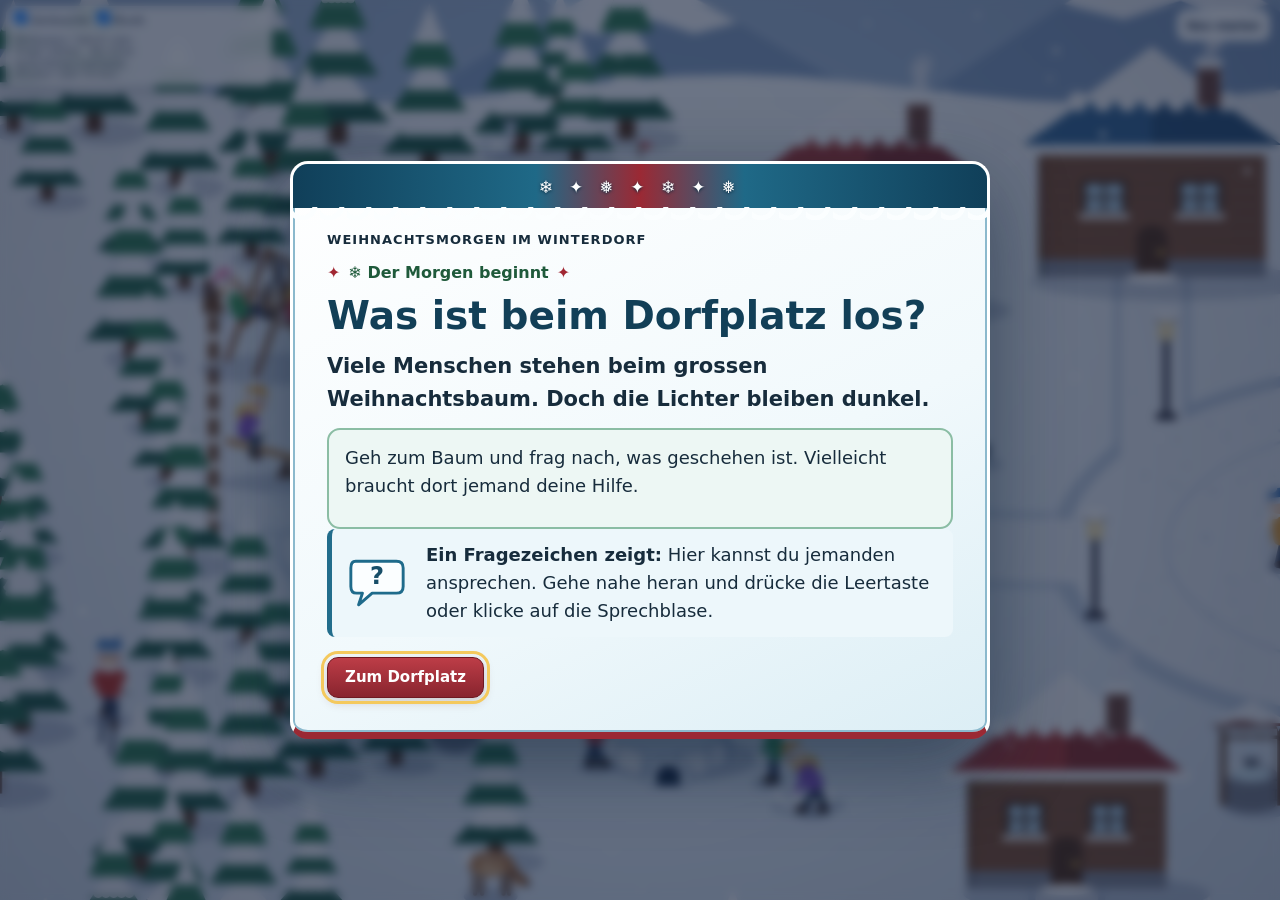
<file: winterdorf/index.html>
<!DOCTYPE html>
<html lang="de">
<head>
<meta charset="utf-8">
<meta name="viewport" content="width=device-width, initial-scale=1, viewport-fit=cover">
<title>Winterdorf</title>
<style>
:root{--bg:#dfe9f4;--panel:rgba(255,255,255,.85);--ink:#23324a;box-sizing:border-box;padding-top:env(safe-area-inset-top,0px);padding-bottom:env(safe-area-inset-bottom,0px)}
@media (prefers-color-scheme:dark){:root:not([data-theme="light"]){--bg:#0e1626;--panel:rgba(20,30,50,.85);--ink:#e6eefc;color-scheme:dark}}
:root[data-theme="dark"]{--bg:#0e1626;--panel:rgba(20,30,50,.85);--ink:#e6eefc;color-scheme:dark}
html,body{height:100%;margin:0;overflow:hidden;background:var(--bg);color:var(--ink);font-family:system-ui,-apple-system,"Segoe UI",sans-serif;touch-action:none}
canvas{display:block;width:100%;height:100%}
#hud{position:fixed;top:calc(env(safe-area-inset-top,0px) + 8px);left:8px;right:8px;display:flex;gap:12px;align-items:center;flex-wrap:wrap;background:var(--panel);color:var(--ink);padding:8px 12px;border-radius:12px;font-size:14px;max-width:520px;backdrop-filter:blur(6px)}
#hud input[type=range]{flex:1;min-width:120px}
#hint{opacity:.75;font-size:12px;width:100%}

/* ===== Lichterketten-Raetsel: UI, getrennt von der Dorfzeichnung ===== */
#hud{max-width:330px}#hud>span,#hud>input[type=range],#hud>label:first-of-type{display:none!important}
#hint{width:auto;font-size:12px}#gameUI{position:fixed;inset:0;z-index:40;pointer-events:none;color:#24324a;font-family:system-ui,-apple-system,"Segoe UI",sans-serif}
.gPanel{pointer-events:auto;background:rgba(255,255,255,.97);border:1px solid rgba(255,255,255,.8);border-radius:18px;box-shadow:0 20px 70px rgba(8,20,45,.35);box-sizing:border-box}
#modalShade{position:absolute;inset:0;display:grid;place-items:center;padding:16px;background:rgba(8,20,45,.58);backdrop-filter:blur(5px);pointer-events:auto}#modalShade[hidden]{display:none}
#gameModal{width:min(700px,calc(100vw - 28px));max-height:calc(100vh - 30px);overflow:auto;padding:clamp(20px,4vw,34px)}
#gameModal h1,#gameModal h2{margin:0 0 12px;color:#263853;line-height:1.12}#gameModal h1{font-size:clamp(25px,5vw,39px)}#gameModal h2{font-size:clamp(22px,4vw,30px)}
#gameModal p{font-size:clamp(16px,2.4vw,18px);line-height:1.55;margin:0 0 13px}.eyebrow{font-size:13px!important;font-weight:800;letter-spacing:.08em;text-transform:uppercase;color:#9a343c}
.gActions{display:flex;flex-wrap:wrap;gap:10px;margin-top:20px}.gBtn{border:0;border-radius:11px;padding:12px 17px;font:700 15px/1 system-ui;cursor:pointer;background:#a6333b;color:white}.gBtn.secondary{background:#e8eef5;color:#263853}.gBtn:hover{filter:brightness(.94)}.gBtn:focus-visible,.answerInput:focus-visible,.choice:focus-visible{outline:3px solid #f4c95d;outline-offset:3px}
.taskBox{margin:16px 0;padding:16px;border-radius:14px;background:#edf4fb}.answerRow{display:flex;flex-wrap:wrap;align-items:center;gap:9px;margin-top:14px}.answerInput{width:150px;max-width:55vw;border:2px solid #9db0c8;border-radius:10px;padding:10px 12px;font:700 18px system-ui}.unit{font-weight:800}.choiceList{display:grid;gap:8px;margin-top:14px}.choice{display:flex;gap:10px;align-items:flex-start;padding:11px;border:2px solid #c5d2e1;border-radius:10px;background:white;cursor:pointer}.feedback{margin-top:13px;padding:12px 14px;border-radius:11px;background:#fff3cd;color:#5e4900}.feedback.ok{background:#dff5e7;color:#195c31}.feedback.bad{background:#fde4e4;color:#84252b}
#toast{position:absolute;left:50%;bottom:22px;transform:translateX(-50%);padding:10px 15px;border-radius:12px;background:rgba(26,39,61,.93);color:#fff;font-weight:700;opacity:0;transition:opacity .2s;pointer-events:none;text-align:center;max-width:min(520px,85vw)}#toast.show{opacity:1}
#dimmerPanel{position:absolute;left:50%;bottom:20px;transform:translateX(-50%);width:min(520px,calc(100vw - 30px));padding:16px 20px;pointer-events:auto}#dimmerPanel[hidden]{display:none}#dimmerPanel label{display:block;font-weight:800;margin-bottom:8px}#treeDimmer{width:100%}
#restartMini{position:absolute;right:10px;top:10px;pointer-events:auto;border:0;border-radius:9px;padding:8px 10px;background:rgba(255,255,255,.9);color:#24324a;font-weight:700;cursor:pointer}
@media (prefers-color-scheme:dark){.gPanel{background:rgba(20,30,49,.97);color:#eaf1fb}.gPanel h1,.gPanel h2{color:#fff}.taskBox{background:#273a56}.gBtn.secondary{background:#354a68;color:#fff}.choice{background:#1d2c43;border-color:#536d8f}.answerInput{background:#152238;color:#fff}.feedback{color:#111}}


/* Winterliche Dialoggestaltung */
.gPanel{position:relative;overflow:hidden;background:linear-gradient(155deg,rgba(248,253,255,.98),rgba(223,241,250,.98) 58%,rgba(205,229,243,.98));border:2px solid rgba(255,255,255,.95);box-shadow:0 22px 75px rgba(8,35,68,.42),inset 0 0 0 1px rgba(102,164,197,.28)}
.gPanel::before{content:'❄  ·  ❅  ·  ❄  ·  ❅';display:block;margin:-34px -34px 22px;padding:12px 24px 10px;background:linear-gradient(90deg,#2c6785,#4f91ad,#2c6785);color:rgba(255,255,255,.92);font-size:17px;letter-spacing:.32em;text-align:center;white-space:nowrap}
.gPanel::after{content:'';position:absolute;inset:43px 0 auto;height:9px;background:radial-gradient(circle at 8px -1px,transparent 9px,#f8fdff 10px,#f8fdff 13px,transparent 14px) 0 0/24px 14px repeat-x;pointer-events:none}
#gameModal h1,#gameModal h2{color:#174c69}.eyebrow{color:#347c9b}.taskBox{background:rgba(255,255,255,.68);border:1px solid rgba(73,139,172,.28)}
.gBtn{background:linear-gradient(180deg,#bd4049,#92313a);box-shadow:0 4px 11px rgba(91,31,37,.22)}.gBtn.secondary{background:linear-gradient(180deg,#f8fcff,#d6e8f2);color:#24536c;border:1px solid #a9cadb;box-shadow:none}
#dimmerPanel::before{margin:-16px -20px 16px}.introProgress{display:flex;gap:7px;margin:2px 0 17px}.introDot{width:28px;height:5px;border-radius:4px;background:#b8d5e3}.introDot.on{background:#397f9e}.introLead{font-size:clamp(18px,2.7vw,21px)!important;font-weight:720;color:#184d68}.speechHint{margin-top:15px;padding:12px 14px;border-left:4px solid #3c88a7;background:rgba(255,255,255,.62);border-radius:8px}.speechSample{display:inline-grid;place-items:center;width:30px;height:30px;margin-right:6px;border-radius:50%;background:#fff;border:2px solid #2d6986;color:#22566f;font-weight:900;box-shadow:0 2px 7px rgba(20,65,90,.18)}
@media (prefers-color-scheme:dark){.gPanel{background:linear-gradient(155deg,rgba(24,44,63,.98),rgba(18,34,52,.98));border-color:#86b6cd}.gPanel::after{background:radial-gradient(circle at 8px -1px,transparent 9px,#dff3fa 10px,#dff3fa 13px,transparent 14px) 0 0/24px 14px repeat-x}.gPanel h1,.gPanel h2{color:#dff5ff}.eyebrow{color:#8ed1e9}.introLead{color:#dff5ff}.taskBox,.speechHint{background:rgba(64,101,127,.35)}}


/* Noch winterlicher und weihnachtlicher */
.gPanel{background:linear-gradient(150deg,rgba(252,255,255,.99),rgba(226,244,250,.99) 56%,rgba(210,234,244,.99));border:3px solid rgba(255,255,255,.98);box-shadow:0 24px 80px rgba(0,35,65,.48),inset 0 0 0 2px rgba(76,145,176,.25)}
.gPanel::before{content:'❄  ✦  ❅  ✦  ❄  ✦  ❅';background:linear-gradient(90deg,#174f69 0%,#287895 30%,#9e3038 50%,#287895 70%,#174f69 100%);padding:13px 24px 11px;text-shadow:0 1px 5px rgba(0,0,0,.25)}
.gPanel::after{height:13px;background:radial-gradient(circle at 9px -2px,transparent 10px,#fbfeff 11px,#fbfeff 15px,transparent 16px) 0 0/27px 16px repeat-x}
#gameModal{border-bottom:7px solid #a3343d}#gameModal h1,#gameModal h2{color:#174a63}.eyebrow{color:#a3343d}.introLead{color:#1e607b}
.taskBox{background:linear-gradient(145deg,rgba(255,255,255,.86),rgba(238,249,252,.8));border:1px solid rgba(55,125,155,.34);box-shadow:inset 0 1px 0 white}
.gBtn{background:linear-gradient(180deg,#c3464e,#8d2731);border:1px solid #761f28}.gBtn.secondary{background:linear-gradient(180deg,#fff,#dceff6);border-color:#8fbacd}
.holly{display:flex;align-items:center;gap:8px;margin:0 0 12px;color:#245e42;font-weight:800}.holly::before,.holly::after{content:'✦';color:#b6313b}.treeCallout{padding:14px 16px;border-radius:13px;background:linear-gradient(135deg,rgba(35,104,75,.12),rgba(177,48,57,.10));border:1px solid rgba(50,119,89,.3)}
/* Richtige Sprechblase mit Spitze */
.speechLegend{display:inline-flex;align-items:center;gap:10px}.bubbleDemo{position:relative;display:inline-grid;place-items:center;width:39px;height:31px;border-radius:16px;background:#fff;border:3px solid #2d7697;color:#245f7b;font:900 22px/1 system-ui;box-shadow:0 4px 11px rgba(20,65,90,.25)}.bubbleDemo::after{content:'';position:absolute;left:5px;bottom:-8px;width:11px;height:11px;background:#fff;border-left:3px solid #2d7697;border-bottom:3px solid #2d7697;transform:skew(-22deg) rotate(-18deg)}


/* Farbkorrektur: hoher Kontrast, winterlich und weihnachtlich */
.gPanel{color:#172c3c;background:linear-gradient(155deg,#ffffff 0%,#f1f9fc 58%,#dceef5 100%);border:3px solid #ffffff;box-shadow:0 24px 80px rgba(4,28,50,.48),inset 0 0 0 2px #8bb9cd}
.gPanel::before{background:linear-gradient(90deg,#103f59 0%,#1f6987 35%,#9b2934 50%,#1f6987 65%,#103f59 100%);color:#fff;text-shadow:0 1px 3px #082c41}
#gameModal{border-bottom-color:#9b2934}#gameModal h1,#gameModal h2{color:#123f57;text-shadow:none}.eyebrow{color:#8e2430}.introLead{color:#174c65}.holly{color:#1f5a3b}.holly::before,.holly::after{color:#a12732}
#gameModal p,.taskBox p,.treeCallout,.speechHint{color:#172c3c}.taskBox{background:#fff;border:2px solid #bdd9e5}.treeCallout{background:#edf7f4;border:2px solid #8bbda4}.speechHint{background:#edf7fb;border-left:5px solid #226d8c}
.answerInput{background:#fff;color:#102b3b;border-color:#6f9fb5}.choice{background:#fff;color:#172c3c;border-color:#91b7c8}.feedback{font-weight:650}.feedback.bad{background:#fde8e8;color:#701d25}.feedback.ok{background:#e2f5e8;color:#164b2b}
.gBtn{color:#fff;background:linear-gradient(180deg,#bd3d47,#88242e);border-color:#6f1821}.gBtn.secondary{color:#123f57;background:linear-gradient(180deg,#fff,#dceef5);border-color:#6d9db3}
/* Saubere Sprechblasen-Erklaerung */
.speechLegend{display:grid;grid-template-columns:58px 1fr;align-items:center;gap:14px}.bubbleDemo{position:relative;box-sizing:border-box;width:54px;height:40px;border-radius:20px;background:#fff;border:3px solid #1f6b8b;color:#174e68;font:900 24px/34px system-ui;text-align:center;box-shadow:0 5px 13px rgba(9,53,75,.24)}.bubbleDemo::after{content:'';position:absolute;left:8px;bottom:-9px;width:14px;height:14px;background:#fff;border-left:3px solid #1f6b8b;border-bottom:3px solid #1f6b8b;transform:skew(-22deg) rotate(-17deg);border-bottom-left-radius:3px}.bubbleDemo::before{content:'';position:absolute;left:14px;bottom:-2px;width:17px;height:8px;background:#fff;z-index:1}
@media (max-width:480px){.speechLegend{grid-template-columns:48px 1fr;gap:10px}.bubbleDemo{width:46px;height:36px;font-size:21px;line-height:30px}}
@media (prefers-color-scheme:dark){.gPanel{color:#eef8fc;background:linear-gradient(155deg,#17384a,#102a3a 65%,#0d2432);border-color:#d8f1fa;box-shadow:0 24px 80px rgba(0,0,0,.62),inset 0 0 0 2px #4e8299}.gPanel h1,.gPanel h2,#gameModal h1,#gameModal h2{color:#f3fbff}.eyebrow{color:#ff9da5}.introLead{color:#caedf8}.holly{color:#a7dfbd}#gameModal p,.taskBox p,.treeCallout,.speechHint{color:#eef8fc}.taskBox{background:#183c50;border-color:#5f91a7}.treeCallout{background:#193e37;border-color:#5c9e7a}.speechHint{background:#173b4d;border-left-color:#7fc9e5}.answerInput,.choice{background:#0d2838;color:#f4fbff;border-color:#76a9bf}.gBtn.secondary{color:#eef8fc;background:#244c61;border-color:#74a9bf}.bubbleDemo,.bubbleDemo::after,.bubbleDemo::before{background:#f8fdff}.bubbleDemo{color:#174e68}}


/* Einheitliche Sprechblase in Anleitung und Dorf */
.bubbleDemo{width:62px;height:53px;border:0!important;background:transparent!important;box-shadow:none!important;overflow:visible;display:block}.bubbleDemo::before,.bubbleDemo::after{display:none!important}.bubbleDemo path{fill:#fbfeff;stroke:#1f6b8b;stroke-width:3;stroke-linejoin:round}.bubbleDemo text{fill:#174e68;font:900 25px system-ui}.speechLegend{grid-template-columns:66px 1fr}.celebrateNote{color:#174c65;font-weight:800}
@media (prefers-color-scheme:dark){.bubbleDemo path{fill:#f8fdff}.bubbleDemo text{fill:#174e68}.celebrateNote{color:#caedf8}}


/* V8: Beschriftete Interaktionen und dauerhaftes Dimmer-Feld */
#dimmerPanel{bottom:18px;width:min(620px,calc(100vw - 28px));padding:16px 20px 18px}
#dimmerMessage{margin:0 0 11px;font-size:16px;line-height:1.42;color:#123f57}
#dimmerMessage strong{color:#8e2430}#dimmerPanel.done #dimmerMessage{color:#164b2b;font-weight:750}
#dimmerPanel.done input,#dimmerPanel.done label{display:none}
@media (prefers-color-scheme:dark){#dimmerMessage{color:#eef8fc}#dimmerMessage strong{color:#ffadb4}#dimmerPanel.done #dimmerMessage{color:#bceacb}}


/* V9: Fortschrittsliste und sauber gerenderte Interaktionslabels */
#causePanel{position:absolute;left:12px;top:118px;width:min(270px,calc(100vw - 24px));padding:14px 15px 15px;pointer-events:none;color:#173044;background:rgba(248,253,255,.96);border:2px solid #8bb9cd;border-radius:16px;box-shadow:0 12px 35px rgba(8,38,61,.28)}
#causePanel[hidden]{display:none}#causePanel h3{margin:0 0 5px;color:#123f57;font-size:16px}#causePanel .causeLead{margin:0 0 10px;font-size:12px;line-height:1.35;color:#446273}
#causeList{display:grid;gap:6px;margin:0;padding:0;list-style:none}.causeItem{display:grid;grid-template-columns:20px 1fr;gap:7px;align-items:start;font-size:13px;line-height:1.25}.causeBox{display:grid;place-items:center;width:17px;height:17px;border:2px solid #628da3;border-radius:5px;background:#fff;color:#fff;font-size:12px;font-weight:900}.causeItem.checked{color:#55717f;text-decoration:line-through;text-decoration-thickness:1px}.causeItem.checked .causeBox{background:#2f7a58;border-color:#2f7a58;color:#fff}.causeItem.checked .causeBox::after{content:'✓'}
@media (max-width:760px){#causePanel{top:auto;bottom:10px;left:10px;width:min(250px,calc(100vw - 20px));padding:10px 12px}#causePanel h3{font-size:14px}.causeItem{font-size:11px;gap:5px}.causeBox{width:14px;height:14px}}
@media (prefers-color-scheme:dark){#causePanel{color:#edf8fc;background:rgba(15,39,54,.96);border-color:#6fa7be}#causePanel h3{color:#f4fbff}#causePanel .causeLead{color:#b9d6e3}.causeItem.checked{color:#92afba}.causeBox{background:#102b3b}}


/* V10: kompakte Bedienung und Ursacheleiste am unteren Rand */
#hud{top:calc(env(safe-area-inset-top,0px) + 6px);left:6px;right:auto;gap:7px;max-width:250px;padding:5px 8px;border-radius:9px;font-size:11px;line-height:1.15;box-shadow:0 4px 14px rgba(8,30,50,.2)}
#hud #hint{font-size:10px;max-width:150px;line-height:1.15}#hud label{gap:4px;white-space:nowrap}#hud input[type=checkbox]{width:13px;height:13px;margin:0}
#causePanel{position:absolute;left:50%;top:auto;bottom:calc(env(safe-area-inset-bottom,0px) + 8px);transform:translateX(-50%);width:min(980px,calc(100vw - 120px));padding:8px 12px 9px;border-radius:14px;background:rgba(248,253,255,.92);backdrop-filter:blur(7px);box-shadow:0 8px 26px rgba(8,38,61,.25)}
#causePanel h3{display:inline;margin:0 8px 0 0;font-size:13px}#causePanel .causeLead{display:inline;margin:0;font-size:10px}
#causeList{grid-template-columns:repeat(4,minmax(150px,1fr));gap:5px 13px;margin-top:7px}.causeItem{grid-template-columns:16px 1fr;gap:5px;font-size:10.5px;line-height:1.16}.causeBox{width:13px;height:13px;border-width:1.5px;border-radius:4px;font-size:9px}
@media (max-width:900px){#causePanel{width:min(680px,calc(100vw - 90px))}#causeList{grid-template-columns:repeat(2,minmax(180px,1fr))}}
@media (max-width:560px){#hud{max-width:220px}#hud #hint{max-width:125px;font-size:9px}#causePanel{left:8px;right:8px;width:auto;transform:none;bottom:6px;padding:7px 9px}#causePanel h3{font-size:12px}#causePanel .causeLead{display:none}#causeList{grid-template-columns:repeat(2,minmax(120px,1fr));gap:4px 8px}.causeItem{font-size:9px}.causeBox{width:12px;height:12px}}


/* V11: Ursacheleiste als echter Menuebereich ausserhalb der Spielwelt */
:root{--cause-menu-h:92px}body{overflow:hidden;background:#dcebf7}canvas{position:fixed;left:0;top:0;width:100%;height:calc(100% - var(--cause-menu-h))!important}
#causePanel{z-index:55;box-sizing:border-box;position:fixed;left:0;right:0;bottom:0;transform:none;width:100%;height:var(--cause-menu-h);padding:9px 18px 10px;border:0;border-top:3px solid #337a99;border-radius:0;background:#f7fcff;backdrop-filter:none;box-shadow:0 -6px 20px rgba(8,38,61,.24);color:#16384b}
#causePanel h3{display:inline;margin:0 10px 0 0;color:#123f57;font-size:14px;font-weight:850}#causePanel .causeLead{display:inline;color:#35596c;font-size:11px;font-weight:650}
#causeList{grid-template-columns:repeat(4,minmax(150px,1fr));gap:7px 20px;margin-top:8px}.causeItem{grid-template-columns:17px 1fr;gap:6px;color:#17384b;font-size:11px;font-weight:700;line-height:1.16}.causeBox{width:14px;height:14px;border:2px solid #356f89;background:#fff}.causeItem.checked{color:#607985;text-decoration-color:#607985}.causeItem.checked .causeBox{background:#2f7a58;border-color:#2f7a58}
@media (prefers-color-scheme:dark){body{background:#0d2432}#causePanel{background:#102c3c;border-top-color:#78afc5;color:#f0f9fc}#causePanel h3{color:#fff}#causePanel .causeLead{color:#c5dce7}.causeItem{color:#f0f9fc}.causeItem.checked{color:#9db6c1;text-decoration-color:#9db6c1}.causeBox{background:#fff;border-color:#80b3c9}}
@media (max-width:900px){:root{--cause-menu-h:126px}#causePanel{padding:8px 13px}#causeList{grid-template-columns:repeat(2,minmax(180px,1fr));gap:6px 16px}}
@media (max-width:560px){:root{--cause-menu-h:136px}#causePanel{left:0;right:0;bottom:0;width:100%;height:var(--cause-menu-h);padding:7px 9px}#causePanel h3{font-size:12px}#causePanel .causeLead{display:inline;font-size:9px}#causeList{grid-template-columns:repeat(2,minmax(125px,1fr));gap:5px 8px}.causeItem{font-size:9.5px}.causeBox{width:12px;height:12px}}
/* Vor Auftrag nutzt die Spielwelt die volle Hoehe. */
body.causes-hidden canvas{height:100%!important}


/* V13: Dimmer als obere Aktionsleiste, nie hinter dem Ursachenmenue */
#dimmerPanel{z-index:58;position:fixed;left:50%;top:calc(env(safe-area-inset-top,0px) + 10px);bottom:auto;transform:translateX(-50%);box-sizing:border-box;width:min(680px,calc(100vw - 290px));max-height:calc(100vh - var(--cause-menu-h) - 20px);padding:12px 18px 14px;border-radius:16px;box-shadow:0 12px 35px rgba(5,30,50,.38)}
#dimmerPanel::before{margin:-12px -18px 12px;padding:8px 18px 7px;font-size:13px}
#dimmerMessage{margin:0 0 8px;font-size:14px;line-height:1.35}#dimmerPanel label{font-size:13px;margin-bottom:5px}#treeDimmer{display:block;width:100%;margin:0}
#dimmerPanel.done{width:min(650px,calc(100vw - 290px));padding-bottom:13px}
@media (max-width:760px){#dimmerPanel,#dimmerPanel.done{top:calc(env(safe-area-inset-top,0px) + 70px);width:calc(100vw - 24px);max-height:calc(100vh - var(--cause-menu-h) - 82px)}#dimmerMessage{font-size:13px}}


/* V14: Dimmerkopf ohne Ueberlagerung von Zierkante und Text */
#dimmerPanel{overflow:visible;padding:50px 20px 16px;background:linear-gradient(155deg,#ffffff 0%,#edf8fc 62%,#dceef5 100%);border:3px solid #ffffff;box-shadow:0 12px 35px rgba(5,30,50,.38),inset 0 0 0 2px #8bb9cd}
#dimmerPanel::before{content:'❄  ✦  ❅  ✦  ❄  ✦  ❅';position:absolute;box-sizing:border-box;left:-3px;right:-3px;top:-3px;height:37px;margin:0;padding:8px 18px 7px;border-radius:16px 16px 0 0;background:linear-gradient(90deg,#103f59 0%,#1f6987 35%,#9b2934 50%,#1f6987 65%,#103f59 100%);color:#fff;font-size:13px;letter-spacing:.28em;line-height:19px;text-align:center;text-shadow:0 1px 3px #082c41;white-space:nowrap;overflow:hidden}
#dimmerPanel::after{content:'';position:absolute;left:0;right:0;top:30px;height:14px;background:radial-gradient(circle at 9px -2px,transparent 10px,#ffffff 11px,#ffffff 15px,transparent 16px) 0 0/27px 16px repeat-x;pointer-events:none}
#dimmerMessage{position:relative;z-index:2;margin:0 0 10px;color:#123f57;font-size:14px;line-height:1.42}#dimmerMessage strong{color:#8e2430}#dimmerPanel label{position:relative;z-index:2;color:#17384b;font-size:13px;margin-bottom:6px}#treeDimmer{position:relative;z-index:2}
#dimmerPanel.done{padding-top:50px;padding-bottom:15px}#dimmerPanel.done #dimmerMessage{color:#164b2b}
@media (prefers-color-scheme:dark){#dimmerPanel{background:linear-gradient(155deg,#17384a,#102a3a 65%,#0d2432);border-color:#d8f1fa;box-shadow:0 12px 35px rgba(0,0,0,.58),inset 0 0 0 2px #4e8299}#dimmerPanel::after{background:radial-gradient(circle at 9px -2px,transparent 10px,#dff3fa 11px,#dff3fa 15px,transparent 16px) 0 0/27px 16px repeat-x}#dimmerMessage,#dimmerPanel label{color:#eef8fc}#dimmerMessage strong{color:#ffadb4}#dimmerPanel.done #dimmerMessage{color:#bceacb}}
@media (max-width:760px){#dimmerPanel,#dimmerPanel.done{padding:47px 15px 13px}#dimmerPanel::before{font-size:11px;letter-spacing:.18em}#dimmerMessage{font-size:13px}}

/* ===== Kleine Bildschirme: Karte scrollbar, Ursachenleiste verdeckt sie nicht ===== */
#gameModal{touch-action:pan-y;overscroll-behavior:contain;-webkit-overflow-scrolling:touch;max-height:calc(100vh - 30px);max-height:calc(100dvh - 30px)}
body:not(.causes-hidden) #modalShade{padding-bottom:calc(var(--cause-menu-h,110px) + 12px)}
body:not(.causes-hidden) #gameModal{max-height:calc(100vh - var(--cause-menu-h,110px) - 30px);max-height:calc(100dvh - var(--cause-menu-h,110px) - 30px)}
@media (max-height:520px){body.modal-open #causePanel{display:none}body.modal-open:not(.causes-hidden) #modalShade{padding-bottom:16px}body.modal-open:not(.causes-hidden) #gameModal{max-height:calc(100vh - 30px);max-height:calc(100dvh - 30px)}}
</style>
</head>
<body>
<canvas id="c"></canvas>

<div id="gameUI" aria-live="polite">
  <button id="restartMini" type="button" title="Spielstand verwalten">Neu starten</button>
  <div id="modalShade" hidden><section id="gameModal" class="gPanel" role="dialog" aria-modal="true" aria-labelledby="modalTitle"></section></div>
  <section id="dimmerPanel" class="gPanel" hidden><p id="dimmerMessage"><strong>Du bist beim Weihnachtsbaum.</strong> Ziehe den Dimmer auf 100 %, damit die Lichterkette wieder leuchtet.</p><label for="treeDimmer">Dimmer der Lichterkette: <span id="dimmerReadout">0 %</span></label><input id="treeDimmer" type="range" min="0" max="100" value="0"></section>
  <aside id="causePanel" hidden aria-label="Mögliche Ursachen"><h3>Mögliche Ursachen</h3><p class="causeLead">Abgehakt bedeutet: geprüft und ausgeschlossen.</p><ul id="causeList"></ul></aside>
  <div id="toast" aria-live="polite"></div>
</div>

<div id="hud">
  <span>☀️</span><input type="range" id="sl" min="0" max="100" value="0"><span>🌙</span>
  <label><input type="checkbox" id="auto"> Auto</label>
  <label><input type="checkbox" id="snd" checked> Geräusche</label>
  <label><input type="checkbox" id="mus" checked> Musik</label>
  <div id="hint">Pfeiltasten / WASD oder Finger ziehen · Bei einer Sprechblase Leertaste drücken oder klicken</div>
</div>
<script>
const W=2600,OX=400,H=1000,cv=document.getElementById('c'),ctx=cv.getContext('2d');
const sl=document.getElementById('sl'),autoCb=document.getElementById('auto');
const clamp=(v,a,b)=>Math.max(a,Math.min(b,v)),lerp=(a,b,t)=>a+(b-a)*t;
let seed=7;const rnd=()=>{seed|=0;seed=seed+0x6D2B79F5|0;let t=Math.imul(seed^seed>>>15,1|seed);t=t+Math.imul(t^t>>>7,61|t)^t;return((t^t>>>14)>>>0)/4294967296};
let p=0,S=1,dpr=1,camX=0,camY=0;

/* ---------- Welt ---------- */
const houses=[[420,390,140,90,'#9a6a43','#b2403a'],[610,370,160,95,'#8a5a3a','#3d6f9e'],[1010,375,160,95,'#a87a4c','#4f8a5b'],[1200,400,140,85,'#7d5336','#8c4a8f'],[260,470,140,85,'#b5573f','#46566f'],[1380,480,140,85,'#9a6a43','#2f7a8a'],[560,800,140,85,'#8a5a3a','#b2403a'],[820,830,150,90,'#a87a4c','#3d6f9e'],[1060,790,150,90,'#7d5336','#4f8a5b']];
const pond={x:2300,y:850,rx:260,ry:100};
const inPond=(x,y)=>((x-pond.x)/pond.rx)**2+((y-pond.y)/pond.ry)**2<1;
const hill={x:1780,y:620,rx:290,ry:145,H:120};
const hillR=a=>1+.16*Math.sin(3*a+.7)+.1*Math.sin(5*a+2.1)+.05*Math.sin(9*a+1);
function hillD(x,y){const dx=(x-hill.x)/hill.rx,dy=(y-hill.y)/hill.ry;return Math.hypot(dx,dy)/hillR(Math.atan2(dy,dx))}
function hp(g,cx,cy,s){g.beginPath();for(let i=0;i<=72;i++){const a=i/72*6.2832,r=s*hillR(a),px=cx+Math.cos(a)*hill.rx*r,py=cy+Math.sin(a)*hill.ry*r;i?g.lineTo(px,py):g.moveTo(px,py)}g.closePath()}
function heightAt(x,y){const d=hillD(x,y);return d>=1?0:hill.H*(1-d*d*(3-2*d))}
const blockers=[],objs=[],lights=[];
const addRect=(x1,y1,x2,y2)=>blockers.push({x1,y1,x2,y2});
houses.forEach(h=>{const[x,y,w,hh,wall,roof]=h;addRect(x-6,y-34,x+w+6,y+2);objs.push({y,d:c=>(x===260?drawSchool:drawHouse)(c,x,y,w,hh,wall,roof)})});
const trees=[];
function onPath(x,y){
  if(x>90&&x<1620&&y>500&&y<700)return true;
  if(x>620&&x<1180&&y>455&&y<520)return true;
  if(x>480&&x<2080&&y>836&&y<955)return true;
  if(Math.abs(x-1260)<38&&y>540&&y<955)return true;
  return houses.some(h=>Math.abs(x-(h[0]+h[2]/2))<38&&y>h[1]-5&&y<(h[1]<560?680:955));
}
function nearHouse(x,y,m){return houses.some(h=>x>h[0]-m&&x<h[0]+h[2]+m&&y>h[1]-h[3]-90&&y<h[1]+m)}
for(let i=0;i<1500&&trees.length<220;i++){
  const x=40+rnd()*2520,y=250+rnd()*730,forest=y<345||x<130||x>2100||y>900||rnd()<.07;
  if(!forest||nearHouse(x,y,55)||Math.abs(y-560)<48||Math.abs(y-880)<36||(x<300&&y>360&&y<580)||(x>1500&&x<1690&&y>400&&y<575)||(x>1360&&x<1540&&y>640&&y<800)||(x>500&&x<600&&y>400&&y<480)||(x>250&&x<470&&y>640&&y<800)||(x>130&&x<270&&y>830&&y<930)||(x>700&&x<830&&y>690&&y<800)||onPath(x,y))continue;
  if(((x-pond.x)/(pond.rx+50))**2+((y-pond.y)/(pond.ry+40))**2<1||((x-hill.x)/(hill.rx+40))**2+((y-hill.y)/(hill.ry+40))**2<1||((x-900)/300)**2+((y-560)/150)**2<1)continue;
  if(Math.hypot(x-900,y-650)<100||trees.some(t=>Math.hypot(t[0]-x,t[1]-y)<38))continue;
  trees.push([x,y,.8+rnd()*.5]);
}
for(let i=0;i<700&&trees.length<330;i++){
  const x=-385+rnd()*400,y=250+rnd()*730;
  if(Math.hypot((x+190)/150,(y-620)/300)<1.22||trees.some(t=>Math.hypot(t[0]-x,t[1]-y)<36))continue;
  trees.push([x,y,.8+rnd()*.5]);
}
for(let i=0;i<500&&trees.length<420;i++){
  const x=-190+(rnd()-.5)*220,y=620+(rnd()-.5)*420;
  if(Math.hypot((x+190)/150,(y-620)/300)>.62||(x>-255&&x<-125&&y>525&&y<785)||trees.some(t=>Math.hypot(t[0]-x,t[1]-y)<34))continue;
  trees.push([x,y,.8+rnd()*.5]);
}
trees.forEach(([x,y,s])=>{addRect(x-9,y-10,x+9,y+2);objs.push({y,d:c=>drawTree(c,x,y,s)})});
addRect(876,540,924,564);objs.push({y:560,d:c=>drawFir(c,900,560)});
[[-.8,.2,.9],[-.62,.62,.8],[.9,.3,1],[.72,-.45,.85],[-.3,-.85,.8],[.6,.6,.9],[.98,-.1,.8]].forEach(([u,v,s])=>{const x=hill.x+u*hill.rx*.92,y=hill.y+v*hill.ry*.92;addRect(x-9,y-10,x+9,y+2);objs.push({y,d:c=>{c.save();c.translate(0,-heightAt(x,y));drawTree(c,x,y,s);c.restore()}})});
[[650,610],[1150,610],[700,470],[1100,470],[480,592],[1330,592],[2010,905],[1560,590]].forEach(([x,y])=>{addRect(x-5,y-6,x+5,y+2);objs.push({y,d:c=>drawLamp(c,x,y)})});
[[560,500,1],[1290,610,.8],[200,700,1.1],[1480,820,.9],[1650,940,1],[1700,430,.8],[2080,770,1],[2500,700,1.1]].forEach(([x,y,s])=>{addRect(x-16*s,y-8,x+16*s,y+3);objs.push({y,d:c=>drawRock(c,x,y,s)})});
const P={x:330,y:512,t:0,moving:false,face:'down',acc:0,side:1};
const prints=[];

function blocked(x,y){
  if(x<24-OX||x>2576||y<235||y>975)return true;
  
  return blockers.some(b=>x>b.x1&&x<b.x2&&y>b.y1&&y<b.y2);
}
const free=(x,y)=>!(blocked(x-7,y)||blocked(x+7,y)||blocked(x,y));

/* ---------- Statische Bodenebene ---------- */
const ground=document.createElement('canvas');ground.width=W+OX;ground.height=H;
function buildGround(){
  const g=ground.getContext('2d');g.translate(OX,0);
  let gr=g.createLinearGradient(0,0,0,260);gr.addColorStop(0,'#7fa8d6');gr.addColorStop(1,'#dcebf7');g.fillStyle=gr;g.fillRect(-OX,0,W+OX,260);
  const peaks=(base,col,list)=>list.forEach(([x,h,w])=>{
    g.fillStyle=col;g.beginPath();g.moveTo(x-w,base);g.lineTo(x,base-h);g.lineTo(x+w,base);g.fill();
    g.fillStyle='#f8fbff';g.beginPath();g.moveTo(x,base-h);g.lineTo(x-w*.36,base-h*.64);g.lineTo(x-w*.15,base-h*.56);g.lineTo(x+w*.05,base-h*.66);g.lineTo(x+w*.2,base-h*.57);g.lineTo(x+w*.36,base-h*.64);g.fill();
  });
  peaks(250,'#a5bcd8',[[-330,180,230],[-110,215,240],[150,170,200],[480,210,240],[860,160,220],[1230,220,260],[1520,150,200],[1800,210,250],[1960,150,180],[2150,190,230],[2400,220,260],[2560,150,200]]);
  peaks(262,'#8aa5c8',[[-220,115,190],[330,110,190],[700,130,200],[1050,100,180],[1380,125,200],[1680,120,190],[1960,115,190],[2250,120,190],[2500,125,200]]);
  gr=g.createLinearGradient(0,240,0,H);gr.addColorStop(0,'#f6fafe');gr.addColorStop(1,'#d8e5f2');g.fillStyle=gr;
  g.beginPath();g.moveTo(-OX,260);for(let x=-OX;x<=W;x+=40)g.lineTo(x,238+Math.sin(x*.012)*10);g.lineTo(W,H);g.lineTo(-OX,H);g.fill();
  [].forEach(([x,y,rx,ry])=>{
    g.fillStyle='rgba(110,140,185,.25)';g.beginPath();g.ellipse(x+8,y+ry*.35,rx,ry,0,0,7);g.fill();
    const hg=g.createLinearGradient(0,y-ry,0,y+ry);hg.addColorStop(0,'#ffffff');hg.addColorStop(1,'#e4edf8');g.fillStyle=hg;g.beginPath();g.ellipse(x,y,rx,ry,0,0,7);g.fill();
  });
  g.lineCap='round';g.lineJoin='round';
  const road=(w,col)=>{g.strokeStyle=col;g.lineWidth=w;g.beginPath();g.moveTo(100,560);g.bezierCurveTo(400,545,650,575,900,560);g.bezierCurveTo(1150,545,1400,575,1580,560);
    g.moveTo(520,880);g.bezierCurveTo(700,870,900,890,1260,880);g.lineTo(1260,560);
    g.moveTo(1260,880);g.bezierCurveTo(1500,900,1800,860,2030,870);
    houses.forEach(h=>{const dx=h[0]+h[2]/2;g.moveTo(dx,h[1]+6);g.lineTo(dx,h[1]<560?560:880)});g.stroke()};
  road(54,'#cbd8e8');road(44,'#eef3f9');
  g.fillStyle='#c5d3e4';g.beginPath();g.ellipse(900,562,282,135,0,0,7);g.fill();
  g.fillStyle='#eef3f9';g.beginPath();g.ellipse(900,560,270,125,0,0,7);g.fill();
  g.save();g.beginPath();g.rect(0,0,W,H);g.ellipse(900,560,268,123,0,0,7);g.clip('evenodd');road(44,'#eef3f9');g.restore();
  g.strokeStyle='rgba(150,175,210,.35)';g.lineWidth=2;[[200,92],[130,58]].forEach(([a,b])=>{g.beginPath();g.ellipse(900,560,a,b,0,0,7);g.stroke()});
  for(let i=0;i<180;i++){const a=rnd()*6.28,r=Math.sqrt(rnd());g.fillStyle='rgba(150,175,210,.4)';g.fillRect(900+Math.cos(a)*r*262,560+Math.sin(a)*r*118,3,2)}
  g.fillStyle='#cfdcea';g.beginPath();g.roundRect(30,392,228,160,18);g.roundRect(218,478,100,74,14);g.fill();
  g.fillStyle='#e9f0f8';g.beginPath();g.roundRect(34,396,220,152,16);g.roundRect(222,482,92,66,12);g.fill();
  for(let i=0;i<150;i++){g.fillStyle='rgba(150,175,210,.35)';g.fillRect(40+rnd()*205,400+rnd()*142,3,2)}
  for(let fy=392;fy<=552;fy+=18){g.fillStyle='#a2744a';g.fillRect(28.5,fy-10,3,19);g.fillStyle='#fbfdff';g.fillRect(28,fy-11,4,2)}
  for(let fy=392;fy<=554;fy+=18){g.fillStyle='rgba(60,80,120,.2)';g.fillRect(26,fy,9,2);g.fillStyle='#6f4a2c';g.fillRect(26.5,fy-14,7,15);g.fillStyle='#8a6140';g.fillRect(26.5,fy-14,3,15);g.fillStyle='#fbfdff';g.beginPath();g.ellipse(30,fy-15,5,2.6,0,0,7);g.fill()}
  
  
  
  for(let fx=30;fx<=258;fx+=19){g.fillStyle='#8a6140';g.fillRect(fx-2.5,377,5,18);g.beginPath();g.moveTo(fx-2.5,377);g.lineTo(fx,372);g.lineTo(fx+2.5,377);g.fill();g.fillStyle='#fbfdff';g.beginPath();g.moveTo(fx-3,375);g.lineTo(fx,370);g.lineTo(fx+3,375);g.fill()}
  g.strokeStyle='#a2744a';g.lineWidth=3.5;g.lineCap='butt';g.beginPath();g.moveTo(25,382);g.lineTo(259,382);g.moveTo(25,390);g.lineTo(259,390);g.stroke();
  g.strokeStyle='#fbfdff';g.lineWidth=1.5;g.beginPath();g.moveTo(25,380);g.lineTo(259,380);g.stroke();
  g.fillStyle='#6f4a2c';g.fillRect(23,370,14,26);g.fillStyle='#fbfdff';g.fillRect(22,367,16,5);g.fillStyle='#6f4a2c';g.fillRect(255,372,7,24);g.fillStyle='#fbfdff';g.fillRect(254,369,9,4);
  
  
  for(let i=0;i<950;i++){g.fillStyle=rnd()<.5?'rgba(255,255,255,.9)':'rgba(150,180,220,.35)';g.fillRect(-OX+rnd()*(W+OX),250+rnd()*750,2,2)}
  {const{x,y,rx,ry,H:hh}=hill;
    g.fillStyle='rgba(110,140,185,.3)';hp(g,x+20,y+14,1.04);g.fill();
    const n=34;for(let i=0;i<=n;i++){const s=1-i/n,cy=y-hh*(1-s*s*(3-2*s)),t=1-s;
      {const gg=g.createLinearGradient(x-rx*s*1.2,0,x+rx*s*1.2,0);gg.addColorStop(0,'rgb('+(lerp(238,255,t)|0)+','+(lerp(244,255,t)|0)+','+(lerp(252,255,t)|0)+')');gg.addColorStop(1,'rgb('+(lerp(186,236,t)|0)+','+(lerp(204,243,t)|0)+','+(lerp(232,252,t)|0)+')');g.fillStyle=gg}
      hp(g,x,cy,s);g.fill();
      if(i%2==0){g.strokeStyle='rgba(120,150,195,.16)';g.lineWidth=1.5;hp(g,x,cy,s);g.stroke()}}}
  const{x,y,rx,ry}=pond;
  g.fillStyle='rgba(110,140,185,.3)';g.beginPath();g.ellipse(x+4,y+8,rx+14,ry+14,0,0,7);g.fill();
  g.fillStyle='#f7fbff';g.beginPath();g.ellipse(x,y,rx+12,ry+12,0,0,7);g.fill();
  gr=g.createLinearGradient(x-rx,y-ry,x+rx,y+ry);gr.addColorStop(0,'#e4f6fd');gr.addColorStop(1,'#93cbe6');g.fillStyle=gr;g.beginPath();g.ellipse(x,y,rx,ry,0,0,7);g.fill();
  g.save();g.beginPath();g.ellipse(x,y,rx,ry,0,0,7);g.clip();
  for(let i=0;i<22;i++){let cx=x+(rnd()-.5)*rx*1.2,cy=y+(rnd()-.5)*ry*1.2,a=rnd()*6.28;g.beginPath();g.moveTo(cx,cy);for(let k=0;k<5;k++){a+=(rnd()-.5)*1.2;cx+=Math.cos(a)*22;cy+=Math.sin(a)*12;g.lineTo(cx,cy)}
    g.strokeStyle='rgba(70,130,175,.4)';g.lineWidth=2.5;g.stroke();g.strokeStyle='rgba(255,255,255,.9)';g.lineWidth=1;g.stroke()}
  const fr=g.createRadialGradient(x,y,ry*.3,x,y,rx);fr.addColorStop(0,'rgba(255,255,255,0)');fr.addColorStop(1,'rgba(255,255,255,.65)');g.fillStyle=fr;g.fillRect(x-rx,y-ry,rx*2,ry*2);
  for(let i=0;i<160;i++){g.fillStyle='rgba(255,255,255,.8)';g.fillRect(x+(rnd()-.5)*rx*2,y+(rnd()-.5)*ry*2,2,2)}
  g.restore();
}

/* ---------- Zeichnen der Objekte ---------- */
const warm=()=>clamp((p-.12)/.3,0,1);
function drawHouse(c,x,y,w,h,wall,roof){
  c.fillStyle='rgba(60,80,120,.2)';c.beginPath();c.ellipse(x+w/2+14,y+4,w*.62,13,0,0,7);c.fill();
  c.fillStyle=wall;c.fillRect(x,y-h,w,h);
  c.strokeStyle='rgba(0,0,0,.18)';c.lineWidth=1;for(let i=y-h+10;i<y;i+=10){c.beginPath();c.moveTo(x,i);c.lineTo(x+w,i);c.stroke()}
  c.fillStyle='#8b909c';c.fillRect(x,y-12,w,12);
  c.fillStyle='rgba(0,0,0,.15)';c.fillRect(x,y-h,5,h);
  const ap=y-h-62;
  c.fillStyle='#6a4a35';c.fillRect(x+w*.7,ap+18,16,40);
  c.fillStyle='#fff';c.beginPath();c.roundRect(x+w*.7-2,ap+14,20,8,4);c.fill();
  c.fillStyle=roof;c.beginPath();c.moveTo(x-16,y-h+6);c.lineTo(x+w/2,ap);c.lineTo(x+w+16,y-h+6);c.fill();
  c.fillStyle='rgba(0,0,0,.18)';c.beginPath();c.moveTo(x+w/2,ap);c.lineTo(x+w+16,y-h+6);c.lineTo(x+w/2,y-h+6);c.fill();
  const t=.5,lx=x-16+(w/2+16)*t,rx=x+w+16-(w/2+16)*t,by=y-h+6-(y-h+6-ap)*t;
  c.fillStyle='#fbfdff';c.beginPath();c.moveTo(x+w/2,ap-5);c.lineTo(rx+4,by);c.lineTo(lx-4,by);c.fill();
  for(let i=0;i<=6;i++){c.beginPath();c.arc(lx-4+(rx-lx+8)*i/6,by,7,0,7);c.fill()}
  c.strokeStyle='#fbfdff';c.lineWidth=7;c.lineCap='round';c.beginPath();c.moveTo(x-14,y-h+6);c.lineTo(x+w+14,y-h+6);c.stroke();
  c.fillStyle='#7a4f40';c.fillRect(x+w*.7,ap+8,16,30);
  c.strokeStyle='rgba(0,0,0,.2)';c.lineWidth=1;c.beginPath();[16,24,32].forEach(j=>{c.moveTo(x+w*.7,ap+j);c.lineTo(x+w*.7+16,ap+j)});c.stroke();
  c.fillStyle='#fbfdff';c.beginPath();c.roundRect(x+w*.7-2,ap+3,20,8,4);c.fill();
  c.fillStyle='#5a3820';c.beginPath();c.roundRect(x+w/2-11,y-36,22,36,[10,10,0,0]);c.fill();
  c.fillStyle='#f2c14e';c.beginPath();c.arc(x+w/2+6,y-17,2,0,7);c.fill();
  c.fillStyle='#fff';c.beginPath();c.ellipse(x+w/2,y+1,18,4,0,0,7);c.fill();
  [.2,.62].forEach(k=>{const wx=x+w*k,wy=y-h*.7,ww=w*.18;
    c.fillStyle='#b6d6ea';c.fillRect(wx,wy,ww,22);
    c.strokeStyle='#4a2f1c';c.lineWidth=3;c.strokeRect(wx,wy,ww,22);c.lineWidth=2;c.beginPath();c.moveTo(wx+ww/2,wy);c.lineTo(wx+ww/2,wy+22);c.moveTo(wx,wy+11);c.lineTo(wx+ww,wy+11);c.stroke();
    c.fillStyle='#fff';c.fillRect(wx-3,wy+22,ww+6,4);
    lights.push({t:'w',x:wx,y:wy,w:ww,h:22});
  });
}
function drawTree(c,x,y,s){
  c.fillStyle='rgba(60,80,120,.22)';c.beginPath();c.ellipse(x+8*s,y+2,24*s,8*s,0,0,7);c.fill();
  c.fillStyle='#5b3a24';c.fillRect(x-5*s,y-14*s,10*s,16*s);
  const cols=['#27604a','#2f7152','#388259'];
  for(let i=0;i<3;i++){
    const bw=(58-i*13)*s,top=y-(36+i*28)*s-6*s,bot=y-(10+i*26)*s;
    c.fillStyle=cols[i];c.beginPath();c.moveTo(x,top);c.lineTo(x+bw/2,bot);c.lineTo(x-bw/2,bot);c.fill();
    c.fillStyle='#f8fbff';const sb=top+(bot-top)*.55;c.beginPath();c.moveTo(x,top-2*s);c.lineTo(x+bw*.28,sb);
    for(let k=2;k>=-2;k--)c.arc(x+k*bw*.11,sb,bw*.07,0,Math.PI);
    c.lineTo(x-bw*.28,sb);c.fill();
  }
}
function drawFir(c,x,y){
  drawTree(c,x,y,2.6);
  const cols=['255,90,90','255,220,100','120,200,255','255,150,230'];
  for(let k=0;k<16;k++){const up=34+k*13.5,half=lerp(78,8,(up-34)/216),dx=(((k*37)%100)/50-1)*half*.8,ox=x+dx,oy=y-up,col=cols[k%4];
    const td=(window.__treeDimmer||0)/100;c.fillStyle=td>0?'rgba('+col+','+td+')':'#7b8490';c.beginPath();c.arc(ox,oy,4,0,7);c.fill();lights.push({t:'o',x:ox,y:oy,c:col,tree:1})}
  c.fillStyle=(window.__treeDimmer||0)>0?'rgba(255,226,122,'+((window.__treeDimmer||0)/100)+')':'#8a8f98';c.beginPath();c.arc(x,y-262,8,0,7);c.fill();lights.push({t:'o',x,y:y-262,c:'255,230,120',tree:1});
}
const skaters=[
 {k:0,cx:pond.x,cy:pond.y,rx:190,ry:62,sp:.45,a:0,coat:'#d64545',scarf:'#f2c14e',hat:'#2f6fb5'},
 {k:0,cx:pond.x+10,cy:pond.y,rx:140,ry:44,sp:-.6,a:2,coat:'#3f9a5c',scarf:'#ffffff',hat:'#d64545'},
 {k:1,cx:pond.x-20,cy:pond.y,rx:120,ry:36,sp:.75,a:1,coat:'#8c5ac8',scarf:'#f08ab3',hat:'#f2c14e'},
 {k:0,cx:pond.x-100,cy:pond.y+5,rx:55,ry:26,sp:1.1,a:3,coat:'#e8a43a',scarf:'#2f6fb5',hat:'#3f9a5c'},
 {k:0,cx:pond.x+110,cy:pond.y-5,rx:60,ry:28,sp:-.9,a:.5,coat:'#2f7a8a',scarf:'#f2c14e',hat:'#ffffff'}];
skaters.forEach(s=>{s.x=pond.x;s.y=pond.y;s.vx=1;s.vy=0;s.tr=[];s.tt=0;objs.push({get y(){return s.y},d:c=>drawSkater(c,s)})});
function skUpdate(dt){
  for(const s of skaters){
    s.a+=dt*s.sp;const nx=s.k?s.cx+Math.sin(s.a)*s.rx:s.cx+Math.cos(s.a)*s.rx,ny=s.k?s.cy+Math.sin(2*s.a)*s.ry:s.cy+Math.sin(s.a)*s.ry;
    if(dt>0){s.vx=(nx-s.x)/dt;s.vy=(ny-s.y)/dt}s.x=nx;s.y=ny;
    s.tt+=dt;if(s.tt>.06){s.tt=0;s.tr.push([nx,ny]);if(s.tr.length>50)s.tr.shift()}
    ctx.strokeStyle='rgba(255,255,255,.5)';ctx.lineWidth=1.3;ctx.beginPath();s.tr.forEach((q,i)=>i?ctx.lineTo(q[0],q[1]):ctx.moveTo(q[0],q[1]));ctx.stroke();
  }
}
function drawSkater(c,s){
  const x=s.x,y=s.y,sp=Math.hypot(s.vx,s.vy)||1,dx=s.vx/sp,dy=s.vy/sp,sw=Math.sin(s.a*Math.sign(s.sp)*9),lean=dx*2.5,hx=x+lean*1.3;
  const face=Math.abs(dy)>Math.abs(dx)?(dy<0?'up':'down'):(dx<0?'left':'right');
  c.fillStyle='rgba(40,80,120,.25)';c.beginPath();c.ellipse(x,y,12,5,0,0,7);c.fill();
  c.strokeStyle='#eef3fa';c.lineWidth=2;c.lineCap='round';c.beginPath();c.moveTo(x-9+sw*3,y);c.lineTo(x-1+sw*3,y);c.moveTo(x+1-sw*3,y);c.lineTo(x+9-sw*3,y);c.stroke();
  c.fillStyle='#3a2a22';c.beginPath();c.ellipse(x-5+sw*3,y-3,4,3,0,0,7);c.ellipse(x+5-sw*3,y-3,4,3,0,0,7);c.fill();
  c.fillStyle=s.coat;c.beginPath();c.roundRect(x-9+lean,y-25,18,21,6);c.fill();
  c.fillStyle='#ffffff';c.beginPath();c.arc(x-11+lean,y-16-sw*3,3.5,0,7);c.arc(x+11+lean,y-16+sw*3,3.5,0,7);c.fill();
  c.fillStyle=s.scarf;c.beginPath();c.roundRect(x-10+lean,y-28,20,6,3);c.fill();
  c.beginPath();c.moveTo(x+lean,y-26);c.lineTo(x+lean-dx*16,y-23-dy*6+sw*2);c.lineTo(x+lean-dx*14,y-18-dy*6+sw*2);c.lineTo(x+lean,y-22);c.fill();
  c.fillStyle='#f6d3b0';c.beginPath();c.arc(hx,y-36,9,0,7);c.fill();
  c.fillStyle=s.hat;c.beginPath();c.arc(hx,y-38,9.5,Math.PI,2*Math.PI);c.fill();
  c.fillStyle='#e8eef8';c.beginPath();c.roundRect(hx-10,y-40,20,5,2);c.fill();c.beginPath();c.arc(hx,y-50,4,0,7);c.fill();
  if(face!=='up'){const fx=face==='left'?-2.5:face==='right'?2.5:0;c.fillStyle='#2a2a33';c.beginPath();c.arc(hx-3.5+fx,y-35,1.4,0,7);c.arc(hx+3.5+fx,y-35,1.4,0,7);c.fill();c.fillStyle='rgba(240,120,120,.5)';c.beginPath();c.arc(hx-6+fx,y-32,2,0,7);c.arc(hx+6+fx,y-32,2,0,7);c.fill()}
}
const TOP=.02,spray=[];
const P_=(u,L)=>[hill.x-10-u*85+30*Math.sin(u*3.2)+L,hill.y-8+u*210];
const dirA=u=>-Math.atan2(-85+96*Math.cos(3.2*u),210);
const sledders=[
 {L:-60,col:'#c0392b',coat:'#2f7a8a',scarf:'#f2c14e',hat:'#d64545',tm:1},
 {L:-10,col:'#2f6fb5',coat:'#e8a43a',scarf:'#ffffff',hat:'#3f9a5c',tm:3.4},
 {L:40,col:'#3f9a5c',coat:'#8c5ac8',scarf:'#f08ab3',hat:'#f2c14e',tm:5.8}];
sledders.forEach((s,i)=>{s.Lw=64+i*26;s.st='wait';s.u=TOP;const q=P_(TOP,s.L);s.sx=s.px=q[0];s.sy=s.py=q[1];s.pose='sit';s.face='down';s.v=0;s.ph=0;s.ang=dirA(TOP)*.6;
  objs.push({get y(){return s.st==='walk'?Math.max(s.py,s.sy):s.py},d:c=>drawSledder(c,s)})});
function slUpdate(dt){
  for(const s of sledders){
    s.ph+=dt*9;
    if(s.st==='wait'){s.tm-=dt;if(s.tm<=0){s.st='ride';s.v=.12;sfxLaugh(s.sx,s.sy,.9)}}
    else if(s.st==='ride'){
      const a0=P_(s.u,s.L),a1=P_(s.u+.02,s.L),h0=heightAt(a0[0],a0[1]),h1=heightAt(a1[0],a1[1]),sl=h0>.5?Math.max((h0-h1)/.02,70):0,f=h0>.5?.5:1.6;
      s.v+=(.001*sl-f*s.v)*dt;s.u+=s.v*dt;
      const q=P_(s.u,s.L);s.sx=s.px=q[0];s.sy=s.py=q[1];s.ang=dirA(s.u)*.6;
      if(s.v>.06){s.tk=(s.tk||0)+s.v*dt*215;if(s.tk>9){s.tk=0;const a=Math.atan2(210,-85+96*Math.cos(3.2*s.u));prints.push({x:s.sx-9,y:s.sy,a,age:0,rn:1},{x:s.sx+9,y:s.sy,a,age:0,rn:1})}}
      if(s.v>.15&&Math.random()<.6)spray.push({x:s.sx+(Math.random()-.5)*14,y:s.sy-heightAt(s.sx,s.sy)-4,vx:(Math.random()-.5)*30,vy:-20-Math.random()*20,l:1});
      if((s.v<.035&&s.u>.55)||s.u>1.6){s.st='rest';s.tm=.9;s.v=0}
    }
    else if(s.st==='rest'){s.tm-=dt;if(s.tm<=0){s.st='walk';s.pose='stand';s.face='up';s.u0=s.u;s.fd=0}}
    else if(s.st==='walk'){
      const spd=.14*(heightAt(s.px,s.py)>.5?.8:1.2);s.u-=spd*dt;
      const k=clamp((s.u0-s.u)/.12,0,1),q=P_(s.u,lerp(s.L,s.Lw,k));s.px=q[0];s.py=q[1];
      const su=Math.min(s.u0,s.u+.1),q2=P_(su,lerp(s.L,s.Lw,clamp((s.u0-su)/.12,0,1)));s.sx=q2[0];s.sy=q2[1];s.ang=dirA(su)*.6+Math.PI;
      s.fd+=spd*215*dt;if(s.fd>14){s.fd=0;s.sd=-(s.sd||1);prints.push({x:s.px+s.sd*4,y:s.py,a:Math.atan2(-210,85-96*Math.cos(3.2*s.u)),age:0})}
      if(s.u<=TOP){s.st='board';s.tm=.9;s.b0=[s.px,s.py,s.sx,s.sy];s.face='down'}
    }
    else if(s.st==='board'){
      s.tm-=dt;const t=clamp(1-s.tm/.9,0,1),q=P_(TOP,s.L);
      s.px=lerp(s.b0[0],q[0],t);s.py=lerp(s.b0[1],q[1],t);s.sx=lerp(s.b0[2],q[0],t);s.sy=lerp(s.b0[3],q[1],t);
      if(s.tm<=0){s.st='wait';s.pose='sit';s.tm=.6+Math.random()*1.5;s.u=TOP;s.ang=dirA(TOP)*.6;s.sx=s.px=q[0];s.sy=s.py=q[1]}
    }
  }
  for(let i=spray.length-1;i>=0;i--){const p2=spray[i];p2.x+=p2.vx*dt;p2.y+=p2.vy*dt;p2.vy+=60*dt;p2.l-=dt*2.2;if(p2.l<=0){spray.splice(i,1);continue}
    ctx.fillStyle='rgba(255,255,255,'+(p2.l*.7).toFixed(2)+')';ctx.beginPath();ctx.arc(p2.x,p2.y,2+(1-p2.l)*3,0,7);ctx.fill()}
  while(prints.length>2600)prints.shift();
}
function drawSledShape(c,s){
  c.save();c.translate(s.sx,s.sy);c.rotate(s.ang||0);
  c.fillStyle='rgba(40,70,110,.22)';c.beginPath();c.ellipse(2,3,14,7,0,0,7);c.fill();
  c.strokeStyle='#4a2f1c';c.lineWidth=2.5;c.lineCap='round';c.beginPath();
  c.moveTo(-9,-12);c.lineTo(-9,3);c.quadraticCurveTo(-9,9,-5,9);c.moveTo(9,-12);c.lineTo(9,3);c.quadraticCurveTo(9,9,5,9);c.stroke();
  c.fillStyle=s.col;c.beginPath();c.roundRect(-11,-11,22,14,3);c.fill();
  c.strokeStyle='rgba(0,0,0,.25)';c.lineWidth=1;c.beginPath();[-5,0,5].forEach(i=>{c.moveTo(i,-10);c.lineTo(i,2)});c.stroke();
  c.restore();
}
function drawKid(c,s){
  const x=s.px,y=s.py,sit=s.pose==='sit',sw=Math.sin(s.ph||0),bob=sit?0:sw*1.2;
  c.fillStyle='rgba(60,80,120,.3)';c.beginPath();c.ellipse(x,y,12,5,0,0,7);c.fill();
  c.fillStyle='#4a3326';c.beginPath();
  if(sit){c.ellipse(x-5,y+3,4.5,3.5,0,0,7);c.ellipse(x+5,y+3,4.5,3.5,0,0,7)}else{c.ellipse(x-5,y-2+sw*3,4.5,3.5,0,0,7);c.ellipse(x+5,y-2-sw*3,4.5,3.5,0,0,7)}c.fill();
  c.save();c.translate(0,sit?5:bob);
  c.fillStyle=s.coat;c.beginPath();c.roundRect(x-9,y-25,18,21,6);c.fill();
  c.fillStyle='#ffffff';c.beginPath();if(sit){c.arc(x-10,y-12,3.5,0,7);c.arc(x+10,y-12,3.5,0,7)}else{c.arc(x-11,y-16-sw*3,3.5,0,7);c.arc(x+11,y-16+sw*3,3.5,0,7)}c.fill();
  c.fillStyle=s.scarf;c.beginPath();c.roundRect(x-10,y-28,20,6,3);c.fill();
  c.fillStyle='#f6d3b0';c.beginPath();c.arc(x,y-36,9,0,7);c.fill();
  c.fillStyle=s.hat;c.beginPath();c.arc(x,y-38,9.5,Math.PI,2*Math.PI);c.fill();
  c.fillStyle='#e8eef8';c.beginPath();c.roundRect(x-10,y-40,20,5,2);c.fill();c.beginPath();c.arc(x,y-50,4,0,7);c.fill();
  if(s.face!=='up'){c.fillStyle='#2a2a33';c.beginPath();c.arc(x-3.5,y-35,1.4,0,7);c.arc(x+3.5,y-35,1.4,0,7);c.fill();c.fillStyle='rgba(240,120,120,.5)';c.beginPath();c.arc(x-6,y-32,2,0,7);c.arc(x+6,y-32,2,0,7);c.fill()}
  c.restore();
}
function drawSledder(c,s){
  const lift=(x,y,f)=>{c.save();c.translate(0,-heightAt(x,y));f();c.restore()};
  const sled=()=>lift(s.sx,s.sy,()=>drawSledShape(c,s));
  if(s.pose==='sit'){sled();lift(s.px,s.py,()=>drawKid(c,s))}
  else{lift(s.px,s.py,()=>drawKid(c,s));
    if(s.st==='walk'){c.strokeStyle='#6b5a46';c.lineWidth=1.5;c.beginPath();c.moveTo(s.px+9,s.py-heightAt(s.px,s.py)-14);c.lineTo(s.sx,s.sy-heightAt(s.sx,s.sy)-6);c.stroke()}
    sled()}
}
const smoke=[];
function smokeStep(dt){
  const wind=(15+p*90)*.35;
  for(const h of houses){h.em=(h.em||0)+dt*(5+p*3);while(h.em>1){h.em--;if(smoke.length<500)smoke.push({x:h[0]+h[2]*.7+8+(Math.random()-.5)*4,y:h[1]-h[3]-60,vx:wind*.4+Math.random()*4,vy:-14-Math.random()*8,l:1})}}
  for(let i=smoke.length-1;i>=0;i--){const q=smoke[i];q.l-=dt*.22;if(q.l<=0){smoke.splice(i,1);continue}
    q.x+=(q.vx+wind*(1-q.l)*1.2)*dt;q.y+=q.vy*dt;
    ctx.fillStyle='rgba(232,236,244,'+(Math.min(1,q.l*1.6)*.5).toFixed(3)+')';ctx.beginPath();ctx.arc(q.x,q.y,4+(1-q.l)*14,0,7);ctx.fill()}
}
const dfree=(x,y)=>!(blocked(x-8,y)||blocked(x+8,y)||blocked(x,y));
const deer=[];
[[170,860],[250,930],[100,920],[225,805]].forEach(([sx,sy],i)=>{
  let x=sx,y=sy;for(let k=0;k<80&&!dfree(x,y);k++){x=sx+(Math.random()-.5)*140;y=sy+(Math.random()-.5)*100}
  const d={x,y,hx:x,hy:y,st:'graze',tm:2+i*1.5,tx:x,ty:y,face:i%2?1:-1,ph:i*1.7,ant:i%2===0};
  deer.push(d);objs.push({get y(){return d.y},d:c=>drawDeer(c,d)});
});
function dUpdate(dt){
  for(const d of deer){
    const dx=d.x-P.x,dy=d.y-P.y,dist=Math.hypot(dx,dy);
    if(dist<170)d.st='flee';
    if(d.st==='flee'){
      d.ph+=dt*16;const ang=Math.atan2(dy,dx);let moved=false;
      for(const o of [0,.5,-.5,1,-1,1.6,-1.6,2.4,-2.4]){const nx=d.x+Math.cos(ang+o)*230*dt,ny=d.y+Math.sin(ang+o)*230*dt;
        if(dfree(nx,ny)){const mx=nx-d.x;d.x=nx;d.y=ny;if(Math.abs(mx)>.05)d.face=mx>0?1:-1;moved=true;break}}
      if(dist>340||(!moved&&dist>200)){d.st='graze';d.tm=1.5}
    }else{
      if(dist<270)d.st='alert';else if(d.st==='alert'){d.st='graze';d.tm=1}
      if(d.st==='alert')d.face=P.x>d.x?1:-1;
      else if(d.st==='graze'){d.tm-=dt;if(d.tm<=0){const far=Math.hypot(d.x-d.hx,d.y-d.hy)>140;d.tx=far?d.hx:d.hx+(Math.random()-.5)*100;d.ty=far?d.hy:d.hy+(Math.random()-.5)*60;d.st='walk'}}
      else if(d.st==='walk'){const ax=d.tx-d.x,ay=d.ty-d.y,l=Math.hypot(ax,ay);
        if(l<4){d.st='graze';d.tm=3+Math.random()*4}
        else{d.ph+=dt*5;const nx=d.x+ax/l*30*dt,ny=d.y+ay/l*30*dt;if(dfree(nx,ny)){d.face=ax>0?1:-1;d.x=nx;d.y=ny}else{d.st='graze';d.tm=2}}}
    }
  }
}
function drawDeer(c,d){
  const run=d.st==='flee',bn=run?-Math.abs(Math.sin(d.ph*.5))*7:0,down=d.st==='graze';
  if(d.st==='gone'&&d.al<=0)return;c.save();c.globalAlpha=d.al==null?1:d.al;c.translate(d.x,d.y);c.scale(d.face,1);
  c.fillStyle='rgba(60,80,120,.28)';c.beginPath();c.ellipse(0,1,19,6,0,0,7);c.fill();
  c.translate(0,bn);c.lineCap='round';c.lineWidth=3;c.strokeStyle='#6b4a2f';
  [[-11,0],[-6,2.2],[9,1.1],[13,3.3]].forEach(([lx,k])=>{const off=run?Math.sin(d.ph+k)*8:d.st==='walk'?Math.sin(d.ph+k)*3:0;c.beginPath();c.moveTo(lx,-16);c.lineTo(lx+off,-1-bn);c.stroke()});
  c.fillStyle='#b07a4a';c.beginPath();c.ellipse(0,-22,16,9,0,0,7);c.fill();
  c.fillStyle='#d8b080';c.beginPath();c.ellipse(0,-18,11,4,0,0,7);c.fill();
  c.fillStyle='#f3e6d0';[[-7,-26],[0,-28],[6,-25],[-2,-23]].forEach(([a,b])=>{c.beginPath();c.arc(a,b,1.5,0,7);c.fill()});
  c.fillStyle='#ffffff';c.beginPath();c.ellipse(-16,-26,3,4.5,0,0,7);c.fill();
  c.strokeStyle='#b07a4a';c.lineWidth=6;c.beginPath();c.moveTo(11,-26);c.lineTo(down?18:17,down?-14:-37);c.stroke();
  const hx=down?21:20,hy=down?-11:-39;
  c.fillStyle='#b07a4a';c.beginPath();c.ellipse(hx,hy,6.5,4,down?.5:-.2,0,7);c.fill();
  c.fillStyle='#3a2a22';c.beginPath();c.arc(hx+(down?5:6),hy+(down?3:.8),1.8,0,7);c.fill();
  c.fillStyle='#222';c.beginPath();c.arc(hx+1,hy-1.5,1.2,0,7);c.fill();
  c.fillStyle='#8a5a34';c.beginPath();c.ellipse(hx-4,hy-5,2,4,-.5,0,7);c.fill();
  if(d.ant&&!down){c.strokeStyle='#5a3a22';c.lineWidth=2;c.beginPath();c.moveTo(hx-2,hy-4);c.lineTo(hx-4,hy-14);c.moveTo(hx-4,hy-14);c.lineTo(hx-8,hy-18);c.moveTo(hx-4,hy-14);c.lineTo(hx-1,hy-18);c.stroke()}
  c.restore();
}
const KD={al:270,fl:170,calm:340,spd:230,w:30},KH={al:210,fl:130,calm:300,spd:190,w:22};
const hares=[];
[[90,290],[190,320],[60,340],[230,285]].forEach(([sx,sy],i)=>{
  let x=sx,y=sy;for(let k=0;k<80&&!dfree(x,y);k++){x=sx+(Math.random()-.5)*120;y=sy+(Math.random()-.5)*80}
  const d={x,y,hx:x,hy:y,st:'graze',tm:1.5+i,tx:x,ty:y,face:i%2?1:-1,ph:i*1.3};
  hares.push(d);objs.push({get y(){return d.y},d:c=>drawHare(c,d)});
});
function aUpdate(list,K,dt){
  for(const d of list){
    if(d.al==null){d.al=1;d.hd=null;d.stk=0}
    const dx=d.x-P.x,dy=d.y-P.y,dist=Math.hypot(dx,dy);
    if(d.st==='gone'){
      d.al=Math.max(0,d.al-dt*2.5);d.tm-=dt;
      if(d.tm<=0&&Math.hypot(d.hx-P.x,d.hy-P.y)>420){d.x=d.hx;d.y=d.hy;d.st='graze';d.tm=2;d.stk=0;d.hd=null;d.al=0}
      continue;
    }
    d.al=Math.min(1,d.al+dt*1.5);d.fp=(d.fp==null?Math.random()*12:d.fp)-dt;if(d.fp<=0){d.fp=9+Math.random()*14;sfxAnimal(K.k,d.x,d.y,.4)}
    if(dist<K.fl&&d.st!=='flee'){d.st='flee';sfxAnimal(K.k,d.x,d.y,1)}
    if(d.st==='flee'){
      d.ph+=dt*16;const away=Math.atan2(dy,dx);
      const ok=(a,Ls)=>Ls.every(L=>dfree(d.x+Math.cos(a)*L,d.y+Math.sin(a)*L));
      const diff=a=>Math.abs(Math.atan2(Math.sin(a-away),Math.cos(a-away)));
      let h=d.hd;
      if(h==null||!ok(h,[20,40])||diff(h)>1.7){
        h=null;
        for(const Ls of [[22,44,70],[20,40]]){let best=-9;
          for(let k=0;k<24;k++){const a=k*Math.PI/12;if(ok(a,Ls)){const sc=Math.cos(a-away);if(sc>best){best=sc;h=a}}}
          if(h!=null)break}
      }
      d.hd=h;
      if(h!=null){const nx=d.x+Math.cos(h)*K.spd*dt,ny=d.y+Math.sin(h)*K.spd*dt;
        if(dfree(nx,ny)){d.x=nx;d.y=ny;d.stk=0;if(Math.abs(Math.cos(h))>.15)d.face=Math.cos(h)>0?1:-1}else d.stk+=dt}
      else d.stk+=dt;
      if(dist>K.calm){d.st='graze';d.tm=1.5;d.hd=null}
      else if(d.stk>.7){d.st='gone';d.tm=12+Math.random()*10;d.stk=0;d.hd=null}
    }else{
      if(dist<K.al){if(d.st!=='alert'&&d.st!=='flee')sfxAnimal(K.k,d.x,d.y,.45);d.st='alert'}else if(d.st==='alert'){d.st='graze';d.tm=1}
      if(d.st==='alert')d.face=P.x>d.x?1:-1;
      else if(d.st==='graze'){d.tm-=dt;if(d.tm<=0){const far=Math.hypot(d.x-d.hx,d.y-d.hy)>140;d.tx=far?d.hx:d.hx+(Math.random()-.5)*100;d.ty=far?d.hy:d.hy+(Math.random()-.5)*60;d.st='walk'}}
      else if(d.st==='walk'){const ax=d.tx-d.x,ay=d.ty-d.y,l=Math.hypot(ax,ay);
        if(l<4){d.st='graze';d.tm=3+Math.random()*4}
        else{d.ph+=dt*5;const nx=d.x+ax/l*K.w*dt,ny=d.y+ay/l*K.w*dt;if(dfree(nx,ny)){d.face=ax>0?1:-1;d.x=nx;d.y=ny}else{d.st='graze';d.tm=2}}}
    }
  }
}
function aniUpdate(dt){aUpdate(deer,KD,dt);aUpdate(hares,KH,dt);aUpdate(foxes,KF,dt)}
function drawHare(c,d){
  if(d.st==='gone'&&d.al<=0)return;
  const run=d.st==='flee',mv=run||d.st==='walk',hop=mv?Math.abs(Math.sin(d.ph*(run?.8:.6)))*(run?10:4):0;
  c.save();c.globalAlpha=d.al==null?1:d.al;c.translate(d.x,d.y);c.scale(d.face,1);
  c.fillStyle='rgba(60,80,120,.25)';c.beginPath();c.ellipse(0,1,11-hop*.3,3.5,0,0,7);c.fill();
  c.translate(0,-hop);if(d.st==='alert')c.rotate(-.5);
  c.strokeStyle='rgba(110,140,185,.7)';c.lineWidth=1;c.fillStyle='#f6f9fc';
  c.beginPath();c.ellipse(-4,-3,5.5,3.2,0,0,7);c.fill();c.stroke();
  c.beginPath();c.ellipse(6,-2,2,3,0,0,7);c.fill();c.stroke();
  c.beginPath();c.ellipse(0,-8,9.5,6.5,0,0,7);c.fill();c.stroke();
  c.fillStyle='#ffffff';c.beginPath();c.arc(-9.5,-9,3.2,0,7);c.fill();c.stroke();
  c.fillStyle='#f6f9fc';c.beginPath();c.arc(9,-12,4.6,0,7);c.fill();c.stroke();
  [[7,-.2],[11,.2]].forEach(([ex,rot])=>{c.fillStyle='#f6f9fc';c.beginPath();c.ellipse(ex,-20.5,1.8,5.5,rot,0,7);c.fill();c.stroke();c.fillStyle='#4a4a55';c.beginPath();c.ellipse(ex+rot*5,-25,1.4,1.6,rot,0,7);c.fill()});
  c.fillStyle='#e88aa0';c.beginPath();c.arc(13,-11,1.2,0,7);c.fill();
  c.fillStyle='#222';c.beginPath();c.arc(10.5,-13.2,1.1,0,7);c.fill();
  c.restore();
}
const perches=houses.slice(0,6).map(h=>[h[0]+h[2]/2,h[1],h[3]+60]).concat([[890,560,246],[912,560,246]]);
const birds=[];
[[700,450,160,70],[1100,420,220,80],[500,650,140,60],[1500,600,260,100],[900,830,200,70],[300,540,120,60],[1750,420,200,80],[2200,620,260,90]].forEach(([cx,cy,r,ry],i)=>{
  birds.push({cx,cy,r,ry,a:i*1.3,sp:(.35+.05*(i%4))*(i%2?1:-1),fa:70+(i*17)%70,ph:i,col:['#c0392b','#5b7089','#8a6a4a'][i%3],x:cx+r,y:cy,alt:100,st:'fly',pi:i,face:1});
});
function birdStep(dt){
  const t=performance.now()/1000;
  for(const b of birds){
    if(b.st==='fly'&&p>.6)b.st='land';else if(b.st!=='fly'&&p<.5)b.st='fly';
    let tx,ty,ta,k;
    if(b.st==='fly'){b.a+=b.sp*dt;tx=b.cx+Math.cos(b.a)*b.r;ty=b.cy+Math.sin(b.a)*b.ry;ta=b.fa+Math.sin(t*1.3+b.ph)*10;k=2.5}
    else{const pr=perches[b.pi];tx=pr[0];ty=pr[1];ta=pr[2];k=1.6}
    const ox=b.x,e=Math.min(1,k*dt);b.x+=(tx-b.x)*e;b.y+=(ty-b.y)*e;b.alt+=(ta-b.alt)*e;
    if(b.st==='land'&&Math.hypot(tx-b.x,ty-b.y)+Math.abs(ta-b.alt)<2)b.st='sit';
    const vx=(b.x-ox)/Math.max(dt,.001);if(Math.abs(vx)>8)b.face=vx>0?1:-1;
    if(b.st!=='sit')b.ph+=dt*(b.st==='fly'?14:18);
    const c=ctx;
    if(b.st!=='sit'){c.fillStyle='rgba(50,70,110,'+(.14*clamp(1-b.alt/220,.2,1)).toFixed(3)+')';c.beginPath();c.ellipse(b.x,b.y,6,2.5,0,0,7);c.fill()}
    c.save();c.translate(b.x,b.y-b.alt);c.scale(b.face,1);
    if(b.st==='sit'){
      c.fillStyle=b.col;c.beginPath();c.ellipse(0,-3,5,4,0,0,7);c.fill();c.beginPath();c.arc(4,-7,2.8,0,7);c.fill();
      c.beginPath();c.moveTo(-4,-3);c.lineTo(-10,0);c.lineTo(-4,-1);c.fill();
      c.fillStyle='#f2b84b';c.beginPath();c.moveTo(6.5,-7.5);c.lineTo(9.5,-6.5);c.lineTo(6.5,-5.5);c.fill();
      c.fillStyle='#fff';c.beginPath();c.ellipse(-1,-6.5,3.2,1.3,0,0,7);c.fill();
      c.fillStyle='#111';c.beginPath();c.arc(5,-7.8,.7,0,7);c.fill();
    }else{
      const fl=Math.sin(b.ph);
      c.fillStyle=b.col;c.beginPath();c.ellipse(0,0,5,2.8,0,0,7);c.fill();c.beginPath();c.arc(5,-1,2.5,0,7);c.fill();
      c.beginPath();c.moveTo(-4,0);c.lineTo(-10,1);c.lineTo(-4,2);c.fill();
      c.fillStyle='#f2b84b';c.beginPath();c.moveTo(7,-1.5);c.lineTo(10,-.5);c.lineTo(7,.2);c.fill();
      c.fillStyle='rgba(0,0,0,.28)';c.beginPath();c.moveTo(-4,-1);c.lineTo(-2,-4-9*fl);c.lineTo(3,-1);c.fill();
      c.fillStyle=b.col;c.beginPath();c.moveTo(-3,-1);c.lineTo(0,-5-10*fl);c.lineTo(4,-1);c.fill();
    }
    c.restore();
  }
}
function drawSchool(c,x,y,w,h,wall,roof){
  drawHouse(c,x,y,w,h,wall,roof);
  const cx=x+w/2,ap=y-h-62;
  c.fillStyle='#d9c9a8';c.fillRect(cx-11,ap-12,22,24);
  c.fillStyle='#3b2a22';c.beginPath();c.roundRect(cx-6,ap-6,12,14,[6,6,0,0]);c.fill();
  c.fillStyle='#e0b43c';c.beginPath();c.arc(cx,ap+1,3.5,0,7);c.fill();
  c.fillStyle=roof;c.beginPath();c.moveTo(cx-15,ap-12);c.lineTo(cx,ap-36);c.lineTo(cx+15,ap-12);c.fill();
  c.fillStyle='#fbfdff';c.beginPath();c.moveTo(cx,ap-37);c.lineTo(cx+8,ap-24);c.lineTo(cx-8,ap-24);c.fill();
  c.fillStyle='#5a3820';c.fillRect(cx-.5,ap-48,1.5,12);c.fillStyle='#d64545';c.beginPath();c.moveTo(cx+1,ap-48);c.lineTo(cx+10,ap-45);c.lineTo(cx+1,ap-42);c.fill();
  c.fillStyle='#f4ead0';c.beginPath();c.roundRect(cx-18,y-53,36,12,2);c.fill();c.strokeStyle='#5a3820';c.lineWidth=1.5;c.stroke();
  c.fillStyle='#5a3820';c.font='bold 8px system-ui,sans-serif';c.textAlign='center';c.textBaseline='middle';c.fillText('SCHULE',cx,y-47);
}
addRect(24,386,262,394);addRect(24,386,36,552);addRect(34,428,50,440);addRect(106,428,122,440);addRect(88,422,104,432);addRect(52,434,68,446);addRect(72,507,92,516);addRect(263,512,287,522);
const mk=o=>Object.assign({pose:'sit',face:'down',ph:0,px:0,py:0},o);
const swKids=[mk({coat:'#d64545',scarf:'#f2c14e',hat:'#2f6fb5',sp:0}),mk({coat:'#3f9a5c',scarf:'#ffffff',hat:'#f08ab3',sp:2.1})];
const wipKids=[mk({coat:'#8c5ac8',scarf:'#f2c14e',hat:'#e8a43a'}),mk({coat:'#2f7a8a',scarf:'#f08ab3',hat:'#d64545'})];
const fight=[[160,430,0,'#e8a43a','#2f6fb5','#d64545'],[168,472,0,'#2f6fb5','#ffffff','#3f9a5c'],[236,424,1,'#d64545','#f2c14e','#8c5ac8'],[228,468,1,'#3f9a5c','#f08ab3','#f2c14e']].map(([x,y,team,coat,scarf,hat],i)=>mk({pose:'stand',bx:x,by:y,px:x,py:y,team,coat,scarf,hat,tm:.6+i*.5,thr:0,hit:0,ph:i}));
const balls=[];
objs.push({y:440,d:c=>drawSwing2(c)},{y:512,d:c=>drawSeesaw2(c)},{y:520,d:c=>drawSnowman(c,275,520)});
fight.forEach(k=>objs.push({get y(){return k.py},d:c=>{
  const oy=k.py;k.py=oy-(k.hit>0?Math.abs(Math.sin(k.hit*14))*4:0);drawKid(c,k);k.py=oy;
  if(k.thr>0){const sg=k.team?-1:1,a=k.thr/.35;c.strokeStyle=k.coat;c.lineWidth=4;c.lineCap='round';c.beginPath();c.moveTo(k.px+sg*8,k.py-22);c.lineTo(k.px+sg*12,k.py-36-8*a);c.stroke();
    c.fillStyle='#fff';c.beginPath();c.arc(k.px+sg*12,k.py-38-8*a,4,0,7);c.fill();c.strokeStyle='rgba(110,140,185,.8)';c.lineWidth=1;c.stroke()}
}}));
function yardStep(dt){
  fight.forEach((k,i)=>{const t=performance.now()/1000;k.px=k.bx+Math.sin(t*.9+i*1.7)*7;k.py=k.by+Math.cos(t*.7+i*2.3)*5;k.ph+=dt*6;
    k.thr=Math.max(0,k.thr-dt);k.hit=Math.max(0,k.hit-dt);k.tm-=dt;
    if(k.tm<=0){k.tm=1.4+Math.random()*2.2;const en=fight.filter(o=>o.team!==k.team),tg=en[(Math.random()*en.length)|0];k.thr=.35;if(Math.random()<.35)sfxLaugh(k.px,k.py,.9);balls.push({x0:k.px+(k.team?-12:12),y0:k.py,x1:tg.px,y1:tg.py,u:0,dur:.8+Math.random()*.3,tg})}});
  for(let i=balls.length-1;i>=0;i--){const b=balls[i];b.u+=dt/b.dur;
    if(b.u>=1){sfxThud(b.tg.px,b.tg.py);if(Math.random()<.6)b.tg.hit=.45;for(let j=0;j<10;j++)spray.push({x:b.tg.px+(Math.random()-.5)*10,y:b.tg.py-30,vx:(Math.random()-.5)*70,vy:-30-Math.random()*50,l:1});balls.splice(i,1);continue}
    const gx=lerp(b.x0,b.x1,b.u),gy=lerp(b.y0,b.y1,b.u),h=38+Math.sin(Math.PI*b.u)*26-b.u*8;
    ctx.fillStyle='rgba(50,70,110,.2)';ctx.beginPath();ctx.ellipse(gx,gy,3,1.5,0,0,7);ctx.fill();
    ctx.fillStyle='#fff';ctx.strokeStyle='rgba(110,140,185,.8)';ctx.lineWidth=1;ctx.beginPath();ctx.arc(gx,gy-h,3.2,0,7);ctx.fill();ctx.stroke()}
}
function drawSwing(c){
  const x=78,y=432,H=54,bx=36,L=40,t=performance.now()/1000;
  c.fillStyle='rgba(60,80,120,.2)';c.beginPath();c.ellipse(x,y+4,52,10,0,0,7);c.fill();
  c.strokeStyle='#8a5a34';c.lineWidth=3.5;c.lineCap='round';c.beginPath();
  [-bx,bx].forEach(o=>{c.moveTo(x+o,y-H);c.lineTo(x+o-8,y+8);c.moveTo(x+o,y-H);c.lineTo(x+o+8,y+8)});
  c.moveTo(x-bx-2,y-H);c.lineTo(x+bx+2,y-H);c.stroke();
  c.strokeStyle='#fbfdff';c.lineWidth=2;c.beginPath();c.moveTo(x-bx,y-H-2);c.lineTo(x+bx,y-H-2);c.stroke();
  swKids.forEach((k,i)=>{const sx=x+(i?15:-15),th=.55*Math.sin(t*1.9+k.sp),dy=Math.sin(th)*L*.5,h=H-L*Math.cos(th),sy=y+dy-h;
    c.strokeStyle='#4a4a55';c.lineWidth=1.2;c.beginPath();c.moveTo(sx-6,y-H);c.lineTo(sx-6,sy);c.moveTo(sx+6,y-H);c.lineTo(sx+6,sy);c.stroke();
    c.fillStyle='#a8693c';c.beginPath();c.roundRect(sx-8,sy,16,3,1.5);c.fill();
    k.px=sx;k.py=sy-2;drawKid(c,k)});
}
function drawSeesaw(c){
  const x=82,y=512,L=42,pv=16,t=performance.now()/1000,s=Math.sin(.3*Math.sin(t*1.7)),co=Math.cos(.3*Math.sin(t*1.7));
  c.fillStyle='rgba(60,80,120,.2)';c.beginPath();c.ellipse(x,y+3,L+6,7,0,0,7);c.fill();
  c.fillStyle='#6b4a2f';c.beginPath();c.moveTo(x-8,y);c.lineTo(x+8,y);c.lineTo(x,y-pv);c.fill();
  c.strokeStyle='#b9803f';c.lineWidth=5;c.lineCap='round';c.beginPath();c.moveTo(x-L*co,y-pv-L*s);c.lineTo(x+L*co,y-pv+L*s);c.stroke();
  [-1,1].forEach((sg,i)=>{const o=(L-9)*sg,k=wipKids[i];k.px=x+o*co;k.py=y-(pv-o*s)-4;drawKid(c,k)});
}
function drawSnowman(c,x,y){
  c.fillStyle='rgba(60,80,120,.25)';c.beginPath();c.ellipse(x+4,y+1,18,6,0,0,7);c.fill();
  c.strokeStyle='#5a3820';c.lineWidth=2;c.lineCap='round';c.beginPath();c.moveTo(x-9,y-31);c.lineTo(x-25,y-41);c.moveTo(x-19,y-37);c.lineTo(x-22,y-45);c.moveTo(x+9,y-31);c.lineTo(x+25,y-36);c.moveTo(x+19,y-34);c.lineTo(x+22,y-42);c.stroke();
  c.fillStyle='#f6f9fc';c.strokeStyle='rgba(110,140,185,.6)';c.lineWidth=1;
  [[-12,14],[-31,10],[-46,7.5]].forEach(([dy,r])=>{c.beginPath();c.arc(x,y+dy,r,0,7);c.fill();c.stroke()});
  c.fillStyle='rgba(150,175,210,.3)';c.beginPath();c.arc(x+5,y-10,9,-.6,1.2);c.lineTo(x+4,y-6);c.fill();
  c.fillStyle='#d64545';c.beginPath();c.roundRect(x-9,y-41,18,4,2);c.fill();c.fillRect(x+3,y-39,4,10);
  c.fillStyle='#222';[[-3,-48],[3,-48],[0,-34],[0,-29],[0,-24]].forEach(([a,b])=>{c.beginPath();c.arc(x+a,y+b+(b<-40?-1:0),1.3,0,7);c.fill()});
  c.fillStyle='#f08a24';c.beginPath();c.moveTo(x,y-46);c.lineTo(x+9,y-43.5);c.lineTo(x,y-43);c.fill();
  c.fillStyle='#222';c.fillRect(x-6,y-63,12,10);c.beginPath();c.ellipse(x,y-53,9.5,2.5,0,0,7);c.fill();c.fillStyle='#d64545';c.fillRect(x-6,y-56,12,2);
}
function sideKid(c,x,y,dir,s,o){
  c.save();c.translate(x,y);c.rotate(o.tilt||0);c.scale(dir,1);
  const sa=o.sa||0;
  c.lineCap='round';c.strokeStyle='#33425e';c.lineWidth=5;
  c.beginPath();c.moveTo(-1,-3);c.lineTo(9,-3);c.lineTo(9+Math.sin(sa)*10,-3+Math.cos(sa)*10);c.stroke();
  c.fillStyle='#4a3326';c.beginPath();c.ellipse(9+Math.sin(sa)*11+2,-3+Math.cos(sa)*11,5,3,sa*.5,0,7);c.fill();
  if(o.handle){c.strokeStyle='#555';c.lineWidth=2;c.beginPath();c.moveTo(12,-1);c.lineTo(12,-14);c.stroke()}
  c.save();c.rotate(o.lean||0);
  c.fillStyle=s.coat;c.beginPath();c.roundRect(-6,-21,12,19,5);c.fill();
  c.fillStyle=s.scarf;c.beginPath();c.roundRect(-6.5,-24,13,5,2.5);c.fill();c.fillRect(-9,-23,4,9);
  c.fillStyle='#f6d3b0';c.beginPath();c.arc(1,-30,8,0,7);c.fill();
  c.fillStyle=s.hat;c.beginPath();c.arc(1,-32,8.5,Math.PI,2*Math.PI);c.fill();
  c.fillStyle='#e8eef8';c.beginPath();c.roundRect(-7.5,-34,17,4.5,2);c.fill();c.beginPath();c.arc(-3,-41,3.6,0,7);c.fill();
  c.fillStyle='#2a2a33';c.beginPath();c.arc(5,-30.5,1.3,0,7);c.fill();
  c.fillStyle='#f6d3b0';c.beginPath();c.arc(9,-29,1.8,0,7);c.fill();
  c.fillStyle='rgba(240,120,120,.5)';c.beginPath();c.arc(4.5,-27,2,0,7);c.fill();
  c.strokeStyle='#8a4a3a';c.lineWidth=1;c.beginPath();c.arc(6,-26,1.8,.3,2.2);c.stroke();
  c.strokeStyle=s.coat;c.lineWidth=4;c.beginPath();c.moveTo(0,-17);c.lineTo(o.hx,o.hy);c.stroke();
  c.fillStyle='#fff';c.beginPath();c.arc(o.hx,o.hy,3,0,7);c.fill();
  c.restore();c.restore();
}
function drawSwing2(c){
  const x=78,y=432,H=76,L=52,t=performance.now()/1000,A=[[x-10,y-6],[x+10,y+6]];
  c.fillStyle='rgba(60,80,120,.2)';c.beginPath();c.ellipse(x,y+3,58,11,0,0,7);c.fill();
  const frame=(fx,fy)=>{c.strokeStyle='#8a5a34';c.lineWidth=3.5;c.lineCap='round';c.beginPath();c.moveTo(fx-28,fy+2);c.lineTo(fx,fy-H);c.lineTo(fx+28,fy+2);c.stroke()};
  frame(A[0][0],A[0][1]);
  const bar=()=>{c.strokeStyle='#8a5a34';c.lineWidth=4;c.beginPath();c.moveTo(A[0][0],A[0][1]-H);c.lineTo(A[1][0],A[1][1]-H);c.stroke();c.strokeStyle='#fbfdff';c.lineWidth=2;c.beginPath();c.moveTo(A[0][0],A[0][1]-H-2);c.lineTo(A[1][0],A[1][1]-H-2);c.stroke()};
  
  const sw=(k,f)=>{
    const px=lerp(A[0][0],A[1][0],f),py=lerp(A[0][1],A[1][1],f)-H,ph=t*2.2+k.sp,th=.62*FINK()*Math.sin(ph),sx=px+Math.sin(th)*L,sy=py+Math.cos(th)*L,e=.5+.5*Math.cos(ph-.5);
    c.strokeStyle='#4a4a55';c.lineWidth=1.3;c.beginPath();c.moveTo(px-1.5,py);c.lineTo(sx-1.5,sy);c.moveTo(px+1.5,py);c.lineTo(sx+1.5,sy);c.stroke();
    c.save();c.translate(sx,sy);c.rotate(th);c.fillStyle='#a8693c';c.beginPath();c.roundRect(-8,-1,16,3,1.5);c.fill();c.restore();
    sideKid(c,sx,sy-1,1,k,{sa:.1+e*1.1,lean:-(e-.5)*.45,tilt:th,hx:2,hy:-25});
  };
  sw(swKids[0],.25);sw(swKids[1],.75);bar();frame(A[1][0],A[1][1]);
}
function drawSeesaw2(c){
  const x=82,y=512,L=42,pv=16,t=performance.now()/1000,phi=.3*FINK()*Math.sin(t*1.7),s=Math.sin(phi),co=Math.cos(phi);
  c.fillStyle='rgba(60,80,120,.2)';c.beginPath();c.ellipse(x,y+3,L+6,7,0,0,7);c.fill();
  c.fillStyle='#6b4a2f';c.beginPath();c.moveTo(x-8,y);c.lineTo(x+8,y);c.lineTo(x,y-pv);c.fill();
  c.strokeStyle='#b9803f';c.lineWidth=5;c.lineCap='round';c.beginPath();c.moveTo(x-L*co,y-pv-L*s);c.lineTo(x+L*co,y-pv+L*s);c.stroke();
  c.strokeStyle='rgba(255,255,255,.7)';c.lineWidth=1.5;c.beginPath();c.moveTo(x-L*co,y-pv-L*s-2);c.lineTo(x+L*co,y-pv+L*s-2);c.stroke();
  [-1,1].forEach((sg,i)=>{const o=(L-10)*sg;sideKid(c,x+o*co,y-pv+o*s-3,-sg,wipKids[i],{tilt:phi,handle:1,hx:11,hy:-12})});
}
const wpts=[[200,560],[420,556],[640,570],[770,655],[900,672],[1030,655],[1160,570],[1400,562],[1540,560],[1400,562],[1160,555],[1060,500],[900,482],[740,500],[640,566],[420,556]];
const wk={i:1,x:420,y:556,dir:1,ph:0},dog={x:455,y:560,dir:1,ph:0,st:'run',tm:0,moving:false};
objs.push({get y(){return Math.max(wk.y,dog.y)},d:c=>drawWalkDog(c)});
function walkStep(dt){const ox=wk.x,oy=wk.y,ox2=dog.x,oy2=dog.y;dog.bt=(dog.bt==null?6:dog.bt)-dt;if(dog.bt<=0){dog.bt=7+Math.random()*9;sfxBark(dog.x,dog.y)}
  const t=performance.now()/1000,tg=wpts[wk.i],dx=tg[0]-wk.x,dy=tg[1]-wk.y,l=Math.hypot(dx,dy);
  if(l<4)wk.i=(wk.i+1)%wpts.length;
  else{const m=Math.min(46*dt,l);wk.x+=dx/l*m;wk.y+=dy/l*m;if(Math.abs(dx)>.2)wk.dir=dx>0?1:-1;wk.ph+=dt*7}
  let hd=Math.hypot(dog.x-wk.x,dog.y-wk.y),moving=false;
  if(dog.st==='sniff'){dog.tm-=dt;if(dog.tm<=0||hd>52)dog.st='run'}
  else{
    const tx=wk.x+wk.dir*34+Math.sin(t*.8)*10,ty=wk.y+8+Math.sin(t*1.3)*8,ex=tx-dog.x,ey=ty-dog.y,el=Math.hypot(ex,ey);
    if(el>3){const m=Math.min(Math.min(100,20+el*3)*dt,el);dog.x+=ex/el*m;dog.y+=ey/el*m;moving=true;if(Math.abs(ex)>2)dog.dir=ex>0?1:-1}
    if(Math.random()<dt*.15&&hd<40){dog.st='sniff';dog.tm=1.3+Math.random()*1.4}
  }
  hd=Math.hypot(dog.x-wk.x,dog.y-wk.y);
  if(hd>58){dog.x+=(wk.x-dog.x)/hd*(hd-58);dog.y+=(wk.y-dog.y)/hd*(hd-58)}
  dog.moving=moving;if(moving)dog.ph+=dt*14;
  const mw=Math.hypot(wk.x-ox,wk.y-oy);
  if(mw>0){wk.fd=(wk.fd||0)+mw;if(wk.fd>14){wk.fd=0;wk.sd=-(wk.sd||1);const a=Math.atan2(wk.y-oy,wk.x-ox);prints.push({x:wk.x+Math.cos(a+Math.PI/2)*4*wk.sd,y:wk.y+Math.sin(a+Math.PI/2)*2.4*wk.sd,a,age:0})}}
  const md=Math.hypot(dog.x-ox2,dog.y-oy2);
  if(md>0){dog.fd=(dog.fd||0)+md;if(dog.fd>9){dog.fd=0;dog.sd=-(dog.sd||1);const a=Math.atan2(dog.y-oy2,dog.x-ox2);prints.push({x:dog.x+Math.cos(a+Math.PI/2)*2.5*dog.sd,y:dog.y+Math.sin(a+Math.PI/2)*1.5*dog.sd,a,age:0,sm:1})}}
}
function drawWalkDog(c){
  const sn=dog.st==='sniff',hand=[wk.x+wk.dir*10,wk.y-25],neck=[dog.x+dog.dir*8,dog.y-(sn?9:13)];
  if(dog.y<wk.y){drawDogSide(c);drawWalker(c)}else{drawWalker(c);drawDogSide(c)}
  c.strokeStyle='#c0392b';c.lineWidth=1.2;c.beginPath();c.moveTo(hand[0],hand[1]);c.quadraticCurveTo((hand[0]+neck[0])/2,Math.max(hand[1],neck[1])+7,neck[0],neck[1]);c.stroke();
}
function drawWalker(c){
  const s=Math.sin(wk.ph),bob=Math.abs(s)*1.2;
  c.save();c.translate(wk.x,wk.y);c.scale(wk.dir*1.1,1.1);
  c.fillStyle='rgba(60,80,120,.28)';c.beginPath();c.ellipse(0,1,12,4.5,0,0,7);c.fill();
  c.lineCap='round';c.lineWidth=5;c.strokeStyle='#2f3d57';c.beginPath();c.moveTo(0,-17-bob);c.lineTo(s*6,-2);c.moveTo(0,-17-bob);c.lineTo(-s*6,-2);c.stroke();
  c.fillStyle='#3a2a22';c.beginPath();c.ellipse(s*6+2,-1.5,4.5,2.8,0,0,7);c.ellipse(-s*6+2,-1.5,4.5,2.8,0,0,7);c.fill();
  c.translate(0,-bob);
  c.fillStyle='#3c6e71';c.beginPath();c.roundRect(-6.5,-36,13,21,5);c.fill();
  c.fillStyle='#f2c14e';c.beginPath();c.roundRect(-7,-39,14,5,2.5);c.fill();c.fillRect(-10,-38,4,10);
  c.fillStyle='#f6d3b0';c.beginPath();c.arc(1,-45,8,0,7);c.fill();
  c.fillStyle='#8a3b3b';c.beginPath();c.arc(1,-47,8.5,Math.PI,2*Math.PI);c.fill();c.fillStyle='#e8eef8';c.beginPath();c.roundRect(-7.5,-49,17,4.5,2);c.fill();c.beginPath();c.arc(-3,-56,3.6,0,7);c.fill();
  c.fillStyle='#2a2a33';c.beginPath();c.arc(5,-45.5,1.3,0,7);c.fill();c.fillStyle='#f6d3b0';c.beginPath();c.arc(9,-44,1.8,0,7);c.fill();
  c.strokeStyle='#3c6e71';c.lineWidth=4;c.beginPath();c.moveTo(0,-32);c.lineTo(8.5,-23);c.stroke();
  c.fillStyle='#fff';c.beginPath();c.arc(9,-22.5,2.8,0,7);c.fill();
  c.restore();
}
function drawDogSide(c){
  const d=dog,sn=d.st==='sniff',wag=Math.sin(performance.now()/1000*14)*(sn?.3:1);
  c.save();c.translate(d.x,d.y);c.scale(d.dir,1);
  c.fillStyle='rgba(60,80,120,.25)';c.beginPath();c.ellipse(0,1,12,4,0,0,7);c.fill();
  c.lineCap='round';c.lineWidth=3;c.strokeStyle='#8a5a2b';
  [[-6,0],[-3,Math.PI],[5,Math.PI],[8,0]].forEach(([lx,ph])=>{const o=d.moving?Math.sin(d.ph+ph)*4:0;c.beginPath();c.moveTo(lx,-8);c.lineTo(lx+o,-1);c.stroke()});
  c.fillStyle='#c68642';c.beginPath();c.ellipse(0,-10,10,5.5,0,0,7);c.fill();
  c.fillStyle='#f2dcb8';c.beginPath();c.ellipse(1,-7.5,6,2.5,0,0,7);c.fill();
  c.strokeStyle='#c68642';c.lineWidth=3;c.beginPath();c.moveTo(-9,-12);c.quadraticCurveTo(-14,-18+wag*4,-12,-21+wag*6);c.stroke();
  const hx=sn?12:11,hy=sn?-6:-15;
  c.fillStyle='#c68642';c.beginPath();c.ellipse(hx,hy,5,4.2,0,0,7);c.fill();c.beginPath();c.ellipse(hx+4.5,hy+1.2,3.2,2.2,0,0,7);c.fill();
  c.fillStyle='#222';c.beginPath();c.arc(hx+7,hy+.6,1.3,0,7);c.fill();c.beginPath();c.arc(hx+1.5,hy-1.2,1,0,7);c.fill();
  c.fillStyle='#8a5a2b';c.beginPath();c.ellipse(hx-2.5,hy-1,2,4,.3,0,7);c.fill();
  c.strokeStyle='#c0392b';c.lineWidth=2;c.beginPath();c.moveTo(hx-3,hy+3);c.lineTo(hx-2,hy+6);c.stroke();
  c.restore();
}
const ez=f=>f*f*(3-2*f);
const lp=(A,B,f)=>{f=ez(clamp(f,0,1));return{lean:lerp(A.lean,B.lean,f),hx:lerp(A.hx,B.hx,f),hy:lerp(A.hy,B.hy,f),tx:lerp(A.tx,B.tx,f),ty:lerp(A.ty,B.ty,f)}};
function toolMan(c,x,y,dir,P,cfg){
  const s=cfg.walk?Math.sin(cfg.walk):0,sh=[Math.sin(P.lean)*16,-17-Math.cos(P.lean)*16];
  c.save();c.translate(x,y);c.scale(dir,1);
  c.fillStyle='rgba(60,80,120,.28)';c.beginPath();c.ellipse(2,1,13,4.5,0,0,7);c.fill();
  c.lineCap='round';c.lineWidth=5;c.strokeStyle='#2f3d57';
  const fl=cfg.walk?s*6:4+P.lean*8,bl=cfg.walk?-s*6:-4-P.lean*4;
  c.beginPath();c.moveTo(0,-17);c.lineTo(fl,-1.5);c.moveTo(0,-17);c.lineTo(bl,-1.5);c.stroke();
  c.fillStyle='#3a2a22';c.beginPath();c.ellipse(fl+2,-1.5,4.5,2.8,0,0,7);c.ellipse(bl+2,-1.5,4.5,2.8,0,0,7);c.fill();
  c.save();c.translate(0,-17);c.rotate(P.lean);
  c.fillStyle=cfg.coat;c.beginPath();c.roundRect(-6.5,-19,13,21,5);c.fill();
  c.fillStyle=cfg.scarf;c.beginPath();c.roundRect(-7,-22,14,5,2.5);c.fill();c.fillRect(-10,-21,4,10);
  c.fillStyle='#f6d3b0';c.beginPath();c.arc(1,-28,8,0,7);c.fill();
  c.fillStyle=cfg.hat;c.beginPath();c.arc(1,-30,8.5,Math.PI,2*Math.PI);c.fill();
  c.fillStyle='#e8eef8';c.beginPath();c.roundRect(-7.5,-32,17,4.5,2);c.fill();c.beginPath();c.arc(-3,-39,3.6,0,7);c.fill();
  c.fillStyle='#2a2a33';c.beginPath();c.arc(5,-28.5,1.3,0,7);c.fill();c.fillStyle='#f6d3b0';c.beginPath();c.arc(9,-27,1.8,0,7);c.fill();
  c.restore();
  const dx=P.tx-P.hx,dy=P.ty-P.hy,ang=Math.atan2(dy,dx),k=cfg.tool==='axe'?.3:.5;
  c.strokeStyle='#8a5a34';c.lineWidth=cfg.tool==='axe'?3:2.5;c.beginPath();c.moveTo(P.hx-dx*k,P.hy-dy*k);c.lineTo(P.tx,P.ty);c.stroke();
  c.save();c.translate(P.tx,P.ty);c.rotate(ang);
  if(cfg.tool==='axe'){c.fillStyle='#7f8a99';c.beginPath();c.moveTo(-3,-3);c.lineTo(5,-7);c.lineTo(5,7);c.lineTo(-3,3);c.fill()}
  else if(cfg.tool==='mug'){c.fillStyle='#e8eef8';c.beginPath();c.roundRect(-3.5,-10,7,8,1.5);c.fill();c.strokeStyle='#e8eef8';c.lineWidth=1.5;c.beginPath();c.arc(3.8,-6,2.4,-1.4,1.4);c.stroke();c.fillStyle='#7a4f3a';c.fillRect(-2.5,-10,5,1.8)}
  else if(cfg.tool==='none'){}
  else if(cfg.tool==='block'){c.fillStyle='#f4f8fd';c.strokeStyle='rgba(110,140,185,.8)';c.lineWidth=1;c.beginPath();c.roundRect(-6,-6,12,9,2);c.fill();c.stroke()}
  else{c.fillStyle='#8c98a8';c.beginPath();c.roundRect(0,-4.5,11,9,2);c.fill();if(cfg.load>0){c.fillStyle='#fff';c.beginPath();c.ellipse(5,-5.5,6,3,0,0,7);c.fill()}}
  c.restore();
  c.strokeStyle=cfg.coat;c.lineWidth=4;c.beginPath();c.moveTo(sh[0],sh[1]);c.lineTo(P.hx,P.hy);c.stroke();
  c.fillStyle='#fff';c.beginPath();c.arc(P.hx,P.hy,3,0,7);c.fill();
  c.restore();
}
const SA={lean:.1,hx:10,hy:-22,tx:24,ty:-12},SB={lean:.4,hx:13,hy:-14,tx:30,ty:-1},SC={lean:.05,hx:11,hy:-24,tx:24,ty:-30},SD={lean:-.05,hx:8,hy:-27,tx:18,ty:-44};
const SBk={lean:0,hx:7,hy:-28,tx:-6,ty:-46},SI={lean:.04,hx:9,hy:-22,tx:10,ty:-1},SK=[SA,SB,SC,SD],SDUR=[.8,.4,.4,.35];
const shv={x:1330,y:424,dir:-1,state:'work',pi:0,tm:0,thr:false,idle:0,ph:0,fade:1,banks:[],cx0:1345};
function shovStep(dt){
  const s=shv;
  if(s.state==='work'){
    s.tm+=dt;const d=SDUR[s.pi];
    if(s.pi===2&&!s.thr&&s.tm>d*.55){s.thr=true;sfxPlop(s.x,s.y);for(let j=0;j<8;j++)spray.push({x:s.x-16,y:s.y-30,vx:-10-Math.random()*30,vy:-20-Math.random()*25,l:1});s.banks.push({x:s.x-6+Math.random()*10,y:437+Math.random()*4,r:5+Math.random()*4})}
    if(s.tm>=d){s.tm-=d;s.pi=(s.pi+1)%4;s.thr=false;if(s.pi===0){sfxScrape(s.x,s.y);s.x-=9;s.cx0=s.x-12;if(s.x<1212){s.state='back';s.dir=1}}}
  }else if(s.state==='back'){s.x+=44*dt;s.ph+=dt*7;s.fade=Math.max(0,s.fade-dt/9);if(s.x>=1330){s.x=1330;s.state='idle';s.idle=0;s.dir=-1}}
  else{s.idle+=dt;s.fade=Math.max(0,s.fade-dt/9);if(s.idle>5){s.state='work';s.pi=0;s.tm=0;s.banks=[];s.fade=1;s.cx0=1345}}
  ctx.fillStyle='rgba(170,186,205,'+(.85*s.fade*(1-p*.4)).toFixed(3)+')';ctx.beginPath();ctx.roundRect(s.cx0,407,1345-s.cx0,26,4);ctx.fill();
  ctx.globalAlpha=s.fade;
  for(const b of s.banks){ctx.fillStyle='rgba(120,145,185,.25)';ctx.beginPath();ctx.ellipse(b.x+3,b.y+2,b.r*1.2,b.r*.5,0,0,7);ctx.fill();ctx.fillStyle='#f1f6fc';ctx.beginPath();ctx.ellipse(b.x,b.y-b.r*.35,b.r*1.1,b.r*.7,0,0,7);ctx.fill();ctx.fillStyle='#fff';ctx.beginPath();ctx.ellipse(b.x-b.r*.2,b.y-b.r*.55,b.r*.6,b.r*.3,0,0,7);ctx.fill()}
  ctx.globalAlpha=1;
}
function drawShov(c){
  const s=shv,cfg={coat:'#d9822b',hat:'#2f6a4f',scarf:'#e8eef8',tool:'shovel',load:0,walk:0};let P;
  if(s.state==='work'){const f=s.tm/SDUR[s.pi];P=lp(SK[s.pi],SK[(s.pi+1)%4],f);cfg.load=s.pi===1?1:s.pi===2?(f<.55?1:0):(s.pi===0&&f>.85?1:0)}
  else if(s.state==='back'){P=SBk;cfg.walk=s.ph}
  else P=Object.assign({},SI,{lean:SI.lean+Math.sin(s.idle*2)*.015});
  toolMan(c,s.x,s.y,s.dir,P,cfg);
}
const CA={lean:.25,hx:8,hy:-20,tx:14,ty:-4},CR={lean:-.12,hx:5,hy:-38,tx:-2,ty:-64},CH={lean:.3,hx:14,hy:-22,tx:24,ty:-12};
const CFROM=[CA,CA,CR,CH],CTO=[CA,CR,CH,CA],CDUR=[.7,.6,.16,.35];
const chp={x:1592,y:502,pi:0,tm:0,pieces:[],stack:4};
function chopStep(dt){
  const s=chp;s.tm+=dt;
  if(s.tm>=CDUR[s.pi]){s.tm-=CDUR[s.pi];
    if(s.pi===2){sfxChop(s.x+22,s.y);for(const sg of [-1,1])s.pieces.push({x:s.x+22+sg*2,y:s.y-18,vx:sg*(45+Math.random()*25),vy:-75-Math.random()*20,gy:s.y+3+Math.random()*10,ang:0,w:sg*(6+Math.random()*4),rest:0});
      for(let j=0;j<5;j++)spray.push({x:s.x+22,y:s.y-16,vx:(Math.random()-.5)*80,vy:-20-Math.random()*40,l:1})}
    s.pi=(s.pi+1)%4;
  }
  for(let i=s.pieces.length-1;i>=0;i--){const q=s.pieces[i];
    if(q.rest>0){q.rest+=dt;if(q.rest>7){s.pieces.splice(i,1);s.stack=s.stack>=14?4:s.stack+1}continue}
    q.vy+=260*dt;q.x+=q.vx*dt;q.y+=q.vy*dt;q.ang+=q.w*dt;
    if(q.y>=q.gy){q.y=q.gy;q.rest=.01;q.ang=Math.sign(q.w)*1.45}}
}
function drawChop(c){
  const s=chp,bx=s.x+22,by=s.y,f=s.tm/CDUR[s.pi];
  c.fillStyle='rgba(60,80,120,.22)';c.beginPath();c.ellipse(bx+2,by+2,14,5,0,0,7);c.fill();
  c.fillStyle='#7a4f2c';c.fillRect(bx-9,by-10,18,10);c.beginPath();c.ellipse(bx,by,9,3,0,0,7);c.fill();
  c.fillStyle='#c89a6a';c.beginPath();c.ellipse(bx,by-10,9,3.4,0,0,7);c.fill();c.strokeStyle='#8a5a34';c.lineWidth=.8;c.beginPath();c.ellipse(bx,by-10,5,1.9,0,0,7);c.stroke();
  if(s.pi===0?f>.5:s.pi<3){c.fillStyle='#b07a4a';c.fillRect(bx-4.5,by-24,9,14);c.fillStyle='#d9b27c';c.beginPath();c.ellipse(bx,by-24,4.5,1.8,0,0,7);c.fill()}
  s.pieces.forEach(q=>{c.save();c.translate(q.x,q.y-3);c.rotate(q.ang);c.fillStyle='#b07a4a';c.fillRect(-2.2,-7,4.4,14);c.fillStyle='#d9b27c';c.fillRect(-2.2,-7,4.4,2);c.restore()});
  const P=lp(CFROM[s.pi],CTO[s.pi],f);
  if(s.pi===0){P.lean+=Math.sin(Math.PI*f)*.35;P.hy+=Math.sin(Math.PI*f)*8}
  toolMan(c,s.x,s.y,1,P,{coat:'#4a6fa5',hat:'#7a3a2a',scarf:'#f2c14e',tool:'axe',walk:0});
}
function drawStack(c){
  const x0=1527,yb=484,n=chp.stack;
  c.fillStyle='rgba(60,80,120,.2)';c.beginPath();c.ellipse(x0+22,yb+2,28,5,0,0,7);c.fill();
  c.fillStyle='#6f4a2c';c.fillRect(x0-2,yb-30,3,30);c.fillRect(x0+43,yb-30,3,30);c.fillStyle='#5a3a22';c.fillRect(x0,yb-27,43,27);
  for(let i=0;i<n&&i<15;i++){const r=Math.floor(i/5),col=i%5,lx=x0+5+col*8.6,ly=yb-5-r*8.6;c.fillStyle='#c89a6a';c.beginPath();c.arc(lx,ly,4.1,0,7);c.fill();c.strokeStyle='#8a5a34';c.lineWidth=.8;c.beginPath();c.arc(lx,ly,2.3,0,7);c.stroke()}
  c.fillStyle='#fbfdff';c.beginPath();c.roundRect(x0-4,yb-34,52,6,3);c.fill();
}
addRect(1524,472,1572,486);addRect(1604,496,1624,506);
objs.push({y:424,d:c=>drawShov(c)},{y:502,d:c=>drawChop(c)},{y:484,d:c=>drawStack(c)});
const KF={al:260,fl:160,calm:330,spd:215,w:26};
const foxes=[];
[[2150,300]].forEach(([sx,sy],i)=>{
  let x=sx,y=sy;for(let k=0;k<80&&!dfree(x,y);k++){x=sx+(Math.random()-.5)*160;y=sy+(Math.random()-.5)*60}
  const d={x,y,hx:x,hy:y,st:'graze',tm:2,tx:x,ty:y,face:-1,ph:0};
  foxes.push(d);objs.push({get y(){return d.y},d:c=>drawFox(c,d)});
});
function drawFox(c,d){
  if(d.st==='gone'&&d.al<=0)return;
  const run=d.st==='flee',mv=run||d.st==='walk',down=d.st==='graze',bn=run?-Math.abs(Math.sin(d.ph*.5))*3:0;
  c.save();c.globalAlpha=d.al==null?1:d.al;c.translate(d.x,d.y);c.scale(d.face,1);
  c.fillStyle='rgba(60,80,120,.25)';c.beginPath();c.ellipse(0,1,15,4.5,0,0,7);c.fill();
  c.translate(0,bn);
  const tr=run?.1:.5,tx=-14,ty=run?-10:-12;
  c.fillStyle='#d9701f';c.beginPath();c.ellipse(tx,ty,9,4,tr,0,7);c.fill();
  c.fillStyle='#ffffff';c.beginPath();c.ellipse(tx-9*Math.cos(tr),ty-9*Math.sin(tr),3.2,2.6,tr,0,7);c.fill();
  c.lineCap='round';c.lineWidth=2.5;c.strokeStyle='#3a2a22';
  [[-7,0],[-3,Math.PI],[5,Math.PI],[8,0]].forEach(([lx,ph])=>{const o=run?Math.sin(d.ph+ph)*6:mv?Math.sin(d.ph+ph)*3:0;c.beginPath();c.moveTo(lx,-7);c.lineTo(lx+o,-1-bn);c.stroke()});
  c.fillStyle='#e07b2a';c.beginPath();c.ellipse(0,-9,10,5.2,0,0,7);c.fill();
  c.fillStyle='#f5e6d0';c.beginPath();c.ellipse(1,-6.5,7,2.2,0,0,7);c.fill();
  const hx=down?13:12,hy=down?-4:-14;
  c.strokeStyle='#e07b2a';c.lineWidth=5;c.beginPath();c.moveTo(8,-11);c.lineTo(hx-1,hy+1);c.stroke();
  c.fillStyle='#e07b2a';c.beginPath();c.ellipse(hx,hy,4.6,3.8,0,0,7);c.fill();
  c.beginPath();c.moveTo(hx+3,hy-1.8);c.lineTo(hx+10,hy+1);c.lineTo(hx+3,hy+2.4);c.fill();
  c.fillStyle='#fff';c.beginPath();c.ellipse(hx+1.5,hy+2.2,3.5,1.7,0,0,7);c.fill();
  c.fillStyle='#e07b2a';c.beginPath();c.moveTo(hx-3,hy-2);c.lineTo(hx-3.5,hy-10);c.lineTo(hx+2,hy-3);c.fill();
  c.fillStyle='#2a1c14';c.beginPath();c.moveTo(hx-3.4,hy-8);c.lineTo(hx-3.5,hy-10);c.lineTo(hx-1.2,hy-6.6);c.fill();
  c.beginPath();c.arc(hx+10,hy+1,1.3,0,7);c.fill();c.beginPath();c.arc(hx+2.5,hy-.8,1,0,7);c.fill();
  c.restore();
}
const watchers=[
 {x:900,y:632,v:'back',coat:'#3c6e71',scarf:'#f2c14e',hat:'#8a3b3b'},{x:850,y:620,v:'back',coat:'#8c5ac8',scarf:'#ffffff',hat:'#2f6fb5'},{x:954,y:622,v:'back',coat:'#d64545',scarf:'#f2c14e',hat:'#3f9a5c'},
 {x:782,y:574,v:'side',dir:1,coat:'#e8a43a',scarf:'#ffffff',hat:'#2f6fb5'},{x:1022,y:574,v:'side',dir:-1,coat:'#2f7a8a',scarf:'#f08ab3',hat:'#d64545'},
 {x:800,y:524,v:'side',dir:1,coat:'#b5573f',scarf:'#f2c14e',hat:'#3f9a5c'},{x:1006,y:524,v:'side',dir:-1,coat:'#7a3a8a',scarf:'#ffffff',hat:'#e8a43a'}];
watchers.forEach((w,i)=>{w.px=w.x;w.py=w.y;w.pose='stand';w.face='up';w.ph=0;addRect(w.x-7,w.y-4,w.x+7,w.y+2);
  objs.push({y:w.y,d:c=>{
    if(w.v==='back'){c.save();c.translate(w.x,w.y);c.scale(1.12,1.12);c.translate(-w.x,-w.y);drawKid(c,w);c.restore()}
    else{const t=performance.now()/1000+i*1.7,pt=Math.sin(t*.8)*3-2>0,P={lean:-.1+Math.sin(t*.6)*.03,hx:pt?12:6,hy:pt?-38:-22,tx:0,ty:0};P.tx=P.hx;P.ty=P.hy;
      toolMan(c,w.x,w.y,w.dir,P,{coat:w.coat,hat:w.hat,scarf:w.scarf,tool:'none',walk:0})}}})});
const talk=[{x:415,y:628,dir:1,coat:'#d9822b',hat:'#2f6a4f',scarf:'#e8eef8'},{x:455,y:628,dir:-1,coat:'#8c5ac8',hat:'#f2c14e',scarf:'#ffffff'},{x:435,y:608,v:1,coat:'#3f9a5c',hat:'#d64545',scarf:'#f08ab3'}];
let spk=0,spkT=0;
talk.forEach((o,i)=>{o.px=o.x;o.py=o.y;o.pose='stand';o.face='down';o.ph=0;addRect(o.x-7,o.y-4,o.x+7,o.y+2);
  objs.push({y:o.y,d:c=>{const t=performance.now()/1000,me=spk===i;
    if(o.v){c.save();c.translate(o.x,o.y);c.scale(1.12,1.12);c.translate(-o.x,-o.y);drawKid(c,o);c.restore()}
    else{const P={lean:me?.06:.03+Math.sin(t*3+i)*.03,hx:me?11:6,hy:me?-26+Math.sin(t*7)*3:-20,tx:0,ty:0};P.tx=P.hx;P.ty=P.hy;toolMan(c,o.x,o.y,o.dir,P,{coat:o.coat,hat:o.hat,scarf:o.scarf,tool:'none',walk:0})}}})});
function talkStep(dt){
  spkT+=dt;if(spkT>3.2){spkT=0;spk=(spk+1+((Math.random()*2)|0))%3}
  const o=talk[spk],t=performance.now()/1000,bx=o.x+(o.v?0:o.dir*8),by=o.y-66;
  ctx.fillStyle='#fff';ctx.strokeStyle='rgba(110,140,185,.8)';ctx.lineWidth=1;ctx.beginPath();ctx.roundRect(bx-12,by-14,24,14,6);ctx.fill();ctx.stroke();
  ctx.beginPath();ctx.moveTo(bx-3,by);ctx.lineTo(bx,by+5);ctx.lineTo(bx+3,by);ctx.fill();
  ctx.fillStyle='#5a6b85';for(let k=0;k<3;k++){ctx.beginPath();ctx.arc(bx-6+k*6,by-7+Math.sin(t*6+k)*1.5,1.6,0,7);ctx.fill()}
}
const mug={st:'in',tm:5,x:690,y:374,dir:1,ph:0,t:0},steam=[];
objs.push({y:houses[1][1]+.5,d:c=>{
  if(mug.st==='in')return;const x=houses[1][0]+houses[1][2]/2-11,y=houses[1][1]-36;
  c.fillStyle='#3a2418';c.beginPath();c.roundRect(x,y,22,36,[10,10,0,0]);c.fill();
  c.fillStyle='#f0b45a';c.globalAlpha=.55;c.fillRect(x+3,y+5,16,31);c.globalAlpha=1;
  c.fillStyle='#5a3820';c.beginPath();c.moveTo(x,y);c.lineTo(x-7,y+4);c.lineTo(x-7,y+38);c.lineTo(x,y+36);c.fill();
  lights.push({t:'o',x:x+11,y:y+20,c:'255,190,90'})}});
objs.push({get y(){return mug.y},d:c=>{
  if(mug.st==='in'||mug.st==='open'||mug.st==='close')return;
  const sip=mug.st==='stand'?clamp(Math.sin(mug.t*1.3)*2,0,1):0,P={lean:-.05*sip,hx:9,hy:lerp(-23,-38,sip),tx:0,ty:0};P.tx=P.hx;P.ty=P.hy;
  toolMan(c,mug.x,mug.y,mug.dir,P,{coat:'#b5573f',hat:'#2f6fb5',scarf:'#f2c14e',tool:'mug',walk:mug.st==='stand'?0:mug.ph})}});
function mugStep(dt){
  const m=mug;m.t+=dt;
  if(m.st==='in'){m.tm-=dt;if(m.tm<=0){m.st='open';m.tm=.7;sfxDoor(690,372)}}
  else if(m.st==='open'){m.tm-=dt;if(m.tm<=0){m.st='out';m.x=690;m.y=374;m.dir=1}}
  else if(m.st==='out'){m.x+=14*dt;m.y+=16*dt;m.ph+=dt*6;if(m.y>=394){m.y=394;m.st='stand';m.tm=9+Math.random()*5}}
  else if(m.st==='stand'){m.tm-=dt;m.dir=Math.sin(m.t*.35)>0?1:-1;if(m.tm<=0)m.st='back'}
  else if(m.st==='back'){m.x-=14*dt;m.y-=16*dt;m.ph+=dt*6;m.dir=-1;if(m.y<=374){m.st='close';m.tm=.6}}
  else if(m.st==='close'){m.tm-=dt;if(m.tm<=0){m.st='in';m.tm=12+Math.random()*10}}
  if(m.st==='out'||m.st==='stand'||m.st==='back'){
    if(Math.random()<dt*8){const sip=m.st==='stand'?clamp(Math.sin(m.t*1.3)*2,0,1):0;steam.push({x:m.x+m.dir*9,y:m.y-lerp(23,38,sip)-12,vx:(Math.random()-.5)*6,vy:-14-Math.random()*6,l:1})}
  }
  for(let i=steam.length-1;i>=0;i--){const q=steam[i];q.l-=dt*.8;if(q.l<=0){steam.splice(i,1);continue}q.x+=q.vx*dt+Math.sin(q.y*.2)*.15;q.y+=q.vy*dt;
    ctx.fillStyle='rgba(255,255,255,'+(.5*q.l).toFixed(3)+')';ctx.beginPath();ctx.arc(q.x,q.y,1.5+(1-q.l)*3.5,0,7);ctx.fill()}
}
const dec={st:'admire',tm:3,h:0,stage:0,t:0},DH=houses[2],LX=1162,LB=378;
addRect(1150,372,1178,381);
function decStep(dt){
  const d=dec;d.t+=dt;d.tm-=dt;
  if(d.st==='admire'){if(d.tm<=0)d.st='up'}
  else if(d.st==='up'){d.h=Math.min(64,d.h+dt*18);if(d.h>=64){d.st='work';d.tm=6}}
  else if(d.st==='work'){if(d.tm<=0){if(d.stage<3){d.stage++;if(d.stage<3)d.tm=6;else d.st='down'}else d.st='down'}}
  else if(d.st==='down'){d.h=Math.max(0,d.h-dt*18);if(d.h<=0){d.st='admire';d.tm=6}}
}
function backFolk(c,x,y,o){
  c.save();c.translate(x,y);c.scale(1.1,1.1);
  const sw=Math.sin(o.ph||0)*3,up=o.up||0,a1=o.a1||0,a2=o.a2||0,ay=lerp(-14,-48,up);
  c.lineCap='round';c.strokeStyle='#2f3d57';c.lineWidth=5;c.beginPath();c.moveTo(-3,-12);c.lineTo(-3,-1+sw);c.moveTo(3,-12);c.lineTo(3,-1-sw);c.stroke();
  c.fillStyle=o.coat;c.beginPath();c.roundRect(-8,-26,16,17,5);c.fill();
  c.fillStyle=o.scarf;c.beginPath();c.roundRect(-8.5,-29,17,5,2.5);c.fill();
  c.fillStyle=o.hat;c.beginPath();c.arc(0,-36,8.6,0,7);c.fill();c.fillStyle='#e8eef8';c.fillRect(-8.6,-33,17.2,4);c.beginPath();c.arc(0,-45,3.6,0,7);c.fill();
  c.strokeStyle=o.coat;c.lineWidth=4;c.beginPath();c.moveTo(-7,-24);c.lineTo(-10,ay+a1*5);c.moveTo(7,-24);c.lineTo(10,ay-3+a2*5);c.stroke();
  c.fillStyle='#fff';c.beginPath();c.arc(-10,ay+a1*5,3,0,7);c.arc(10,ay-3+a2*5,3,0,7);c.fill();
  c.restore();
}
objs.push({y:DH[1]+.5,d:c=>{
  const[x,y,w,h]=DH,on=warm(),ey=y-h+6,cx=x+w/2,s=dec.stage,cols=['255,90,90','255,220,100','120,200,255','255,150,230'];
  if(s>=1){c.strokeStyle='#2f7a4a';c.lineWidth=4;c.beginPath();c.arc(cx,y-24,6.5,0,7);c.stroke();c.fillStyle='#d64545';[[0,-1],[1,.3],[-1,.4]].forEach(([a,b])=>{c.beginPath();c.arc(cx+a*6.5,y-24+b*6,1.4,0,7);c.fill()});c.beginPath();c.moveTo(cx,y-17.5);c.lineTo(cx-4,y-13);c.lineTo(cx,y-15);c.lineTo(cx+4,y-13);c.fill()}
  if(s>=2){c.strokeStyle='#2f7a4a';c.lineWidth=3.5;c.lineCap='round';c.beginPath();for(let gx=x-12;gx<x+w+12;gx+=24){c.moveTo(gx,ey);c.quadraticCurveTo(gx+12,ey+9,gx+24,ey)}c.stroke();c.fillStyle='#d64545';for(let gx=x-12;gx<=x+w+12;gx+=24){c.beginPath();c.arc(gx,ey+1,2.6,0,7);c.fill()}}
  if(s>=3){let n=0;for(let gx=x-12;gx<x+w+12;gx+=24)for(let k=1;k<=3;k++){const u=k/4,bx=gx+24*u,by=ey+18*u*(1-u)+2,col=cols[n++%4];c.fillStyle='rgb('+col+')';c.beginPath();c.arc(bx,by,2,0,7);c.fill();lights.push({t:'d',x:bx,y:by,c:col})}
    c.lineWidth=1;c.strokeStyle='#cfe8ff';for(let gx=x-6,i=0;gx<x+w+10;gx+=11,i++){const len=4+(i%3)*3;c.beginPath();c.moveTo(gx,ey+4);c.lineTo(gx,ey+4+len);c.stroke();c.fillStyle='#e8f4ff';c.beginPath();c.arc(gx,ey+4+len,1.6,0,7);c.fill();lights.push({t:'d',x:gx,y:ey+4+len,c:'200,230,255'})}}
}});
objs.push({y:LB,d:c=>{
  const h=dec.h;
  c.strokeStyle='#b98a52';c.lineWidth=3;c.lineCap='round';c.beginPath();c.moveTo(LX-9,LB);c.lineTo(LX-19,LB-86);c.moveTo(LX+9,LB);c.lineTo(LX-1,LB-86);c.stroke();
  c.lineWidth=2;c.beginPath();for(let r=1;r<8;r++){const u=r/8;c.moveTo(LX-9-10*u,LB-86*u);c.lineTo(LX+9-10*u,LB-86*u)}c.stroke();
  const px=lerp(LX-30,LX-10*h/86,clamp(h/10,0,1)),py=LB-h+(h<=0?4:0),wk2=dec.st==='work'?1:0,mv=dec.st==='up'||dec.st==='down';
  backFolk(c,px,py,{coat:'#7a3a8a',hat:'#d64545',scarf:'#f2c14e',ph:mv?h*.5:0,a1:Math.sin(dec.t*5)*wk2,a2:Math.cos(dec.t*5)*wk2,up:wk2?1:mv?.6:0});
}});
const AC0=typeof AudioContext!=='undefined'?AudioContext:(typeof webkitAudioContext!=='undefined'?webkitAudioContext:null);
let AC=null,SFX=null,NB=null,MLP=null,windG=null,hissG=null,MG=null,soundOn=true;
const tCh={ch:3,owl:12,bell:25,yard:6};
KD.k='deer';KH.k='hare';KF.k='fox';
function audioInit(){
  if(AC||!AC0)return;
  try{AC=new AC0()}catch(e){AC=null;return}
  MG=AC.createGain();MG.gain.value=soundOn?.7:0;
  MLP=AC.createBiquadFilter();MLP.type='lowpass';MLP.frequency.value=6500;
  const cp=AC.createDynamicsCompressor();MG.connect(MLP);MLP.connect(cp);cp.connect(AC.destination);
  NB=AC.createBuffer(1,AC.sampleRate*2,AC.sampleRate);const nd=NB.getChannelData(0);for(let i=0;i<nd.length;i++)nd[i]=Math.random()*2-1;
  const len=Math.floor(AC.sampleRate*1.6),ir=AC.createBuffer(2,len,AC.sampleRate);
  for(let ch=0;ch<2;ch++){const d=ir.getChannelData(ch);for(let i=0;i<len;i++)d[i]=(Math.random()*2-1)*Math.pow(1-i/len,2.6)}
  const vb=AC.createConvolver();vb.buffer=ir;const vg=AC.createGain();vg.gain.value=.25;vb.connect(vg);vg.connect(MG);
  SFX=AC.createGain();SFX.connect(MG);SFX.connect(vb);
  const loopN=(f,type,g0)=>{const s=AC.createBufferSource();s.buffer=NB;s.loop=true;const fl=AC.createBiquadFilter();fl.type=type;fl.frequency.value=f;const g=AC.createGain();g.gain.value=g0;s.connect(fl);fl.connect(g);g.connect(MG);s.start();return g};
  windG=loopN(380,'lowpass',.007);hissG=loopN(5200,'highpass',.0015);
  const lfo=AC.createOscillator();lfo.frequency.value=.07;const lg=AC.createGain();lg.gain.value=.004;lfo.connect(lg);lg.connect(windG.gain);lfo.start();
}
['pointerdown','keydown'].forEach(ev=>addEventListener(ev,()=>{audioInit();if(AC&&AC.state==='suspended')AC.resume()}));
const sndCb=document.getElementById('snd');
if(sndCb)sndCb.addEventListener('change',()=>{soundOn=sndCb.checked;audioInit();if(MG)MG.gain.setTargetAtTime(soundOn?.7:0,AC.currentTime,.1)});
const vol=(x,y,R)=>Math.pow(clamp(1-Math.hypot(x-P.x,y-P.y)/R,0,1),1.5);
function bus(x,y,R,v){
  if(!AC||!soundOn||!SFX)return null;const a=vol(x,y,R)*(v==null?1:v);if(a<.015)return null;
  const g=AC.createGain();g.gain.value=a;let n=g;
  if(AC.createStereoPanner){const pn=AC.createStereoPanner();pn.pan.value=clamp((x-P.x)/450,-1,1);g.connect(pn);n=pn}
  n.connect(SFX);return g;
}
function nz(o,dur,f,q,v,type,at){
  const t=AC.currentTime+(at||0),s=AC.createBufferSource();s.buffer=NB;const fl=AC.createBiquadFilter();fl.type=type||'bandpass';fl.frequency.value=f;fl.Q.value=q;
  const g=AC.createGain();g.gain.setValueAtTime(.0001,t);g.gain.linearRampToValueAtTime(v,t+Math.min(.012,dur*.3));g.gain.exponentialRampToValueAtTime(.0001,t+dur);
  s.connect(fl);fl.connect(g);g.connect(o);s.start(t,Math.random()*1.5);s.stop(t+dur+.05);
}
function tn(o,f0,f1,dur,v,type,at,form){
  const t=AC.currentTime+(at||0),os=AC.createOscillator();os.type=type||'sine';
  os.frequency.setValueAtTime(f0,t);os.frequency.exponentialRampToValueAtTime(Math.max(30,f1),t+dur);
  const g=AC.createGain();g.gain.setValueAtTime(.0001,t);g.gain.linearRampToValueAtTime(v,t+Math.min(.015,dur*.25));g.gain.exponentialRampToValueAtTime(.0001,t+dur);
  if(form)form.forEach(([ff,qq,gg])=>{const bp=AC.createBiquadFilter();bp.type='bandpass';bp.frequency.value=ff;bp.Q.value=qq;const ga=AC.createGain();ga.gain.value=gg;os.connect(bp);bp.connect(ga);ga.connect(g)});
  else os.connect(g);
  g.connect(o);os.start(t);os.stop(t+dur+.05);
}
function sfxStep(){const o=bus(P.x,P.y,1,.6);if(!o)return;nz(o,.09,2600+Math.random()*1600,.7,.28);nz(o,.13,700+Math.random()*300,.8,.12,'lowpass')}
function sfxChop(x,y){const o=bus(x,y,650);if(!o)return;nz(o,.1,1700,.9,.8);tn(o,190,55,.2,.9);nz(o,.22,450,1,.35,'lowpass');nz(o,.07,1100,1,.4,'bandpass',.07)}
function sfxScrape(x,y){const o=bus(x,y,420);if(!o)return;nz(o,.5,2200,.6,.09)}
function sfxPlop(x,y){const o=bus(x,y,420);if(!o)return;nz(o,.18,420,1,.24,'lowpass')}
function sfxThud(x,y){const o=bus(x,y,380);if(!o)return;nz(o,.1,600,1,.4,'lowpass');nz(o,.06,2200,.8,.1)}
function sfxDoor(x,y){const o=bus(x,y,420);if(!o)return;tn(o,170,120,.25,.12,'sawtooth',0,[[300,3,1]]);nz(o,.1,350,1,.2,'lowpass',.22)}
function sfxBark(x,y){const o=bus(x,y,520);if(!o)return;const b=at=>{const f=260+Math.random()*60;tn(o,f,f*.55,.13,.5,'sawtooth',at,[[650,4,1],[1300,5,.6],[2600,6,.25]]);nz(o,.1,1600,1,.1,'bandpass',at)};b(0);if(Math.random()<.6)b(.22);if(Math.random()<.25)b(.44)}
function sfxLaugh(x,y,v){const o=bus(x,y,520,v);if(!o)return;const n=3+((Math.random()*3)|0),base=430+Math.random()*130;
  for(let k=0;k<n;k++){const at=k*(.15+Math.random()*.03),f=base*(1-k*.05);tn(o,f*1.05,f*.82,.11,.22,'sawtooth',at,[[850,5,1],[1500,6,.7],[3000,7,.35]]);nz(o,.1,2800,1,.05,'bandpass',at);if(k<n-1)tn(o,f*1.2,f*.95,.1,.12,'sawtooth',at+.05,[[950,5,1],[1700,6,.7],[3200,7,.3]])}}
function sfxAnimal(kind,x,y,v){const o=bus(x,y,520,v);if(!o)return;
  if(kind==='deer'){if(v>.9){nz(o,.22,1100,2,.5);tn(o,950,700,.25,.3,'triangle')}else{tn(o,1500,2100,.12,.22);tn(o,2100,1600,.1,.2,'sine',.13)}}
  else if(kind==='hare'){tn(o,2600,2000,.09,.18);tn(o,2800,2100,.08,.15,'sine',.12);if(v>.9)nz(o,.08,160,1,.4,'lowpass',.05)}
  else{tn(o,700,1150,.1,.3,'sawtooth',0,[[1100,4,1],[2200,5,.4]]);tn(o,1150,620,.2,.3,'sawtooth',.1,[[1100,4,1],[2200,5,.4]])}}
function sfxSwish(x,y){const o=bus(x,y,450);if(!o)return;nz(o,.3,3200,.5,.055)}
function chirpTo(o){for(let k=0,n=2+((Math.random()*3)|0);k<n;k++)tn(o,3400+Math.random()*900,4300+Math.random()*900,.05,.1,'sine',k*.09)}
function sfxChirp(){const o=bus(P.x+(Math.random()-.5)*700,P.y-120+(Math.random()-.5)*200,900,1-p*1.6);if(o)chirpTo(o)}
function sfxOwl(){const o=bus(P.x+(Math.random()-.5)*600,P.y-200,700,.5);if(!o)return;tn(o,430,380,.38,.15);tn(o,400,330,.5,.15,'sine',.55)}
function sfxBell(){const o=bus(330,430,1100,.55);if(!o)return;[1,2,2.76,4.07].forEach((m,i)=>tn(o,523*m,523*m,3.4,[.5,.3,.18,.1][i]))}

function sfxTick(dt){
  if(!AC||!soundOn||!windG)return;const T=AC.currentTime;
  const sI2=snowI();windG.gain.setTargetAtTime(.006+sI2*.012,T,1);hissG.gain.setTargetAtTime(.001+sI2*.004,T,1);MLP.frequency.setTargetAtTime(7000-(p*.5+sI2*.5)*3500,T,1);
  if(p<.5){tCh.ch-=dt;if(tCh.ch<=0){tCh.ch=2.5+Math.random()*5.5;sfxChirp()}}
  if(p>.6){tCh.owl-=dt;if(tCh.owl<=0){tCh.owl=14+Math.random()*10;sfxOwl()}}
  tCh.bell-=dt;if(tCh.bell<=0){tCh.bell=55+Math.random()*30;sfxBell()}
  tCh.yard-=dt;if(tCh.yard<=0){tCh.yard=6+Math.random()*10;sfxLaugh(150+Math.random()*60,470,.7)}
  if(bh.bt>0&&Math.random()<dt*.35){const o=bus(BHX,BHY,500,.8);if(o)chirpTo(o)}
}
const skiers=[{a:0,rx:150,ry:300,v:55,coat:'#c0392b',hat:'#2f6fb5',scarf:'#ffffff'},{a:3.5,rx:128,ry:268,v:48,coat:'#2f7a8a',hat:'#f2c14e',scarf:'#d64545'}];
skiers.forEach(s=>{s.x=-190+Math.cos(s.a)*s.rx;s.y=620+Math.sin(s.a)*s.ry;s.ph=0;s.fd=0;s.dir=1;objs.push({get y(){return s.y},d:c=>drawSkier2(c,s)})});
function skiStep(dt){
  for(const s of skiers){
    const ds=Math.hypot(s.rx*Math.sin(s.a),s.ry*Math.cos(s.a)),ox=s.x,oy=s.y;
    s.a+=s.v*dt/ds;s.x=-190+Math.cos(s.a)*s.rx;s.y=620+Math.sin(s.a)*s.ry;
    const dx=s.x-ox,dy=s.y-oy,m=Math.hypot(dx,dy);if(Math.abs(dx)>.02)s.dir=dx>0?1:-1;if(m>0)s.hd=Math.atan2(dy,dx);
    const ph0=s.ph;s.ph+=dt*5.2;if(Math.floor(s.ph/Math.PI)!==Math.floor(ph0/Math.PI))sfxSwish(s.x,s.y);
    s.fd+=m;if(s.fd>10){s.fd=0;const a=Math.atan2(dy,dx),nx=-Math.sin(a),ny=Math.cos(a);prints.push({x:s.x+nx*4,y:s.y+ny*4,a,age:0,rn:1},{x:s.x-nx*4,y:s.y-ny*4,a,age:0,rn:1})}
  }
}
function drawSkier(c,s){
  const w=Math.sin(s.ph);c.save();c.translate(s.x,s.y);c.scale(s.dir*1.05,1.05);
  c.fillStyle='rgba(60,80,120,.25)';c.beginPath();c.ellipse(0,1,20,4,0,0,7);c.fill();
  c.lineCap='round';c.lineWidth=2.6;c.strokeStyle='#26344d';c.beginPath();c.moveTo(-17+w*10,0);c.lineTo(21+w*10,-1);c.moveTo(-17-w*10,1.5);c.lineTo(21-w*10,.5);c.stroke();
  c.lineWidth=5;c.strokeStyle='#2f3d57';c.beginPath();c.moveTo(0,-16);c.lineTo(w*10+2,-3);c.moveTo(0,-16);c.lineTo(-w*10+2,-3);c.stroke();
  c.fillStyle='#3a2a22';c.beginPath();c.ellipse(w*10+3,-2.5,4,2.5,0,0,7);c.ellipse(-w*10+3,-2.5,4,2.5,0,0,7);c.fill();
  c.save();c.translate(0,-16);c.rotate(.28);
  c.fillStyle=s.coat;c.beginPath();c.roundRect(-6.5,-19,13,21,5);c.fill();
  c.fillStyle=s.scarf;c.beginPath();c.roundRect(-7,-22,14,5,2.5);c.fill();c.fillRect(-10,-21,4,10);
  c.fillStyle='#f6d3b0';c.beginPath();c.arc(1,-28,8,0,7);c.fill();
  c.fillStyle=s.hat;c.beginPath();c.arc(1,-30,8.5,Math.PI,2*Math.PI);c.fill();c.fillStyle='#e8eef8';c.beginPath();c.roundRect(-7.5,-32,17,4.5,2);c.fill();c.beginPath();c.arc(-3,-39,3.6,0,7);c.fill();
  c.fillStyle='#2a2a33';c.beginPath();c.arc(5,-28.5,1.3,0,7);c.fill();c.fillStyle='#f6d3b0';c.beginPath();c.arc(9,-27,1.8,0,7);c.fill();
  c.restore();
  const h1=[11+w*8,-22],h2=[11-w*8,-22];
  c.strokeStyle='#555';c.lineWidth=1.6;c.beginPath();c.moveTo(h1[0],h1[1]);c.lineTo(h1[0]-22,0);c.moveTo(h2[0],h2[1]);c.lineTo(h2[0]-22,0);c.stroke();
  c.strokeStyle=s.coat;c.lineWidth=4;c.beginPath();c.moveTo(4,-31);c.lineTo(h1[0],h1[1]);c.moveTo(4,-31);c.lineTo(h2[0],h2[1]);c.stroke();
  c.fillStyle='#fff';c.beginPath();c.arc(h1[0],h1[1],2.8,0,7);c.arc(h2[0],h2[1],2.8,0,7);c.fill();
  c.restore();
}
const angels=[{x:1410,y:700,st:'stand',tm:1.5,tx:0,ty:0,t:0,ph:0,coat:'#d64545',scarf:'#f2c14e',hat:'#2f6fb5'},{x:1480,y:745,st:'stand',tm:4.5,tx:0,ty:0,t:0,ph:0,coat:'#3f9a5c',scarf:'#ffffff',hat:'#f08ab3'}],decals=[];
angels.forEach(k=>{k.px=k.x;k.py=k.y;k.pose='stand';k.face='down';objs.push({get y(){return k.y},d:c=>{if(k.st==='lie'||k.st==='getup')drawLying(c,k);else drawKid(c,k)}})});
function angStep(dt){
  for(const k of angels){
    k.px=k.x;k.py=k.y;
    if(k.st==='stand'){k.tm-=dt;if(k.tm<=0){const o=angels[0]===k?angels[1]:angels[0];let tx,ty,n=0;do{tx=1385+Math.random()*130;ty=665+Math.random()*110;n++}while(Math.hypot(tx-o.x,ty-o.y)<60&&n<20);k.tx=tx;k.ty=ty;k.st='walk'}}
    else if(k.st==='walk'){const dx=k.tx-k.x,dy=k.ty-k.y,l=Math.hypot(dx,dy);k.ph+=dt*7;
      if(l<3){k.st='lie';k.t=0;k.tm=3.6;k.dc={x:k.x,y:k.y,amin:85,amax:85,fmax:12,age:0};decals.push(k.dc);if(decals.length>7)decals.shift()}
      else{const m=Math.min(38*dt,l);k.x+=dx/l*m;k.y+=dy/l*m}}
    else if(k.st==='lie'){k.t+=dt;k.tm-=dt;const al=85+78*Math.sin(k.t*3.2),fl=12+16*(1+Math.sin(k.t*3.2))/2;k.dc.amin=Math.min(k.dc.amin,al);k.dc.amax=Math.max(k.dc.amax,al);k.dc.fmax=Math.max(k.dc.fmax,fl);if(k.tm<=0){k.st='getup';k.tm=.5}}
    else if(k.st==='getup'){k.tm-=dt;if(k.tm<=0){k.st='stand';k.tm=3.5+Math.random()*2;k.ph=0}}
  }
  const R=Math.PI/180;
  for(let i=decals.length-1;i>=0;i--){const d=decals[i];d.age+=dt*(1+snowI()*3);if(d.age>110){decals.splice(i,1);continue}
    ctx.fillStyle='rgba(135,160,200,'+(.5*(1-d.age/110)).toFixed(3)+')';
    ctx.beginPath();ctx.ellipse(d.x,d.y-5,6.5,10,0,0,7);ctx.fill();ctx.beginPath();ctx.arc(d.x,d.y-22,7,0,7);ctx.fill();
    for(const sg of [-1,1]){ctx.beginPath();ctx.moveTo(d.x+sg*5,d.y-12);for(let a=d.amin;a<=d.amax;a+=6){const r=a*R;ctx.lineTo(d.x+sg*(5+15*Math.sin(r)),d.y-12+15*Math.cos(r))}ctx.closePath();ctx.fill()}
    const f=d.fmax*R;ctx.beginPath();ctx.moveTo(d.x,d.y+4);ctx.lineTo(d.x-Math.sin(f)*17,d.y+4+Math.cos(f)*17);ctx.lineTo(d.x+Math.sin(f)*17,d.y+4+Math.cos(f)*17);ctx.closePath();ctx.fill();
  }
}
function drawLying(c,k){
  const R=Math.PI/180,lie=k.st==='lie',al=(lie?85+78*Math.sin(k.t*3.2):20)*R,fl=(lie?12+16*(1+Math.sin(k.t*3.2))/2:8)*R;
  c.save();c.translate(k.x,k.y);
  c.fillStyle='rgba(60,80,120,.2)';c.beginPath();c.ellipse(0,-4,14,22,0,0,7);c.fill();
  c.lineCap='round';c.strokeStyle='#2f3d57';c.lineWidth=4.5;c.beginPath();c.moveTo(-2,4);c.lineTo(-Math.sin(fl)*15-2,4+Math.cos(fl)*15);c.moveTo(2,4);c.lineTo(Math.sin(fl)*15+2,4+Math.cos(fl)*15);c.stroke();
  c.fillStyle='#4a3326';c.beginPath();c.ellipse(-Math.sin(fl)*16-2,4+Math.cos(fl)*16,3.2,4.2,0,0,7);c.ellipse(Math.sin(fl)*16+2,4+Math.cos(fl)*16,3.2,4.2,0,0,7);c.fill();
  c.strokeStyle=k.coat;c.lineWidth=4;c.beginPath();[-1,1].forEach(sg=>{c.moveTo(sg*5,-12);c.lineTo(sg*(5+Math.sin(al)*13),-12+Math.cos(al)*13)});c.stroke();
  c.fillStyle='#fff';[-1,1].forEach(sg=>{c.beginPath();c.arc(sg*(5+Math.sin(al)*14),-12+Math.cos(al)*14,3,0,7);c.fill()});
  c.fillStyle=k.coat;c.beginPath();c.roundRect(-7,-14,14,19,5);c.fill();
  c.fillStyle=k.scarf;c.beginPath();c.roundRect(-8,-17,16,5,2.5);c.fill();
  c.fillStyle='#f6d3b0';c.beginPath();c.arc(0,-24,8,0,7);c.fill();
  c.fillStyle=k.hat;c.beginPath();c.arc(0,-26,8.5,Math.PI,2*Math.PI);c.fill();c.fillStyle='#e8eef8';c.beginPath();c.roundRect(-8.5,-28,17,4.5,2);c.fill();c.beginPath();c.arc(0,-35,3.6,0,7);c.fill();
  c.fillStyle='#2a2a33';c.beginPath();c.arc(-3,-23.5,1.3,0,7);c.arc(3,-23.5,1.3,0,7);c.fill();
  c.restore();
}
const BHX=556,BHY=452,bh={st:'in',tm:8,x:490,y:394,dir:1,ph:0,t:0,filled:0,bt:0},seeds=[];
addRect(551,447,561,455);
objs.push({y:BHY,d:c=>drawFeeder(c)});
objs.push({y:houses[0][1]+.5,d:c=>{
  if(bh.st==='in')return;const x=houses[0][0]+houses[0][2]/2-11,y=houses[0][1]-36;
  c.fillStyle='#3a2418';c.beginPath();c.roundRect(x,y,22,36,[10,10,0,0]);c.fill();
  c.fillStyle='#f0b45a';c.globalAlpha=.55;c.fillRect(x+3,y+5,16,31);c.globalAlpha=1;
  c.fillStyle='#5a3820';c.beginPath();c.moveTo(x,y);c.lineTo(x-7,y+4);c.lineTo(x-7,y+38);c.lineTo(x,y+36);c.fill();
  lights.push({t:'o',x:x+11,y:y+20,c:'255,190,90'})}});
objs.push({get y(){return bh.y},d:c=>{
  if(bh.st==='in'||bh.st==='open'||bh.st==='close')return;
  const tend=bh.st==='tend',P2=tend?{lean:.1,hx:22,hy:-56,tx:22,ty:-56}:{lean:bh.st==='look'?-.06:0,hx:6,hy:-21,tx:6,ty:-21};
  toolMan(c,bh.x,bh.y,bh.dir,P2,{coat:'#4f8a5b',hat:'#c0702f',scarf:'#e8eef8',tool:'none',walk:bh.st==='out'||bh.st==='back'?bh.ph:0})}});
function bhStep(dt){
  const m=bh;m.t+=dt;
  if(m.st==='in'){m.tm-=dt;if(m.tm<=0){m.st='open';m.tm=.7;sfxDoor(490,392)}}
  else if(m.st==='open'){m.tm-=dt;if(m.tm<=0){m.st='out';m.x=490;m.y=394;m.dir=1}}
  else if(m.st==='out'){m.x+=14*dt;m.y+=21*dt;m.ph+=dt*6;if(m.y>=452){m.x=528;m.y=452;m.st='tend';m.tm=6;m.filled=0}}
  else if(m.st==='tend'){m.tm-=dt;m.dir=1;if(Math.random()<dt*9)seeds.push({x:m.x+22,y:m.y-56,vx:(Math.random()-.5)*10,vy:5});if(m.tm<=0){m.filled=1;m.st='look';m.tm=4;m.bt=22}}
  else if(m.st==='look'){m.tm-=dt;if(m.tm<=0)m.st='back'}
  else if(m.st==='back'){m.x-=14*dt;m.y-=21*dt;m.ph+=dt*6;m.dir=-1;if(m.y<=394){m.st='close';m.tm=.6}}
  else if(m.st==='close'){m.tm-=dt;if(m.tm<=0){m.st='in';m.tm=22+Math.random()*18}}
  if(m.bt>0)m.bt-=dt;
  for(let i=seeds.length-1;i>=0;i--){const q=seeds[i];q.vy+=140*dt;q.x+=q.vx*dt;q.y+=q.vy*dt;if(q.y>BHY-52){seeds.splice(i,1);continue}ctx.fillStyle='#c9a45c';ctx.beginPath();ctx.arc(q.x,q.y,1.3,0,7);ctx.fill()}
}
function drawFeeder(c){
  const x=BHX,y=BHY,t=performance.now()/1000;
  c.fillStyle='rgba(60,80,120,.22)';c.beginPath();c.ellipse(x+3,y+2,12,4,0,0,7);c.fill();
  c.fillStyle='#6b4a2f';c.fillRect(x-2,y-50,4,50);
  c.fillStyle='#8a5a34';c.fillRect(x-12,y-52,24,3);
  if(bh.filled){c.fillStyle='#c9a45c';for(let i=0;i<9;i++)c.fillRect(x-10+i*2.5,y-54-(i%2),1.6,1.6)}
  c.fillStyle='#b98a52';c.fillRect(x-9,y-72,18,20);c.strokeStyle='rgba(0,0,0,.2)';c.lineWidth=1;c.beginPath();c.moveTo(x-3,y-72);c.lineTo(x-3,y-52);c.moveTo(x+3,y-72);c.lineTo(x+3,y-52);c.stroke();
  c.fillStyle='#2a1c14';c.beginPath();c.arc(x,y-63,3.5,0,7);c.fill();c.fillStyle='#8a5a34';c.fillRect(x-4,y-57,8,1.5);
  c.fillStyle='#a0412f';c.beginPath();c.moveTo(x-13,y-71);c.lineTo(x,y-84);c.lineTo(x+13,y-71);c.fill();
  c.fillStyle='#fbfdff';c.beginPath();c.moveTo(x-9,y-75);c.lineTo(x,y-86);c.lineTo(x+9,y-75);c.quadraticCurveTo(x,y-73,x-9,y-75);c.fill();
  if(bh.bt>0){const dip=Math.max(0,Math.sin(t*7))*3;c.fillStyle='#c0392b';c.beginPath();c.ellipse(x+6,y-57,5,4,0,0,7);c.fill();c.beginPath();c.arc(x+10,y-60+dip,2.8,0,7);c.fill();
    c.fillStyle='#f2b84b';c.beginPath();c.moveTo(x+12.5,y-60.5+dip);c.lineTo(x+15.5,y-59+dip);c.lineTo(x+12.5,y-58.5+dip);c.fill();c.fillStyle='#111';c.beginPath();c.arc(x+10.5,y-61+dip,.7,0,7);c.fill()}
}
const BN={x:1380,y:636},bk={px:1380,py:625,pose:'sit',face:'down',coat:'#a14a5a',scarf:'#f2c14e',hat:'#2f6a4f',ph:0};
addRect(BN.x-26,BN.y-8,BN.x+26,BN.y+2);
objs.push({y:BN.y,d:c=>{
  const x=BN.x,y=BN.y,t=performance.now()/1000;
  c.fillStyle='rgba(60,80,120,.22)';c.beginPath();c.ellipse(x+3,y+2,30,6,0,0,7);c.fill();
  c.fillStyle='#3a3a44';c.fillRect(x-24,y-10,3,10);c.fillRect(x+21,y-10,3,10);
  c.fillStyle='#8a5a34';c.fillRect(x-23,y-38,3,28);c.fillRect(x+20,y-38,3,28);
  c.fillStyle='#a8693c';[0,1,2].forEach(i=>c.fillRect(x-24,y-36+i*7,48,5));
  c.fillStyle='#b97a45';c.fillRect(x-25,y-12,50,6);
  c.save();c.translate(x,y-11+Math.sin(t*1.3)*.5);c.scale(1.1,1.1);c.translate(-x,-(y-11));bk.py=y-11;drawKid(c,bk);c.restore();
  c.fillStyle='#fbfdff';c.beginPath();c.roundRect(x-25,y-40,50,4,2);c.fill();c.beginPath();c.ellipse(x-19,y-13,6,2,0,0,7);c.ellipse(x+19,y-13,6,2,0,0,7);c.fill();
}});
function drawSkier2(c,s){
  const a=s.hd==null?Math.PI/2:s.hd,ca=Math.cos(a),sa=Math.sin(a),w=Math.sin(s.ph),side=Math.abs(ca)>=.6,front=sa>=0;
  const ski=sg=>({x:s.x-sa*4*sg+ca*w*9*sg,y:s.y+ca*4*sg+sa*w*9*sg});
  c.save();c.lineCap='round';
  c.fillStyle='rgba(60,80,120,.22)';c.beginPath();c.ellipse(s.x,s.y+1,18,5,0,0,7);c.fill();
  c.strokeStyle='#26344d';c.lineWidth=2.6;
  [-1,1].forEach(sg=>{const k=ski(sg);c.beginPath();c.moveTo(k.x-ca*17,k.y-sa*17);c.lineTo(k.x+ca*21,k.y+sa*21);c.stroke()});
  const feet=[-1,1].map(sg=>{const k=ski(sg);return[k.x+ca*2,k.y+sa*2-3]});
  c.strokeStyle='#2f3d57';c.lineWidth=5;c.beginPath();feet.forEach(f=>{c.moveTo(s.x,s.y-16);c.lineTo(f[0],f[1])});c.stroke();
  c.fillStyle='#3a2a22';feet.forEach(f=>{c.beginPath();c.ellipse(f[0],f[1]+.5,4,2.5,a,0,7);c.fill()});
  if(side){
    const dir=ca>=0?1:-1;
    c.save();c.translate(s.x,s.y);c.scale(dir*1.05,1.05);
    c.save();c.translate(0,-16);c.rotate(.28);
    c.fillStyle=s.coat;c.beginPath();c.roundRect(-6.5,-19,13,21,5);c.fill();
    c.fillStyle=s.scarf;c.beginPath();c.roundRect(-7,-22,14,5,2.5);c.fill();c.fillRect(-10,-21,4,10);
    c.fillStyle='#f6d3b0';c.beginPath();c.arc(1,-28,8,0,7);c.fill();
    c.fillStyle=s.hat;c.beginPath();c.arc(1,-30,8.5,Math.PI,2*Math.PI);c.fill();c.fillStyle='#e8eef8';c.beginPath();c.roundRect(-7.5,-32,17,4.5,2);c.fill();c.beginPath();c.arc(-3,-39,3.6,0,7);c.fill();
    c.fillStyle='#2a2a33';c.beginPath();c.arc(5,-28.5,1.3,0,7);c.fill();c.fillStyle='#f6d3b0';c.beginPath();c.arc(9,-27,1.8,0,7);c.fill();
    c.restore();
    const h1=[11+w*8,-22],h2=[11-w*8,-22];
    c.strokeStyle='#555';c.lineWidth=1.6;c.beginPath();c.moveTo(h1[0],h1[1]);c.lineTo(h1[0]-22,0);c.moveTo(h2[0],h2[1]);c.lineTo(h2[0]-22,0);c.stroke();
    c.strokeStyle=s.coat;c.lineWidth=4;c.beginPath();c.moveTo(4,-31);c.lineTo(h1[0],h1[1]);c.moveTo(4,-31);c.lineTo(h2[0],h2[1]);c.stroke();
    c.fillStyle='#fff';c.beginPath();c.arc(h1[0],h1[1],2.8,0,7);c.arc(h2[0],h2[1],2.8,0,7);c.fill();
    c.restore();
  }else{
    const hv=[-1,1].map(sg=>[s.x+sg*11.5,s.y+(-21+sg*w*3)*1.08]);
    const poles=()=>{c.strokeStyle='#555';c.lineWidth=1.6;c.beginPath();hv.forEach((h,i)=>{const sg=i?1:-1;c.moveTo(h[0],h[1]);c.lineTo(s.x+sg*11-ca*18,s.y-sa*18)});c.stroke()};
    if(front)poles();
    c.save();c.translate(s.x,s.y);c.scale(1.08,1.08);
    c.fillStyle=s.coat;c.beginPath();c.roundRect(-8,-33,16,19,5);c.fill();
    c.fillStyle=s.scarf;c.beginPath();c.roundRect(-8.5,-36,17,5,2.5);c.fill();
    if(front){c.fillStyle='#f6d3b0';c.beginPath();c.arc(0,-43,8,0,7);c.fill();c.fillStyle=s.hat;c.beginPath();c.arc(0,-45,8.6,Math.PI,2*Math.PI);c.fill();c.fillStyle='#e8eef8';c.fillRect(-8.6,-46,17.2,4);c.beginPath();c.arc(0,-54,3.6,0,7);c.fill();
      c.fillStyle='#2a2a33';c.beginPath();c.arc(-3,-42,1.3,0,7);c.arc(3,-42,1.3,0,7);c.fill();c.fillStyle='rgba(240,120,120,.5)';c.beginPath();c.arc(-5.5,-39.5,2,0,7);c.arc(5.5,-39.5,2,0,7);c.fill()}
    else{c.fillStyle=s.hat;c.beginPath();c.arc(0,-43,8.6,0,7);c.fill();c.fillStyle='#e8eef8';c.fillRect(-8.6,-44,17.2,4);c.beginPath();c.arc(0,-52,3.6,0,7);c.fill()}
    c.strokeStyle=s.coat;c.lineWidth=4;c.beginPath();[-1,1].forEach(sg=>{c.moveTo(sg*7,-31);c.lineTo(sg*11,-21+sg*w*3)});c.stroke();
    c.fillStyle='#fff';[-1,1].forEach(sg=>{c.beginPath();c.arc(sg*11,-21+sg*w*3,2.8,0,7);c.fill()});
    c.restore();
    if(!front)poles();
  }
  c.restore();
}
function snowI(){const sm=t=>t*t*(3-2*t);return p<=.75?.04+.96*sm(p/.75):1-.96*sm((p-.75)/.25)}
const HUT={x:-190,y:600,em:0},HB={x:-190,y:660},om={px:-190,py:649,pose:'sit',face:'down',coat:'#7a5c3a',scarf:'#9a9aa2',hat:'#5e5e66',ph:0};
addRect(-224,566,-156,602);addRect(HB.x-26,HB.y-8,HB.x+26,HB.y+2);
objs.push({y:HUT.y,d:c=>drawHut(c)},{y:HB.y,d:c=>drawHutBench(c)});
let omT=0;
function hutStep(dt){
  HUT.em+=dt*3;while(HUT.em>1){HUT.em--;if(smoke.length<500)smoke.push({x:HUT.x+21,y:HUT.y-76,vx:(15+snowI()*90)*.14+Math.random()*4,vy:-14-Math.random()*8,l:1})}
  omT-=dt;if(omT<=0){omT=1.2+Math.random()*1.4;steam.push({x:HB.x+12.1,y:HB.y-40.7,vx:3+Math.random()*3,vy:-8-Math.random()*4,l:1})}
}
function drawHut(c){
  const x=HUT.x,y=HUT.y;
  c.fillStyle='rgba(60,80,120,.22)';c.beginPath();c.ellipse(x+6,y+3,46,9,0,0,7);c.fill();
  c.fillStyle='#7d6550';c.fillRect(x-32,y-40,64,40);
  c.strokeStyle='rgba(0,0,0,.25)';c.lineWidth=1.2;c.beginPath();for(let i=y-34;i<y;i+=7){c.moveTo(x-32,i);c.lineTo(x+32,i)}c.stroke();
  c.fillStyle='#5d4a3a';for(let i=y-38;i<y-2;i+=7){c.beginPath();c.ellipse(x-32,i+3,3,3.4,0,0,7);c.ellipse(x+32,i+3,3,3.4,0,0,7);c.fill()}
  c.fillStyle='#8b909c';c.fillRect(x-33,y-6,66,6);
  c.fillStyle='#4a3020';c.beginPath();c.roundRect(x-9,y-30,18,30,[8,8,0,0]);c.fill();c.fillStyle='#f2c14e';c.beginPath();c.arc(x+5,y-14,1.4,0,7);c.fill();
  c.fillStyle='#b6d6ea';c.fillRect(x+16,y-30,12,11);c.strokeStyle='#3b2a1c';c.lineWidth=2;c.strokeRect(x+16,y-30,12,11);c.lineWidth=1;c.beginPath();c.moveTo(x+22,y-30);c.lineTo(x+22,y-19);c.stroke();
  lights.push({t:'w',x:x+16,y:y-30,w:12,h:11});
  c.fillStyle='#4e4038';c.beginPath();c.moveTo(x-42,y-36);c.lineTo(x,y-64);c.lineTo(x+42,y-36);c.fill();
  c.fillStyle='#fbfdff';c.beginPath();c.moveTo(x-44,y-35);c.lineTo(x,y-67);c.lineTo(x+44,y-35);c.quadraticCurveTo(x+30,y-40,x+20,y-37);c.quadraticCurveTo(x+8,y-43,x-4,y-38);c.quadraticCurveTo(x-18,y-44,x-28,y-37);c.quadraticCurveTo(x-36,y-40,x-44,y-35);c.fill();
  c.fillStyle='#6a5646';c.fillRect(x+16,y-72,10,24);c.fillStyle='#fbfdff';c.beginPath();c.roundRect(x+14,y-75,14,5,2.5);c.fill();
}
function drawHutBench(c){
  const x=HB.x,y=HB.y,t=performance.now()/1000;
  c.fillStyle='rgba(60,80,120,.22)';c.beginPath();c.ellipse(x+3,y+2,30,6,0,0,7);c.fill();
  c.fillStyle='#3a3a44';c.fillRect(x-24,y-10,3,10);c.fillRect(x+21,y-10,3,10);
  c.fillStyle='#6f4f33';c.fillRect(x-23,y-38,3,28);c.fillRect(x+20,y-38,3,28);
  c.fillStyle='#8a6240';[0,1,2].forEach(i=>c.fillRect(x-24,y-36+i*7,48,5));
  c.fillStyle='#9a6f47';c.fillRect(x-25,y-12,50,6);
  c.save();c.translate(x,y-11+Math.sin(t*1.1)*.4);c.scale(1.1,1.1);c.translate(-x,-(y-11));
  om.py=y-11;drawKid(c,om);
  c.fillStyle='#e9e9ee';c.beginPath();c.ellipse(x,y-38,6,4.2,0,0,7);c.fill();
  c.strokeStyle='#5a3820';c.lineWidth=2;c.lineCap='round';c.beginPath();c.moveTo(x+2,y-39);c.lineTo(x+10,y-37);c.stroke();
  c.fillStyle='#3a2418';c.beginPath();c.ellipse(x+11,y-38,2.6,2.3,0,0,7);c.fill();
  c.restore();
  c.fillStyle='#fbfdff';c.beginPath();c.roundRect(x-25,y-40,50,4,2);c.fill();c.beginPath();c.ellipse(x-19,y-13,6,2,0,0,7);c.ellipse(x+19,y-13,6,2,0,0,7);c.fill();
}
const IG={x:350,y:705,n:7,done:0},IGR=[11,9,7,4],IGT=30;
const igK=[{x:298,y:714,dir:1,coat:'#d64545',scarf:'#f2c14e',hat:'#2f6fb5'},{x:440,y:733,dir:-1,coat:'#3f9a5c',scarf:'#ffffff',hat:'#f08ab3',st:'toPile',tm:0,ph:0,placed:false},{x:454,y:746,dir:-1,coat:'#8c5ac8',scarf:'#f2c14e',hat:'#e8a43a'}];
addRect(306,694,396,712);addRect(425,732,468,744);
objs.push({y:IG.y,d:c=>drawIgloo2(c)},{y:742,d:c=>drawIglooPile(c)},{y:igK[0].y,d:c=>drawIgKid(c,0)},{get y(){return igK[1].y},d:c=>drawIgKid(c,1)},{y:igK[2].y,d:c=>drawIgKid(c,2)});
function igStep(dt){
  const k=igK[1];
  if(IG.n>=IGT){IG.done+=dt;if(IG.done>14){IG.n=7;IG.done=0;for(let j=0;j<14;j++)spray.push({x:IG.x+(Math.random()-.5)*80,y:IG.y-20,vx:(Math.random()-.5)*60,vy:-30-Math.random()*40,l:1})}return}
  k.tm-=dt;
  const go=(tx,ty)=>{const dx=tx-k.x,dy=ty-k.y,l=Math.hypot(dx,dy);k.ph+=dt*6;if(l<2)return true;const m=Math.min(34*dt,l);k.x+=dx/l*m;k.y+=dy/l*m;k.dir=dx>0?1:-1;return false};
  if(k.st==='toPile'){if(go(440,733)){k.st='take';k.tm=.6}}
  else if(k.st==='take'){if(k.tm<=0)k.st='toIgloo'}
  else if(k.st==='toIgloo'){if(go(404,716)){k.st='place';k.tm=1;k.placed=false;k.dir=-1}}
  else if(k.st==='place'){
    if(!k.placed&&k.tm<.5){k.placed=true;IG.n++;for(let j=0;j<6;j++)spray.push({x:IG.x+30,y:IG.y-12,vx:(Math.random()-.5)*40,vy:-20-Math.random()*20,l:1});sfxThud(IG.x,IG.y);if(Math.random()<.4)sfxLaugh(IG.x,IG.y,.7)}
    if(k.tm<=0)k.st='toPile';
  }
}
function drawIgKid(c,i){
  const k=igK[i],t=performance.now()/1000,cheer=IG.n>=IGT;let P2,tool='none',walk=0;
  if(cheer){P2={lean:-.1,hx:14,hy:-44+Math.sin(t*8+i)*4,tx:0,ty:0}}
  else if(i===0)P2={lean:.12,hx:18,hy:-22+Math.sin(t*3)*4,tx:0,ty:0};
  else if(i===2){P2={lean:.55,hx:14,hy:-9+Math.sin(t*3)*2,tx:0,ty:0};tool='block'}
  else if(k.st==='toPile'){P2={lean:0,hx:6,hy:-20,tx:0,ty:0};walk=k.ph}
  else if(k.st==='take')P2={lean:.35,hx:13,hy:-10,tx:0,ty:0};
  else if(k.st==='toIgloo'){P2={lean:0,hx:9,hy:-17,tx:0,ty:0};tool='block';walk=k.ph}
  else{const f=1-clamp(k.tm/1,0,1);P2={lean:.1,hx:lerp(9,18,f),hy:lerp(-17,-25,f),tx:0,ty:0};tool=k.placed?'none':'block'}
  P2.tx=P2.hx;P2.ty=P2.hy;
  toolMan(c,k.x,k.y,k.dir,P2,{coat:k.coat,hat:k.hat,scarf:k.scarf,tool,walk});
}
function igBlock(c,bx,by,w,x){const u=clamp((bx-x+44)/88,0,1);c.fillStyle='rgb('+(lerp(247,208,u)|0)+','+(lerp(250,221,u)|0)+','+(lerp(253,238,u)|0)+')';c.strokeStyle='rgba(110,140,185,.7)';c.lineWidth=1;c.beginPath();c.roundRect(bx-w/2,by-5.5,w,11,2.5);c.fill();c.stroke()}
function drawIgloo(c){
  const x=IG.x,y=IG.y,n=IG.n;
  c.fillStyle='rgba(60,80,120,.22)';c.beginPath();c.ellipse(x+8,y+4,54,16,0,0,7);c.fill();
  if(n<IGT){c.fillStyle='#7f95b3';c.beginPath();c.moveTo(x-44,y);c.ellipse(x,y,44,40,0,Math.PI,2*Math.PI);c.ellipse(x,y,44,18,0,0,Math.PI);c.closePath();c.fill()}
  let i=0;
  for(let r=0;r<4;r++){const nr=IGR[r],ph=r*22*Math.PI/180,rx=44*Math.cos(ph),ry=18*Math.cos(ph),h=40*Math.sin(ph);
    for(let k=0;k<nr;k++,i++){if(i>=n)break;const th=Math.PI*(k+.5)/nr;igBlock(c,x-rx*Math.cos(th),y+ry*Math.sin(th)-h,Math.PI*rx/nr*.92,x)}}
  if(n>=IGT){c.fillStyle='#eef3f9';c.strokeStyle='rgba(110,140,185,.7)';c.beginPath();c.ellipse(x,y-38,11,5,0,0,7);c.fill();c.stroke()}
  c.fillStyle='#e6eef7';c.strokeStyle='rgba(110,140,185,.7)';c.lineWidth=1;c.beginPath();c.roundRect(x-14,y+4,28,16,[9,9,3,3]);c.fill();c.stroke();
  c.fillStyle='#24344d';c.beginPath();c.roundRect(x-8,y+8,16,12,[7,7,0,0]);c.fill();
}
function drawIglooPile(c){
  const x=445,y=740;
  c.fillStyle='rgba(60,80,120,.2)';c.beginPath();c.ellipse(x+3,y+2,26,8,0,0,7);c.fill();
  c.fillStyle='#f1f6fc';c.beginPath();c.ellipse(x,y-5,22,10,0,0,7);c.fill();c.fillStyle='#ffffff';c.beginPath();c.ellipse(x-4,y-8,12,5,0,0,7);c.fill();
  igBlock(c,x-8,y-12,13,x);igBlock(c,x+7,y-13,13,x);
}
addRect(160,874,220,883);
objs.push({y:880,d:c=>drawDeerFeeder(c)});
function drawDeerFeeder(c){
  const x=190,y=880;
  c.fillStyle='rgba(60,80,120,.22)';c.beginPath();c.ellipse(x+4,y+2,36,7,0,0,7);c.fill();
  c.fillStyle='#6b4a2f';c.fillRect(x-30,y-46,4,46);c.fillRect(x+26,y-46,4,46);
  c.strokeStyle='#8a5a34';c.lineWidth=2.5;c.lineCap='round';c.beginPath();for(let i=0;i<7;i++){const sx=x-24+i*8;c.moveTo(sx,y-40);c.lineTo(sx+(i-3)*1.5,y-16)}c.stroke();
  c.fillStyle='#d9b95c';c.beginPath();c.moveTo(x-25,y-38);c.lineTo(x+25,y-38);c.lineTo(x+22,y-18);c.lineTo(x-22,y-18);c.fill();
  c.strokeStyle='#b8963c';c.lineWidth=1;c.beginPath();for(let i=0;i<10;i++){c.moveTo(x-22+i*5,y-36);c.lineTo(x-20+i*5,y-20)}c.stroke();
  c.fillStyle='#7a5636';c.fillRect(x-32,y-14,64,9);c.fillStyle='#d9b95c';c.beginPath();c.ellipse(x,y-14,29,3.5,0,0,7);c.fill();
  c.fillStyle='#6b4a2f';c.fillRect(x-30,y-6,6,6);c.fillRect(x+24,y-6,6,6);
  c.fillStyle='#7a3b2e';c.beginPath();c.moveTo(x-38,y-45);c.lineTo(x,y-64);c.lineTo(x+38,y-45);c.fill();
  c.fillStyle='#fbfdff';c.beginPath();c.moveTo(x-40,y-44);c.lineTo(x,y-67);c.lineTo(x+40,y-44);c.quadraticCurveTo(x+22,y-50,x+8,y-46);c.quadraticCurveTo(x-8,y-52,x-22,y-46);c.quadraticCurveTo(x-32,y-48,x-40,y-44);c.fill();
}
addRect(740,734,780,743);
objs.push({y:740,d:c=>drawWell(c)});
function drawWell(c){
  const x=760,y=740;
  c.fillStyle='rgba(60,80,120,.22)';c.beginPath();c.ellipse(x+5,y+3,26,8,0,0,7);c.fill();
  c.fillStyle='#8b909c';c.fillRect(x-18,y-20,36,20);c.beginPath();c.ellipse(x,y,18,7,0,0,7);c.fill();
  c.strokeStyle='rgba(0,0,0,.22)';c.lineWidth=1;c.beginPath();for(let r=0;r<3;r++){const yy=y-16+r*7;c.moveTo(x-18,yy);c.lineTo(x+18,yy);for(let b=0;b<4;b++){const bx=x-14+b*9+(r%2)*4;c.moveTo(bx,yy);c.lineTo(bx,yy+7)}}c.stroke();
  c.fillStyle='#a3a8b4';c.beginPath();c.ellipse(x,y-20,18,7,0,0,7);c.fill();
  c.fillStyle='#d3edf8';c.beginPath();c.ellipse(x,y-20,14,5.2,0,0,7);c.fill();
  c.strokeStyle='rgba(255,255,255,.9)';c.lineWidth=1;c.beginPath();c.moveTo(x-9,y-21);c.lineTo(x-2,y-19);c.lineTo(x+4,y-22);c.lineTo(x+10,y-20);c.moveTo(x-2,y-19);c.lineTo(x-3,y-17);c.stroke();
  c.strokeStyle='#fbfdff';c.lineWidth=2.4;c.beginPath();c.ellipse(x,y-20,17,6.3,0,Math.PI*.85,Math.PI*1.6);c.stroke();
  c.fillStyle='#6b4a2f';c.fillRect(x-22,y-54,4,56);c.fillRect(x+18,y-54,4,56);c.fillRect(x-24,y-56,48,4);
  c.strokeStyle='#5a3a22';c.lineWidth=2.5;c.beginPath();c.moveTo(x-18,y-46);c.lineTo(x+18,y-46);c.moveTo(x+18,y-46);c.lineTo(x+28,y-40);c.stroke();
  c.strokeStyle='#cfe8ff';c.lineWidth=1.4;c.beginPath();c.moveTo(x,y-46);c.lineTo(x,y-33);c.stroke();
  c.fillStyle='#6b6f7a';c.beginPath();c.roundRect(x-5,y-33,10,8,1.5);c.fill();c.fillStyle='#e4f3fb';c.beginPath();c.ellipse(x,y-33,5,1.6,0,0,7);c.fill();
  c.fillStyle='#7a3b2e';c.beginPath();c.moveTo(x-30,y-54);c.lineTo(x,y-69);c.lineTo(x+30,y-54);c.fill();
  c.fillStyle='#fbfdff';c.beginPath();c.moveTo(x-32,y-53);c.lineTo(x,y-72);c.lineTo(x+32,y-53);c.quadraticCurveTo(x+18,y-58,x+6,y-55);c.quadraticCurveTo(x-8,y-60,x-20,y-55);c.quadraticCurveTo(x-28,y-56,x-32,y-53);c.fill();
  c.fillStyle='#cfe8ff';for(let i=0;i<8;i++){const ix=x-26+i*7.5,len=4+(i%3)*3;c.beginPath();c.moveTo(ix-1.6,y-54);c.lineTo(ix+1.6,y-54);c.lineTo(ix,y-54+len);c.fill()}
}
const IGC=[[0,22],[22,42],[42,62],[62,90]],igBl=[];
IGC.forEach((cr,r)=>{const n=IGR[r];for(let j=0;j<n;j++){const th=Math.PI-(j+.5+(r%2?.5:0))*2*Math.PI/n;if(r===0&&Math.abs(th-Math.PI/2)<.32)continue;igBl.push({r,j,n,th,dth:2*Math.PI/n,p0:cr[0]*Math.PI/180,p1:cr[1]*Math.PI/180})}});
const igLd=(()=>{const m=Math.hypot(-.5,.45,.75);return[-.5/m,.45/m,.75/m]})();
function drawIgloo2(c){
  const x=IG.x,y=IG.y,n=Math.min(IG.n,igBl.length),Rr=44,k=.41;
  c.fillStyle='rgba(60,80,120,.22)';c.beginPath();c.ellipse(x+8,y+4,54,16,0,0,7);c.fill();
  c.fillStyle='#d2dfee';c.beginPath();c.ellipse(x,y,43,17.6,0,0,7);c.fill();
  const P2=(th,ph)=>{const cp=Math.cos(ph);return[x+Rr*cp*Math.cos(th),y+k*Rr*cp*Math.sin(th)-Rr*Math.sin(ph)]};
  const edge=(t0,p0,t1,p1)=>{for(let s=1;s<=3;s++){const q=P2(lerp(t0,t1,s/3),lerp(p0,p1,s/3));c.lineTo(q[0],q[1])}};
  const L=[];
  for(let i=0;i<n;i++){const b=igBl[i],pm=(b.p0+b.p1)/2,Z=Math.cos(pm)*Math.sin(b.th),Y=Math.sin(pm);L.push({b,d:Z*Rr+k*Y*Rr,nx:Math.cos(pm)*Math.cos(b.th),nz:Z,ny:Y})}
  L.sort((a,b)=>a.d-b.d);
  c.lineJoin='round';c.lineWidth=1;
  for(const e of L){const b=e.b,ta=b.th+b.dth/2,tb=b.th-b.dth/2,s0=P2(ta,b.p0);
    const inner=e.d<0,dot=e.nx*igLd[0]+e.nz*igLd[1]+e.ny*igLd[2],br=clamp(.62+.4*(inner?-dot:dot),0,1)*(inner?.86:1);
    c.fillStyle='rgb('+(lerp(176,252,br)|0)+','+(lerp(194,253,br)|0)+','+(lerp(218,255,br)|0)+')';c.strokeStyle='rgba(95,125,165,.7)';
    c.beginPath();c.moveTo(s0[0],s0[1]);edge(ta,b.p0,tb,b.p0);edge(tb,b.p0,tb,b.p1);edge(tb,b.p1,ta,b.p1);edge(ta,b.p1,ta,b.p0);c.closePath();c.fill();c.stroke()}
  c.fillStyle='#e9f0f8';c.strokeStyle='rgba(95,125,165,.7)';c.lineWidth=1;c.beginPath();c.roundRect(x-15,y+3,30,20,[11,11,3,3]);c.fill();c.stroke();
  c.beginPath();c.moveTo(x-15,y+13);c.lineTo(x+15,y+13);c.moveTo(x-5,y+3.5);c.lineTo(x-5,y+13);c.moveTo(x+6,y+3.5);c.lineTo(x+6,y+13);c.moveTo(x-9,y+13);c.lineTo(x-9,y+22);c.moveTo(x+9,y+13);c.lineTo(x+9,y+22);c.stroke();
  c.fillStyle='#24344d';c.beginPath();c.roundRect(x-8,y+9,16,14,[7,7,0,0]);c.fill();
}
function drawRock(c,x,y,s){
  c.fillStyle='rgba(60,80,120,.2)';c.beginPath();c.ellipse(x+5,y+2,20*s,6*s,0,0,7);c.fill();
  c.fillStyle='#7d8696';c.beginPath();c.ellipse(x,y-8*s,17*s,12*s,0,0,7);c.fill();
  c.fillStyle='#fbfdff';c.beginPath();c.ellipse(x,y-13*s,15*s,8*s,0,Math.PI,2*Math.PI);c.fill();
}
function drawLamp(c,x,y){
  c.fillStyle='#34343f';c.fillRect(x-2,y-58,4,58);c.fillRect(x-7,y-4,14,5);
  c.fillStyle='#34343f';c.fillRect(x-8,y-72,16,3);
  c.fillStyle='#f6e7b8';c.fillRect(x-6,y-68,12,13);
  c.fillStyle='#fff';c.beginPath();c.ellipse(x,y-73,10,4,0,0,7);c.fill();
  lights.push({t:'l',x,y:y-62});
}
function drawPlayer(c){
  const{x,y}=P,bob=P.moving?Math.sin(P.t*12)*1.5:0,st=P.moving?Math.sin(P.t*12)*3:0;
  c.fillStyle='rgba(60,80,120,.3)';c.beginPath();c.ellipse(x,y,12,5,0,0,7);c.fill();
  c.fillStyle='#4a3326';c.beginPath();c.ellipse(x-5,y-2+st/2,4.5,3.5,0,0,7);c.ellipse(x+5,y-2-st/2,4.5,3.5,0,0,7);c.fill();
  c.fillStyle='#d64545';c.beginPath();c.roundRect(x-9,y-25+bob,18,21,6);c.fill();
  c.fillStyle='#b83838';c.beginPath();c.arc(x-10,y-15+bob,3.5,0,7);c.arc(x+10,y-15+bob,3.5,0,7);c.fill();
  c.fillStyle='#f2c14e';c.beginPath();c.roundRect(x-10,y-28+bob,20,6,3);c.fill();
  if(P.face!=='up')c.fillRect(x+3,y-25+bob,5,10);
  c.fillStyle='#f6d3b0';c.beginPath();c.arc(x,y-36+bob,9,0,7);c.fill();
  c.fillStyle='#2f6fb5';c.beginPath();c.arc(x,y-38+bob,9.5,Math.PI,2*Math.PI);c.fill();
  c.fillStyle='#e8eef8';c.beginPath();c.roundRect(x-10,y-40+bob,20,5,2);c.fill();
  c.beginPath();c.arc(x,y-50+bob,4,0,7);c.fill();
  if(P.face!=='up'){const fx=P.face==='left'?-2.5:P.face==='right'?2.5:0;
    c.fillStyle='#2a2a33';c.beginPath();c.arc(x-3.5+fx,y-35+bob,1.4,0,7);c.arc(x+3.5+fx,y-35+bob,1.4,0,7);c.fill();
    c.fillStyle='rgba(240,120,120,.5)';c.beginPath();c.arc(x-6+fx,y-32+bob,2,0,7);c.arc(x+6+fx,y-32+bob,2,0,7);c.fill();}
}

/* ---------- Eingabe ---------- */
const keys={};
addEventListener('keydown',e=>{keys[e.key.toLowerCase()]=true;if(e.key.startsWith('Arrow'))e.preventDefault()});
addEventListener('keyup',e=>keys[e.key.toLowerCase()]=false);
let stick=null;
cv.addEventListener('pointerdown',e=>{
 const n=typeof nearestPoint==='function'?nearestPoint():null;
 if(n){const r=cv.getBoundingClientRect(),wx=(e.clientX-r.left)*dpr/S+camX,wy=(e.clientY-r.top)*dpr/S+camY,bubbleY=n.y-heightAt(n.x,n.y)-58;if(Math.hypot(wx-n.x,wy-bubbleY)<48){stick=null;return}}
 stick={ox:e.clientX,oy:e.clientY,x:e.clientX,y:e.clientY};cv.setPointerCapture(e.pointerId)
});
cv.addEventListener('pointermove',e=>{if(stick){stick.x=e.clientX;stick.y=e.clientY}});
['pointerup','pointercancel'].forEach(n=>cv.addEventListener(n,()=>stick=null));
sl.addEventListener('input',()=>p=sl.value/100);

/* ---------- Schnee ---------- */
const flakes=[];
function snowStep(dt){
  const sI=snowI(),target=Math.floor(25+sI*735);
  while(flakes.length<target)flakes.push({x:Math.random()*cv.width,y:Math.random()*cv.height,z:Math.random(),ph:Math.random()*6});
  flakes.length=Math.min(flakes.length,target);
  const wind=15+sI*90;
  for(const f of flakes){
    f.y+=(30+f.z*60+sI*90)*dt*dpr;f.x+=(Math.sin(f.ph+performance.now()/900)*18+wind*(.4+f.z))*dt*dpr;
    if(f.y>cv.height){f.y=-5;f.x=Math.random()*cv.width}if(f.x>cv.width)f.x=0;
  }
}
function drawSnow(){
  ctx.setTransform(1,0,0,1,0,0);
  for(const f of flakes){ctx.globalAlpha=.55+f.z*.4;ctx.fillStyle='#fff';ctx.beginPath();ctx.arc(f.x,f.y,(1+f.z*2)*dpr,0,7);ctx.fill()}
  ctx.globalAlpha=1;
}


/* =====================================================================
   AUSTAUSCHBARER LERNINHALT
   Geschichte, Dialoge und Aufgaben liegen in GAME_CONTENT. Die Dorf-
   zeichnung und ihre Animationen muessen fuer ein neues Thema nicht
   geaendert werden.
   ===================================================================== */
const GAME_CONTENT={
 intro:{title:'Das Rätsel der dunklen Lichterkette',eyebrow:'Weihnachtsmorgen im Winterdorf',paragraphs:[
  'Der Weihnachtsmorgen ist da. Im ganzen Dorf laufen die letzten Vorbereitungen für ein wunderschönes Fest am Abend. Doch plötzlich fällt es auf: Die Lichterkette am grossen Baum auf dem Dorfplatz bleibt dunkel.',
  'Vielleicht sitzt das Kabel nicht richtig, dem Generator fehlt Benzin oder die Kette selbst ist defekt. Möglich wären auch einzelne kaputte Glühbirnen, eine falsch eingestellte Zeitschaltuhr, eine herausgesprungene Sicherung, eine Steckdose ohne Strom oder Feuchtigkeit in einem Anschluss.',
  'Wer täglich mit Werkzeug und Maschinen arbeitet, könnte etwas über den Generator wissen. Wer viel draussen unterwegs ist, hat vielleicht einen feuchten Anschluss bemerkt. Andere kennen sich mit Strom, Zeit oder den Vorbereitungen für das Fest aus. Sprich mit den Menschen, löse ihre Aufgaben und finde heraus, was geschehen ist. Wenn du nicht weiterweisst, komm jederzeit zu mir beim Baum zurück.'
 ]},
 causes:{hut:'Kabel und Steckverbindung',wood:'Benzin im Generator',shovel:'Feuchtigkeit im Anschluss',bench:'Zeitschaltuhr',dog:'Steckdose',ice:'Glühbirnen',ski:'Sicherung',group:'Lichterkette selbst'},
 tasks:{"proportion":[{"id":"p01","type":"text","q":"Wer baute die Arche?","a":"noah","h":["Denk an die biblische Geschichte und daran, welche Einzelheit gefragt ist.","Lies 1. Mose 6,13-22. Dort findest du die entscheidende Angabe."],"sol":"Noah baute die Arche.","d":1,"answers":["noah"],"unit":"","tol":0},{"id":"p02","type":"text","q":"Wie hiess der Mann, den Gott aufforderte, sein Land zu verlassen?","a":"abraham","answers":["abraham","abram"],"unit":"","tol":0,"h":["Erinnere dich an die Person oder den Ort, der in dieser Geschichte eine besondere Rolle spielt.","Lies 1. Mose 12,1-4. Dort wird der gesuchte Name genannt."],"sol":"Abraham (damals Abram).","d":1},{"id":"p03","type":"text","q":"Wer führte das Volk Israel aus Ägypten?","a":"mose","h":["Denk an die biblische Geschichte und daran, welche Einzelheit gefragt ist.","Lies 2. Mose 3,7-10. Dort findest du die entscheidende Angabe."],"sol":"Mose führte Israel aus Ägypten.","d":1,"answers":["mose"],"unit":"","tol":0},{"id":"p04","type":"text","q":"Wie hiess der Riese, dem David entgegentrat?","a":"goliath","answers":["goliath","goljat"],"unit":"","tol":0,"h":["Erinnere dich an die Person oder den Ort, der in dieser Geschichte eine besondere Rolle spielt.","Lies 1. Samuel 17,4-50. Dort wird der gesuchte Name genannt."],"sol":"Goliath.","d":1},{"id":"p05","type":"text","q":"Wer wurde in eine Löwengrube geworfen?","a":"daniel","h":["Denk an die biblische Geschichte und daran, welche Einzelheit gefragt ist.","Lies Daniel 6,17-24. Dort findest du die entscheidende Angabe."],"sol":"Daniel.","d":1,"answers":["daniel"],"unit":"","tol":0},{"id":"p06","type":"text","q":"Wie hiess die Mutter von Jesus?","a":"maria","answers":["maria"],"unit":"","tol":0,"h":["Erinnere dich an die Person oder den Ort, der in dieser Geschichte eine besondere Rolle spielt.","Lies Lukas 1,26-38. Dort wird der gesuchte Name genannt."],"sol":"Maria.","d":1},{"id":"p07","type":"text","q":"Wer taufte Jesus im Jordan?","a":"johannes der täufer","h":["Denk an die biblische Geschichte und daran, welche Einzelheit gefragt ist.","Lies Matthäus 3,13-17. Dort findest du die entscheidende Angabe."],"sol":"Johannes der Täufer.","d":1,"answers":["johannes der täufer"],"unit":"","tol":0},{"id":"p08","type":"text","q":"Welcher Jünger ging auf dem Wasser Jesus entgegen?","a":"petrus","answers":["petrus","simon petrus","simon"],"unit":"","tol":0,"h":["Erinnere dich an die Person oder den Ort, der in dieser Geschichte eine besondere Rolle spielt.","Lies Matthäus 14,28-31. Dort wird der gesuchte Name genannt."],"sol":"Petrus.","d":2},{"id":"p09","type":"text","q":"Wer kletterte auf einen Maulbeerfeigenbaum, um Jesus zu sehen?","a":"zachäus","h":["Denk an die biblische Geschichte und daran, welche Einzelheit gefragt ist.","Lies Lukas 19,1-6. Dort findest du die entscheidende Angabe."],"sol":"Zachäus.","d":2,"answers":["zachäus"],"unit":"","tol":0},{"id":"p10","type":"text","q":"Wie hiess der Bruder von Marta und Maria, den Jesus aus dem Grab rief?","a":"lazarus","answers":["lazarus","lazarus von bethanien"],"unit":"","tol":0,"h":["Erinnere dich an die Person oder den Ort, der in dieser Geschichte eine besondere Rolle spielt.","Lies Johannes 11,1-44. Dort wird der gesuchte Name genannt."],"sol":"Lazarus.","d":2},{"id":"p11","type":"text","q":"Wer deutete in Ägypten die Träume des Pharaos?","a":"josef","h":["Denk an die biblische Geschichte und daran, welche Einzelheit gefragt ist.","Lies 1. Mose 41,14-36. Dort findest du die entscheidende Angabe."],"sol":"Josef.","d":2,"answers":["josef"],"unit":"","tol":0},{"id":"p12","type":"text","q":"Wie hiess die Richterin, zu der Barak kam?","a":"debora","answers":["debora","deborah"],"unit":"","tol":0,"h":["Erinnere dich an die Person oder den Ort, der in dieser Geschichte eine besondere Rolle spielt.","Lies Richter 4,4-9. Dort wird der gesuchte Name genannt."],"sol":"Debora.","d":2},{"id":"p13","type":"text","q":"Wer salbte David zum König?","a":"samuel","h":["Denk an die biblische Geschichte und daran, welche Einzelheit gefragt ist.","Lies 1. Samuel 16,1-13. Dort findest du die entscheidende Angabe."],"sol":"Samuel.","d":2,"answers":["samuel"],"unit":"","tol":0},{"id":"p14","type":"text","q":"Wie hiess der Mann, der den Naaman aufforderte, sich im Jordan zu waschen?","a":"elisa","answers":["elisa","elisa der prophet"],"unit":"","tol":0,"h":["Erinnere dich an die Person oder den Ort, der in dieser Geschichte eine besondere Rolle spielt.","Lies 2. Könige 5,8-14. Dort wird der gesuchte Name genannt."],"sol":"Elisa.","d":2},{"id":"p15","type":"choice","q":"Wer baute den ersten Tempel in Jerusalem?","choices":["Salomo","David","Hiskia","Esra"],"a":0,"h":["Denk an die biblische Geschichte und daran, welche Einzelheit gefragt ist.","Lies 1. Könige 6,1-14. Dort findest du die entscheidende Angabe."],"sol":"Salomo.","d":2},{"id":"p16","type":"text","q":"Wie hiess die Frau, die Königin wurde und ihr Volk rettete?","a":"esther","answers":["esther","ester"],"unit":"","tol":0,"h":["Erinnere dich an die Person oder den Ort, der in dieser Geschichte eine besondere Rolle spielt.","Lies Esther 2,17; 8,3-8. Dort wird der gesuchte Name genannt."],"sol":"Esther.","d":2},{"id":"p17","type":"choice","q":"Wer erklärte dem Kämmerer aus Äthiopien die Schrift?","choices":["Philippus","Stephanus","Barnabas","Silas"],"a":0,"h":["Denk an die biblische Geschichte und daran, welche Einzelheit gefragt ist.","Lies Apostelgeschichte 8,26-35. Dort findest du die entscheidende Angabe."],"sol":"Philippus.","d":2},{"id":"p18","type":"text","q":"Wie hiess der Pharisäer, der Jesus nachts besuchte?","a":"nikodemus","answers":["nikodemus"],"unit":"","tol":0,"h":["Erinnere dich an die Person oder den Ort, der in dieser Geschichte eine besondere Rolle spielt.","Lies Johannes 3,1-10. Dort wird der gesuchte Name genannt."],"sol":"Nikodemus.","d":3},{"id":"p19","type":"choice","q":"Wer wurde nach Judas als Apostel ausgewählt?","choices":["Matthias","Markus","Lukas","Titus"],"a":0,"h":["Denk an die biblische Geschichte und daran, welche Einzelheit gefragt ist.","Lies Apostelgeschichte 1,23-26. Dort findest du die entscheidende Angabe."],"sol":"Matthias.","d":3},{"id":"p20","type":"text","q":"Wie hiess die Purpurhändlerin aus Thyatira?","a":"lydia","answers":["lydia"],"unit":"","tol":0,"h":["Erinnere dich an die Person oder den Ort, der in dieser Geschichte eine besondere Rolle spielt.","Lies Apostelgeschichte 16,14-15. Dort wird der gesuchte Name genannt."],"sol":"Lydia.","d":3},{"id":"p21","type":"choice","q":"Wer war der Vater von Johannes dem Täufer?","choices":["Zacharias","Simeon","Josef","Kleopas"],"a":0,"h":["Denk an die biblische Geschichte und daran, welche Einzelheit gefragt ist.","Lies Lukas 1,5-13. Dort findest du die entscheidende Angabe."],"sol":"Zacharias.","d":3},{"id":"p22","type":"text","q":"Wie hiess der Mitarbeiter von Paulus, der auch Arzt war?","a":"lukas","answers":["lukas","luke"],"unit":"","tol":0,"h":["Erinnere dich an die Person oder den Ort, der in dieser Geschichte eine besondere Rolle spielt.","Lies Kolosser 4,14. Dort wird der gesuchte Name genannt."],"sol":"Lukas.","d":3},{"id":"p23","type":"choice","q":"Wer führte Israel nach dem Tod Moses in das verheissene Land?","choices":["Josua","Kaleb","Aaron","Gideon"],"a":0,"h":["Denk an die biblische Geschichte und daran, welche Einzelheit gefragt ist.","Lies Josua 1,1-9. Dort findest du die entscheidende Angabe."],"sol":"Josua.","d":3},{"id":"p24","type":"text","q":"Wie hiess der Mann, der den Wiederaufbau der Mauer Jerusalems leitete?","a":"nehemia","answers":["nehemia"],"unit":"","tol":0,"h":["Erinnere dich an die Person oder den Ort, der in dieser Geschichte eine besondere Rolle spielt.","Lies Nehemia 2,11-18. Dort wird der gesuchte Name genannt."],"sol":"Nehemia.","d":3},{"id":"p25","type":"choice","q":"Wer schrieb den Brief an Philemon?","choices":["Paulus","Petrus","Jakobus","Judas"],"a":0,"h":["Denk an die biblische Geschichte und daran, welche Einzelheit gefragt ist.","Lies Philemon 1,1. Dort findest du die entscheidende Angabe."],"sol":"Paulus.","d":3}],"stretch":[{"id":"o01","type":"text","q":"In welcher Stadt wurde Jesus geboren?","a":"bethlehem","h":["Denk an die biblische Geschichte und daran, welche Einzelheit gefragt ist.","Lies Lukas 2,1-7. Dort findest du die entscheidende Angabe."],"sol":"Bethlehem.","d":1,"answers":["bethlehem"],"unit":"","tol":0},{"id":"o02","type":"text","q":"Wie hiess der Garten, in dem Gott Adam und Eva wohnen liess?","a":"eden","answers":["eden","garten eden","garten von eden"],"unit":"","tol":0,"h":["Erinnere dich an die Person oder den Ort, der in dieser Geschichte eine besondere Rolle spielt.","Lies 1. Mose 2,8-15. Dort wird der gesuchte Name genannt."],"sol":"Eden.","d":1},{"id":"o03","type":"text","q":"Auf welchem Berg erhielt Mose die Gesetzestafeln?","a":"sinai","h":["Denk an die biblische Geschichte und daran, welche Einzelheit gefragt ist.","Lies 2. Mose 19,18-20; 31,18. Dort findest du die entscheidende Angabe."],"sol":"Sinai.","d":1,"answers":["sinai"],"unit":"","tol":0},{"id":"o04","type":"text","q":"In welcher Stadt wuchs Jesus auf?","a":"nazareth","answers":["nazareth"],"unit":"","tol":0,"h":["Erinnere dich an die Person oder den Ort, der in dieser Geschichte eine besondere Rolle spielt.","Lies Lukas 2,39-40. Dort wird der gesuchte Name genannt."],"sol":"Nazareth.","d":1},{"id":"o05","type":"text","q":"In welchem Fluss wurde Jesus getauft?","a":"jordan","h":["Denk an die biblische Geschichte und daran, welche Einzelheit gefragt ist.","Lies Matthäus 3,13. Dort findest du die entscheidende Angabe."],"sol":"Jordan.","d":1,"answers":["jordan"],"unit":"","tol":0},{"id":"o06","type":"text","q":"In welche Stadt sollte Jona gehen?","a":"ninive","answers":["ninive","nineve"],"unit":"","tol":0,"h":["Erinnere dich an die Person oder den Ort, der in dieser Geschichte eine besondere Rolle spielt.","Lies Jona 1,1-2. Dort wird der gesuchte Name genannt."],"sol":"Ninive.","d":1},{"id":"o07","type":"text","q":"Wo landete die Arche nach der Flut?","a":"auf dem gebirge ararat","h":["Denk an die biblische Geschichte und daran, welche Einzelheit gefragt ist.","Lies 1. Mose 8,4. Dort findest du die entscheidende Angabe."],"sol":"Auf dem Gebirge Ararat.","d":2,"answers":["auf dem gebirge ararat"],"unit":"","tol":0},{"id":"o08","type":"text","q":"In welcher Stadt fielen die Mauern, nachdem Israel um sie gezogen war?","a":"jericho","answers":["jericho"],"unit":"","tol":0,"h":["Erinnere dich an die Person oder den Ort, der in dieser Geschichte eine besondere Rolle spielt.","Lies Josua 6,1-20. Dort wird der gesuchte Name genannt."],"sol":"Jericho.","d":2},{"id":"o09","type":"text","q":"Wo verwandelte Jesus Wasser in Wein?","a":"kana","h":["Denk an die biblische Geschichte und daran, welche Einzelheit gefragt ist.","Lies Johannes 2,1-11. Dort findest du die entscheidende Angabe."],"sol":"Kana.","d":2,"answers":["kana"],"unit":"","tol":0},{"id":"o10","type":"text","q":"Wie hiess das Dorf, in dem Marta, Maria und Lazarus wohnten?","a":"bethanien","answers":["bethanien","betanien"],"unit":"","tol":0,"h":["Erinnere dich an die Person oder den Ort, der in dieser Geschichte eine besondere Rolle spielt.","Lies Johannes 11,1. Dort wird der gesuchte Name genannt."],"sol":"Bethanien.","d":2},{"id":"o11","type":"text","q":"In welcher Stadt sass Zachäus auf einem Baum?","a":"jericho","h":["Denk an die biblische Geschichte und daran, welche Einzelheit gefragt ist.","Lies Lukas 19,1-4. Dort findest du die entscheidende Angabe."],"sol":"Jericho.","d":2,"answers":["jericho"],"unit":"","tol":0},{"id":"o12","type":"text","q":"Auf welcher Insel erlitt Paulus Schiffbruch?","a":"malta","answers":["malta","melite"],"unit":"","tol":0,"h":["Erinnere dich an die Person oder den Ort, der in dieser Geschichte eine besondere Rolle spielt.","Lies Apostelgeschichte 28,1. Dort wird der gesuchte Name genannt."],"sol":"Malta.","d":2},{"id":"o13","type":"choice","q":"In welcher Stadt wurden die Jünger zuerst Christen genannt?","choices":["Antiochia","Ephesus","Korinth","Rom"],"a":0,"h":["Denk an die biblische Geschichte und daran, welche Einzelheit gefragt ist.","Lies Apostelgeschichte 11,26. Dort findest du die entscheidende Angabe."],"sol":"Antiochia.","d":2},{"id":"o14","type":"text","q":"In welcher Stadt waren Paulus und Silas im Gefängnis?","a":"philippi","answers":["philippi"],"unit":"","tol":0,"h":["Erinnere dich an die Person oder den Ort, der in dieser Geschichte eine besondere Rolle spielt.","Lies Apostelgeschichte 16,12-24. Dort wird der gesuchte Name genannt."],"sol":"Philippi.","d":2},{"id":"o15","type":"choice","q":"Wo begegnete Mose Gott im brennenden Dornbusch?","choices":["Am Horeb","Am Karmel","Am Ölberg","Am Hermon"],"a":0,"h":["Denk an die biblische Geschichte und daran, welche Einzelheit gefragt ist.","Lies 2. Mose 3,1-4. Dort findest du die entscheidende Angabe."],"sol":"Am Horeb.","d":2},{"id":"o16","type":"text","q":"In welcher Stadt baute Salomo den Tempel?","a":"jerusalem","answers":["jerusalem"],"unit":"","tol":0,"h":["Erinnere dich an die Person oder den Ort, der in dieser Geschichte eine besondere Rolle spielt.","Lies 1. Könige 6,1. Dort wird der gesuchte Name genannt."],"sol":"Jerusalem.","d":2},{"id":"o17","type":"choice","q":"An welchem See berief Jesus mehrere Fischer zu Jüngern?","choices":["See Genezareth","Totes Meer","Rotes Meer","Mittelmeer"],"a":0,"h":["Denk an die biblische Geschichte und daran, welche Einzelheit gefragt ist.","Lies Matthäus 4,18-22. Dort findest du die entscheidende Angabe."],"sol":"Am See Genezareth.","d":2},{"id":"o18","type":"text","q":"Wie hiess der Ort, an dem Jakob von der Himmelsleiter träumte?","a":"bethel","answers":["bethel","betel","bet el","beth el"],"unit":"","tol":0,"h":["Erinnere dich an die Person oder den Ort, der in dieser Geschichte eine besondere Rolle spielt.","Lies 1. Mose 28,10-19. Dort wird der gesuchte Name genannt."],"sol":"Bethel.","d":3},{"id":"o19","type":"choice","q":"In welche Stadt wurde Saulus auf dem Weg von einem Licht umstrahlt?","choices":["Damaskus","Tarsus","Athen","Lystra"],"a":0,"h":["Denk an die biblische Geschichte und daran, welche Einzelheit gefragt ist.","Lies Apostelgeschichte 9,1-9. Dort findest du die entscheidende Angabe."],"sol":"Damaskus.","d":3},{"id":"o20","type":"text","q":"In welcher Stadt hielt Paulus die Rede auf dem Areopag?","a":"athen","answers":["athen"],"unit":"","tol":0,"h":["Erinnere dich an die Person oder den Ort, der in dieser Geschichte eine besondere Rolle spielt.","Lies Apostelgeschichte 17,16-22. Dort wird der gesuchte Name genannt."],"sol":"Athen.","d":3},{"id":"o21","type":"choice","q":"Wo begegnete Philippus dem Kämmerer aus Äthiopien?","choices":["Auf der Strasse von Jerusalem nach Gaza","Auf dem Weg nach Damaskus","In der Synagoge von Antiochia","Am See Genezareth"],"a":0,"h":["Denk an die biblische Geschichte und daran, welche Einzelheit gefragt ist.","Lies Apostelgeschichte 8,26-30. Dort findest du die entscheidende Angabe."],"sol":"Auf der Strasse nach Gaza.","d":3},{"id":"o22","type":"text","q":"In welcher Hafenstadt wohnte Simon der Gerber?","a":"joppe","answers":["joppe","jaffa","jafa"],"unit":"","tol":0,"h":["Erinnere dich an die Person oder den Ort, der in dieser Geschichte eine besondere Rolle spielt.","Lies Apostelgeschichte 9,43; 10,5-6. Dort wird der gesuchte Name genannt."],"sol":"Joppe.","d":3},{"id":"o23","type":"choice","q":"In welcher Stadt öffnete Lydia ihr Haus für Paulus und seine Begleiter?","choices":["Philippi","Thessalonich","Berea","Troas"],"a":0,"h":["Denk an die biblische Geschichte und daran, welche Einzelheit gefragt ist.","Lies Apostelgeschichte 16,12-15. Dort findest du die entscheidende Angabe."],"sol":"Philippi.","d":3},{"id":"o24","type":"text","q":"In welcher Stadt verbrannten viele Menschen ihre Zauberbücher, nachdem sie gläubig geworden waren?","a":"ephesus","answers":["ephesus","efesus"],"unit":"","tol":0,"h":["Erinnere dich an die Person oder den Ort, der in dieser Geschichte eine besondere Rolle spielt.","Lies Apostelgeschichte 19,17-20. Dort wird der gesuchte Name genannt."],"sol":"Ephesus.","d":3},{"id":"o25","type":"choice","q":"Auf welcher Insel empfing Johannes die Offenbarung?","choices":["Patmos","Kreta","Zypern","Malta"],"a":0,"h":["Denk an die biblische Geschichte und daran, welche Einzelheit gefragt ist.","Lies Offenbarung 1,9. Dort findest du die entscheidende Angabe."],"sol":"Patmos.","d":3}],"area":[{"id":"z01","type":"input","q":"Wie viele Tage dauerte die Schöpfungsarbeit bis zum Ruhetag?","a":6,"unit":"","tol":0,"h":["Erinnere dich an die genaue Zahlenangabe in der Geschichte.","Lies 1. Mose 1,1–2,3. Dort steht die gesuchte Zahl."],"sol":"6.","d":1},{"id":"z02","type":"input","q":"Wie viele Söhne hatte Jakob?","a":12,"unit":"","tol":0,"h":["Erinnere dich an die genaue Zahlenangabe in der Geschichte.","Lies 1. Mose 35,22-26. Dort steht die gesuchte Zahl."],"sol":"12.","d":1},{"id":"z03","type":"input","q":"Wie viele Gebote schrieb Gott auf die Tafeln?","a":10,"h":["Denk an die biblische Geschichte und daran, welche Einzelheit gefragt ist.","Lies 2. Mose 34,28. Dort findest du die entscheidende Angabe."],"sol":"10.","d":1,"unit":"","tol":0},{"id":"z04","type":"input","q":"Wie viele Jünger wählte Jesus als Apostel aus?","a":12,"unit":"","tol":0,"h":["Erinnere dich an die genaue Zahlenangabe in der Geschichte.","Lies Lukas 6,13. Dort steht die gesuchte Zahl."],"sol":"12.","d":1},{"id":"z05","type":"input","q":"Wie viele Brote hatte der Junge bei der Speisung der Fünftausend?","a":5,"h":["Denk an die biblische Geschichte und daran, welche Einzelheit gefragt ist.","Lies Johannes 6,8-9. Dort findest du die entscheidende Angabe."],"sol":"5.","d":1,"unit":"","tol":0},{"id":"z06","type":"input","q":"Wie viele Fische hatte der Junge zusätzlich zu den Broten?","a":2,"unit":"","tol":0,"h":["Erinnere dich an die genaue Zahlenangabe in der Geschichte.","Lies Johannes 6,8-9. Dort steht die gesuchte Zahl."],"sol":"2.","d":1},{"id":"z07","type":"input","q":"Wie viele Tage und Nächte regnete es bei der Flut?","a":40,"h":["Denk an die biblische Geschichte und daran, welche Einzelheit gefragt ist.","Lies 1. Mose 7,12. Dort findest du die entscheidende Angabe."],"sol":"40.","d":1,"unit":"","tol":0},{"id":"z08","type":"input","q":"Wie viele Jahre wanderte Israel durch die Wüste?","a":40,"unit":"","tol":0,"h":["Erinnere dich an die genaue Zahlenangabe in der Geschichte.","Lies 4. Mose 14,33-34. Dort steht die gesuchte Zahl."],"sol":"40.","d":2},{"id":"z09","type":"input","q":"Wie oft zogen die Israeliten am siebten Tag um Jericho?","a":7,"h":["Denk an die biblische Geschichte und daran, welche Einzelheit gefragt ist.","Lies Josua 6,15. Dort findest du die entscheidende Angabe."],"sol":"7-mal.","d":2,"unit":"","tol":0},{"id":"z10","type":"input","q":"Wie viele Steine nahm David aus dem Bach?","a":5,"unit":"","tol":0,"h":["Erinnere dich an die genaue Zahlenangabe in der Geschichte.","Lies 1. Samuel 17,40. Dort steht die gesuchte Zahl."],"sol":"5.","d":2},{"id":"z11","type":"input","q":"Wie viele Tage war Jona im Bauch des grossen Fisches?","a":3,"h":["Denk an die biblische Geschichte und daran, welche Einzelheit gefragt ist.","Lies Jona 2,1. Dort findest du die entscheidende Angabe."],"sol":"3.","d":2,"unit":"","tol":0},{"id":"z12","type":"input","q":"Wie viele Krüge Wasser wurden bei der Hochzeit zu Kana gefüllt?","a":6,"unit":"","tol":0,"h":["Erinnere dich an die genaue Zahlenangabe in der Geschichte.","Lies Johannes 2,6-7. Dort steht die gesuchte Zahl."],"sol":"6.","d":2},{"id":"z13","type":"input","q":"Wie viele Körbe mit Resten blieben nach der Speisung der Fünftausend übrig?","a":12,"h":["Denk an die biblische Geschichte und daran, welche Einzelheit gefragt ist.","Lies Matthäus 14,20. Dort findest du die entscheidende Angabe."],"sol":"12.","d":2,"unit":"","tol":0},{"id":"z14","type":"input","q":"Wie viele Tage war Lazarus bereits im Grab, als Jesus kam?","a":4,"unit":"","tol":0,"h":["Erinnere dich an die genaue Zahlenangabe in der Geschichte.","Lies Johannes 11,17. Dort steht die gesuchte Zahl."],"sol":"4.","d":2},{"id":"z15","type":"input","q":"Wie viele Menschen waren ungefähr beim Pfingstfest neu hinzugekommen?","a":3000,"h":["Denk an die biblische Geschichte und daran, welche Einzelheit gefragt ist.","Lies Apostelgeschichte 2,41. Dort findest du die entscheidende Angabe."],"sol":"Etwa 3000.","d":2,"unit":"","tol":0},{"id":"z16","type":"input","q":"Wie viele Männer wurden ausgewählt, um den täglichen Dienst zu übernehmen?","a":7,"unit":"","tol":0,"h":["Erinnere dich an die genaue Zahlenangabe in der Geschichte.","Lies Apostelgeschichte 6,3-6. Dort steht die gesuchte Zahl."],"sol":"7.","d":2},{"id":"z17","type":"input","q":"Wie viele Tage blieb Paulus nach seiner Begegnung vor Damaskus ohne zu sehen?","a":3,"h":["Denk an die biblische Geschichte und daran, welche Einzelheit gefragt ist.","Lies Apostelgeschichte 9,9. Dort findest du die entscheidende Angabe."],"sol":"3.","d":2,"unit":"","tol":0},{"id":"z18","type":"input","q":"Wie viele Personen waren insgesamt auf dem Schiff, das vor Malta strandete?","a":276,"unit":"","tol":0,"h":["Erinnere dich an die genaue Zahlenangabe in der Geschichte.","Lies Apostelgeschichte 27,37. Dort steht die gesuchte Zahl."],"sol":"276.","d":3},{"id":"z19","type":"input","q":"Wie viele Jahre war der Mann krank, den Jesus am Teich Bethesda heilte?","a":38,"h":["Denk an die biblische Geschichte und daran, welche Einzelheit gefragt ist.","Lies Johannes 5,5. Dort findest du die entscheidende Angabe."],"sol":"38.","d":3,"unit":"","tol":0},{"id":"z20","type":"input","q":"Wie viele Tage blieb Jesus nach seiner Auferstehung sichtbar bei den Jüngern?","a":40,"unit":"","tol":0,"h":["Erinnere dich an die genaue Zahlenangabe in der Geschichte.","Lies Apostelgeschichte 1,3. Dort steht die gesuchte Zahl."],"sol":"40.","d":3},{"id":"z21","type":"input","q":"Wie viele Gemeinden werden am Anfang der Offenbarung angeschrieben?","a":7,"h":["Denk an die biblische Geschichte und daran, welche Einzelheit gefragt ist.","Lies Offenbarung 1,4. Dort findest du die entscheidende Angabe."],"sol":"7.","d":3,"unit":"","tol":0},{"id":"z22","type":"input","q":"Wie viele Jahre alt war Abraham, als Isaak geboren wurde?","a":100,"unit":"","tol":0,"h":["Erinnere dich an die genaue Zahlenangabe in der Geschichte.","Lies 1. Mose 21,5. Dort steht die gesuchte Zahl."],"sol":"100.","d":3},{"id":"z23","type":"input","q":"Wie viele Jahre diente Jakob für Rahel, bevor er Lea erhielt?","a":7,"h":["Denk an die biblische Geschichte und daran, welche Einzelheit gefragt ist.","Lies 1. Mose 29,18-25. Dort findest du die entscheidende Angabe."],"sol":"7 Jahre.","d":3,"unit":"","tol":0},{"id":"z24","type":"input","q":"Wie oft am Tag betete Daniel regelmässig?","a":3,"unit":"","tol":0,"h":["Erinnere dich an Daniels feste Gewohnheit beim Gebet.","Lies Daniel 6,11. Dort steht, wie oft er täglich betete."],"sol":"3.","d":3},{"id":"z25","type":"input","q":"Wie viele Brote wurden bei der Speisung der Viertausend verwendet?","a":7,"h":["Denk an die biblische Geschichte und daran, welche Einzelheit gefragt ist.","Lies Matthäus 15,34-38. Dort findest du die entscheidende Angabe."],"sol":"7.","d":3,"unit":"","tol":0}],"similar":[{"id":"r01","type":"choice","q":"Was geschah zuerst?","choices":["Gott schuf das Licht.","Noah baute die Arche.","Abraham zog aus Haran.","Mose wurde geboren."],"a":0,"h":["Denk an die biblische Geschichte und daran, welche Einzelheit gefragt ist.","Lies 1. Mose 1; 6; 12; 2. Mose 2. Dort findest du die entscheidende Angabe."],"sol":"Die Erschaffung des Lichts geschah zuerst.","d":1},{"id":"r02","type":"choice","q":"Welche Reihenfolge ist richtig?","choices":["Jesus wurde geboren – Jesus wurde getauft – Jesus berief Jünger","Jesus wurde getauft – Jesus wurde geboren – Jesus berief Jünger","Jesus berief Jünger – Jesus wurde getauft – Jesus wurde geboren","Jesus wurde geboren – Jesus berief Jünger – Jesus wurde getauft"],"a":0,"h":["Denk an die biblische Geschichte und daran, welche Einzelheit gefragt ist.","Lies Lukas 2; 3; 5. Dort findest du die entscheidende Angabe."],"sol":"Geburt, Taufe, Berufung.","d":1},{"id":"r03","type":"choice","q":"Was tat Noah nach dem Verlassen der Arche zuerst?","choices":["Er baute einen Altar.","Er pflanzte einen Weinberg.","Er zog nach Ägypten.","Er baute eine Stadt."],"a":0,"h":["Denk an die biblische Geschichte und daran, welche Einzelheit gefragt ist.","Lies 1. Mose 8,18-20. Dort findest du die entscheidende Angabe."],"sol":"Noah baute einen Altar.","d":1},{"id":"r04","type":"choice","q":"Welche Reihenfolge passt zur Geschichte Josefs?","choices":["Träume – Verkauf nach Ägypten – Deutung der Träume des Pharaos","Verkauf – Träume – Deutung","Deutung – Träume – Verkauf","Träume – Deutung – Verkauf"],"a":0,"h":["Denk an die biblische Geschichte und daran, welche Einzelheit gefragt ist.","Lies 1. Mose 37; 41. Dort findest du die entscheidende Angabe."],"sol":"Träume, Verkauf, Traumdeutung.","d":1},{"id":"r05","type":"choice","q":"Was geschah unmittelbar vor dem Durchzug durch das Rote Meer?","choices":["Das Meer teilte sich.","Manna fiel vom Himmel.","Die Kundschafter wurden ausgesandt.","Die Mauern Jerichos fielen."],"a":0,"h":["Denk an die biblische Geschichte und daran, welche Einzelheit gefragt ist.","Lies 2. Mose 14,21-22. Dort findest du die entscheidende Angabe."],"sol":"Das Meer teilte sich.","d":1},{"id":"r06","type":"choice","q":"Welche Reihenfolge ist richtig?","choices":["Mose im Korb – brennender Dornbusch – Auszug aus Ägypten","Dornbusch – Mose im Korb – Auszug","Auszug – Dornbusch – Mose im Korb","Mose im Korb – Auszug – Dornbusch"],"a":0,"h":["Denk an die biblische Geschichte und daran, welche Einzelheit gefragt ist.","Lies 2. Mose 2–12. Dort findest du die entscheidende Angabe."],"sol":"Korb, Dornbusch, Auszug.","d":1},{"id":"r07","type":"choice","q":"Was kam in der Geschichte Davids zuerst?","choices":["David hütete Schafe.","David wurde König über ganz Israel.","David brachte die Lade nach Jerusalem.","Salomo wurde König."],"a":0,"h":["Denk an die biblische Geschichte und daran, welche Einzelheit gefragt ist.","Lies 1. Samuel 16; 2. Samuel 5–6; 1. Könige 1. Dort findest du die entscheidende Angabe."],"sol":"David hütete zuerst Schafe.","d":2},{"id":"r08","type":"choice","q":"Welche Reihenfolge ist richtig?","choices":["Samuel hört Gottes Ruf – Samuel salbt David – David wird König","Samuel salbt David – Samuel hört Gottes Ruf – David wird König","David wird König – Samuel hört Gottes Ruf – Samuel salbt David","Samuel hört Gottes Ruf – David wird König – Samuel salbt David"],"a":0,"h":["Denk an die biblische Geschichte und daran, welche Einzelheit gefragt ist.","Lies 1. Samuel 3; 16; 2. Samuel 5. Dort findest du die entscheidende Angabe."],"sol":"Ruf, Salbung, Königtum.","d":2},{"id":"r09","type":"choice","q":"Was geschah nach Elias Gebet auf dem Karmel?","choices":["Regen kam wieder.","Elisa wurde König.","Jericho wurde zerstört.","Der Tempel wurde gebaut."],"a":0,"h":["Denk an die biblische Geschichte und daran, welche Einzelheit gefragt ist.","Lies 1. Könige 18,41-45. Dort findest du die entscheidende Angabe."],"sol":"Danach kam Regen.","d":2},{"id":"r10","type":"choice","q":"Welche Reihenfolge ist richtig?","choices":["Jona flieht – Sturm – grosser Fisch – Jona geht nach Ninive","Sturm – Jona flieht – Ninive – Fisch","Fisch – Sturm – Flucht – Ninive","Flucht – Ninive – Sturm – Fisch"],"a":0,"h":["Denk an die biblische Geschichte und daran, welche Einzelheit gefragt ist.","Lies Jona 1–3. Dort findest du die entscheidende Angabe."],"sol":"Flucht, Sturm, Fisch, Ninive.","d":2},{"id":"r11","type":"choice","q":"Was geschah zuerst im Buch Esther?","choices":["Esther wurde Königin.","Mordechai wurde geehrt.","Das Volk wurde gerettet.","Haman fiel in Ungnade."],"a":0,"h":["Denk an die biblische Geschichte und daran, welche Einzelheit gefragt ist.","Lies Esther 2; 6–8. Dort findest du die entscheidende Angabe."],"sol":"Esther wurde zuerst Königin.","d":2},{"id":"r12","type":"choice","q":"Welche Reihenfolge ist richtig?","choices":["Nehemia hört von der zerstörten Mauer – reist nach Jerusalem – baut die Mauer","Mauerbau – Reise – Nachricht","Reise – Nachricht – Mauerbau","Nachricht – Mauerbau – Reise"],"a":0,"h":["Denk an die biblische Geschichte und daran, welche Einzelheit gefragt ist.","Lies Nehemia 1–6. Dort findest du die entscheidende Angabe."],"sol":"Nachricht, Reise, Mauerbau.","d":2},{"id":"r13","type":"choice","q":"Was geschah vor der Geburt Jesu?","choices":["Der Engel Gabriel besuchte Maria.","Die Hirten kamen zur Krippe.","Jesus wurde im Tempel vorgestellt.","Die Familie zog nach Nazareth."],"a":0,"h":["Denk an die biblische Geschichte und daran, welche Einzelheit gefragt ist.","Lies Lukas 1,26-38; 2. Dort findest du die entscheidende Angabe."],"sol":"Gabriel besuchte Maria.","d":2},{"id":"r14","type":"choice","q":"Welche Reihenfolge ist richtig?","choices":["Taufe Jesu – Versuchung – Beginn des Wirkens in Galiläa","Versuchung – Taufe – Wirken","Wirken – Taufe – Versuchung","Taufe – Wirken – Versuchung"],"a":0,"h":["Denk an die biblische Geschichte und daran, welche Einzelheit gefragt ist.","Lies Matthäus 3,13–4,17. Dort findest du die entscheidende Angabe."],"sol":"Taufe, Versuchung, Wirken.","d":2},{"id":"r15","type":"choice","q":"Was geschah zuerst?","choices":["Jesus berief Petrus.","Petrus ging auf dem Wasser.","Petrus bekannte Jesus als Christus.","Petrus sah das leere Grab."],"a":0,"h":["Denk an die biblische Geschichte und daran, welche Einzelheit gefragt ist.","Lies Lukas 5; Matthäus 14; 16; Johannes 20. Dort findest du die entscheidende Angabe."],"sol":"Die Berufung geschah zuerst.","d":2},{"id":"r16","type":"choice","q":"Welche Reihenfolge passt zu Zachäus?","choices":["Zachäus klettert auf den Baum – Jesus spricht ihn an – Jesus kehrt bei ihm ein","Jesus kehrt ein – Baum – Ansprache","Ansprache – Einkehr – Baum","Baum – Einkehr – Ansprache"],"a":0,"h":["Denk an die biblische Geschichte und daran, welche Einzelheit gefragt ist.","Lies Lukas 19,1-10. Dort findest du die entscheidende Angabe."],"sol":"Baum, Ansprache, Einkehr.","d":2},{"id":"r17","type":"choice","q":"Was geschah nach der Auferstehung Jesu?","choices":["Jesus erschien seinen Jüngern.","Jesus wurde in Bethlehem geboren.","Jesus wurde im Jordan getauft.","Jesus speiste die Fünftausend."],"a":0,"h":["Denk an die biblische Geschichte und daran, welche Einzelheit gefragt ist.","Lies Johannes 20,19-29. Dort findest du die entscheidende Angabe."],"sol":"Jesus erschien den Jüngern.","d":2},{"id":"r18","type":"choice","q":"Welche Reihenfolge ist richtig?","choices":["Himmelfahrt – Pfingsten – Heilung an der Schönen Pforte","Pfingsten – Himmelfahrt – Heilung","Heilung – Himmelfahrt – Pfingsten","Himmelfahrt – Heilung – Pfingsten"],"a":0,"h":["Denk an die biblische Geschichte und daran, welche Einzelheit gefragt ist.","Lies Apostelgeschichte 1–3. Dort findest du die entscheidende Angabe."],"sol":"Himmelfahrt, Pfingsten, Heilung.","d":3},{"id":"r19","type":"choice","q":"Was geschah zuerst im Leben des Paulus?","choices":["Begegnung vor Damaskus.","Erste Missionsreise.","Rede auf dem Areopag.","Reise nach Rom."],"a":0,"h":["Denk an die biblische Geschichte und daran, welche Einzelheit gefragt ist.","Lies Apostelgeschichte 9; 13; 17; 27–28. Dort findest du die entscheidende Angabe."],"sol":"Damaskus geschah zuerst.","d":3},{"id":"r20","type":"choice","q":"Welche Reihenfolge ist richtig?","choices":["Paulus begegnet Lydia – Paulus und Silas im Gefängnis – der Gefängnisaufseher glaubt","Gefängnis – Lydia – Aufseher","Aufseher – Lydia – Gefängnis","Lydia – Aufseher – Gefängnis"],"a":0,"h":["Denk an die biblische Geschichte und daran, welche Einzelheit gefragt ist.","Lies Apostelgeschichte 16,11-34. Dort findest du die entscheidende Angabe."],"sol":"Lydia, Gefängnis, Glaube des Aufsehers.","d":3},{"id":"r21","type":"choice","q":"Welche Reiseetappe kam zuerst?","choices":["Paulus war in Philippi.","Paulus war in Athen.","Paulus war in Korinth.","Paulus kam nach Ephesus."],"a":0,"h":["Denk an die biblische Geschichte und daran, welche Einzelheit gefragt ist.","Lies Apostelgeschichte 16–19. Dort findest du die entscheidende Angabe."],"sol":"Philippi kam zuerst.","d":3},{"id":"r22","type":"choice","q":"Was geschah vor der Überfahrt des Paulus nach Rom?","choices":["Paulus berief sich auf den Kaiser.","Paulus strandete auf Malta.","Paulus predigte in Rom.","Paulus wohnte zwei Jahre in Rom."],"a":0,"h":["Denk an die biblische Geschichte und daran, welche Einzelheit gefragt ist.","Lies Apostelgeschichte 25,10-12; 27–28. Dort findest du die entscheidende Angabe."],"sol":"Er berief sich auf den Kaiser.","d":3},{"id":"r23","type":"choice","q":"Welche Reihenfolge ist richtig?","choices":["Petrus sieht eine Erscheinung – trifft Kornelius – der Heilige Geist kommt auf die Zuhörer","Kornelius – Erscheinung – Geist","Geist – Erscheinung – Kornelius","Erscheinung – Geist – Kornelius"],"a":0,"h":["Denk an die biblische Geschichte und daran, welche Einzelheit gefragt ist.","Lies Apostelgeschichte 10. Dort findest du die entscheidende Angabe."],"sol":"Erscheinung, Begegnung, Heiliger Geist.","d":3},{"id":"r24","type":"choice","q":"Was geschah zuerst?","choices":["Die Gemeinde in Antiochia sandte Barnabas und Saulus aus.","Das Apostelkonzil fand statt.","Paulus kam nach Philippi.","Paulus sprach in Athen."],"a":0,"h":["Denk an die biblische Geschichte und daran, welche Einzelheit gefragt ist.","Lies Apostelgeschichte 13; 15–17. Dort findest du die entscheidende Angabe."],"sol":"Die Aussendung geschah zuerst.","d":3},{"id":"r25","type":"choice","q":"Welche Reihenfolge beschreibt Apostelgeschichte 27–28 richtig?","choices":["Sturm – Schiffbruch – Malta – Rom","Malta – Sturm – Rom – Schiffbruch","Schiffbruch – Sturm – Malta – Rom","Sturm – Rom – Schiffbruch – Malta"],"a":0,"h":["Denk an die biblische Geschichte und daran, welche Einzelheit gefragt ist.","Lies Apostelgeschichte 27–28. Dort findest du die entscheidende Angabe."],"sol":"Sturm, Schiffbruch, Malta, Rom.","d":3}],"mixed":[{"id":"x01","type":"choice","q":"Warum baute Noah die Arche?","choices":["Gott warnte ihn vor der Flut.","Er wollte übers Meer reisen.","Er suchte einen neuen Wohnort.","Er wollte Fische fangen."],"a":0,"h":["Denk an die biblische Geschichte und daran, welche Einzelheit gefragt ist.","Lies 1. Mose 6,13-22. Dort findest du die entscheidende Angabe."],"sol":"Gott warnte Noah vor der Flut.","d":1},{"id":"x02","type":"choice","q":"Warum verliess Abraham sein Land?","choices":["Gott rief ihn.","Eine Hungersnot zwang ihn sofort.","Er wurde König.","Er wollte ein Schiff bauen."],"a":0,"h":["Denk an die biblische Geschichte und daran, welche Einzelheit gefragt ist.","Lies 1. Mose 12,1-4. Dort findest du die entscheidende Angabe."],"sol":"Gott rief Abraham.","d":1},{"id":"x03","type":"choice","q":"Warum gab Josef seinen Brüdern Getreide?","choices":["In Kanaan herrschte Hungersnot.","Sie bauten einen Tempel.","Sie wollten nach Ninive reisen.","Sie suchten David."],"a":0,"h":["Denk an die biblische Geschichte und daran, welche Einzelheit gefragt ist.","Lies 1. Mose 42,1-6. Dort findest du die entscheidende Angabe."],"sol":"Wegen der Hungersnot.","d":1},{"id":"x04","type":"choice","q":"Warum zog Mose seine Schuhe aus?","choices":["Der Ort war heiliger Boden.","Er wollte durch Wasser gehen.","Seine Schuhe waren kaputt.","Er sollte schneller laufen."],"a":0,"h":["Denk an die biblische Geschichte und daran, welche Einzelheit gefragt ist.","Lies 2. Mose 3,4-5. Dort findest du die entscheidende Angabe."],"sol":"Der Ort war heiliger Boden.","d":1},{"id":"x05","type":"choice","q":"Warum sammelten die Israeliten am sechsten Tag doppelt so viel Manna?","choices":["Am siebten Tag sollten sie ruhen.","Am siebten Tag regnete es.","Sie erwarteten Gäste.","Mose reiste ab."],"a":0,"h":["Denk an die biblische Geschichte und daran, welche Einzelheit gefragt ist.","Lies 2. Mose 16,22-30. Dort findest du die entscheidende Angabe."],"sol":"Wegen des Ruhetags.","d":2},{"id":"x06","type":"choice","q":"Was zeigte der Regenbogen nach der Flut?","choices":["Gottes Bund mit Noah und der Erde.","Den Weg nach Ägypten.","Den Beginn der Ernte.","Den Standort der Arche."],"a":0,"h":["Denk an die biblische Geschichte und daran, welche Einzelheit gefragt ist.","Lies 1. Mose 9,12-17. Dort findest du die entscheidende Angabe."],"sol":"Er war Zeichen des Bundes.","d":2},{"id":"x07","type":"choice","q":"Warum konnte David Goliaths Rüstung nicht gebrauchen?","choices":["Er war sie nicht gewohnt.","Sie gehörte dem Pharao.","Sie war aus Holz.","Samuel hatte sie versteckt."],"a":0,"h":["Denk an die biblische Geschichte und daran, welche Einzelheit gefragt ist.","Lies 1. Samuel 17,38-39. Dort findest du die entscheidende Angabe."],"sol":"David war die Rüstung nicht gewohnt.","d":2},{"id":"x08","type":"choice","q":"Warum bat Salomo Gott um Weisheit?","choices":["Er wollte das Volk gut richten.","Er wollte schneller bauen.","Er wollte Ägypten besuchen.","Er wollte Musiker werden."],"a":0,"h":["Denk an die biblische Geschichte und daran, welche Einzelheit gefragt ist.","Lies 1. Könige 3,7-12. Dort findest du die entscheidende Angabe."],"sol":"Er wollte das Volk gut richten.","d":2},{"id":"x09","type":"choice","q":"Warum wusch sich Naaman im Jordan?","choices":["Elisa hatte es ihm als Auftrag Gottes gesagt.","Er wollte nach Jerusalem schwimmen.","Er suchte verlorene Münzen.","Er wollte Fischer werden."],"a":0,"h":["Denk an die biblische Geschichte und daran, welche Einzelheit gefragt ist.","Lies 2. Könige 5,8-14. Dort findest du die entscheidende Angabe."],"sol":"Elisa gab ihm diesen Auftrag.","d":2},{"id":"x10","type":"choice","q":"Warum ging Esther zum König, obwohl es gefährlich war?","choices":["Sie wollte für ihr Volk eintreten.","Sie wollte nach Ägypten reisen.","Sie suchte Mordechais Mantel.","Sie wollte den Tempel bauen."],"a":0,"h":["Denk an die biblische Geschichte und daran, welche Einzelheit gefragt ist.","Lies Esther 4,13-16. Dort findest du die entscheidende Angabe."],"sol":"Sie trat für ihr Volk ein.","d":2},{"id":"x11","type":"choice","q":"Warum kehrte Nehemia nach Jerusalem zurück?","choices":["Er wollte die Mauer wieder aufbauen.","Er wollte die Arche suchen.","Er wollte König werden.","Er wollte ein Schiff kaufen."],"a":0,"h":["Denk an die biblische Geschichte und daran, welche Einzelheit gefragt ist.","Lies Nehemia 1,3-4; 2,17-18. Dort findest du die entscheidende Angabe."],"sol":"Er wollte die Mauer wieder aufbauen.","d":2},{"id":"x12","type":"choice","q":"Warum gingen die Hirten nach Bethlehem?","choices":["Engel hatten ihnen von der Geburt berichtet.","Sie wollten Steuern bezahlen.","Sie suchten Johannes.","Sie wollten Fische verkaufen."],"a":0,"h":["Denk an die biblische Geschichte und daran, welche Einzelheit gefragt ist.","Lies Lukas 2,8-16. Dort findest du die entscheidende Angabe."],"sol":"Die Engel berichteten von der Geburt.","d":2},{"id":"x13","type":"choice","q":"Warum füllten die Diener bei der Hochzeit die Krüge mit Wasser?","choices":["Jesus gab ihnen den Auftrag.","Maria wollte die Krüge reinigen.","Die Gäste wollten baden.","Der Brunnen sollte geleert werden."],"a":0,"h":["Denk an die biblische Geschichte und daran, welche Einzelheit gefragt ist.","Lies Johannes 2,5-8. Dort findest du die entscheidende Angabe."],"sol":"Jesus gab den Auftrag.","d":2},{"id":"x14","type":"choice","q":"Warum stieg Zachäus auf einen Baum?","choices":["Er wollte Jesus sehen und war klein.","Er suchte Früchte für ein Fest.","Er versteckte sich vor Petrus.","Er wollte Vögel beobachten."],"a":0,"h":["Denk an die biblische Geschichte und daran, welche Einzelheit gefragt ist.","Lies Lukas 19,3-4. Dort findest du die entscheidende Angabe."],"sol":"Er wollte Jesus sehen.","d":2},{"id":"x15","type":"choice","q":"Warum liess Jesus die Menschen sich lagern, bevor er Brot und Fisch verteilte?","choices":["Er bereitete die Speisung der Menge vor.","Er wollte sie zählen.","Er wollte eine Reise beginnen.","Er wartete auf ein Schiff."],"a":0,"h":["Denk an die biblische Geschichte und daran, welche Einzelheit gefragt ist.","Lies Johannes 6,10-11. Dort findest du die entscheidende Angabe."],"sol":"Er bereitete die Speisung vor.","d":2},{"id":"x16","type":"choice","q":"Warum gingen die Frauen früh zum Grab Jesu?","choices":["Sie brachten wohlriechende Gewürze.","Sie suchten Petrus.","Sie wollten Brot verteilen.","Sie wollten nach Emmaus reisen."],"a":0,"h":["Denk an die biblische Geschichte und daran, welche Einzelheit gefragt ist.","Lies Markus 16,1-2. Dort findest du die entscheidende Angabe."],"sol":"Sie brachten Gewürze.","d":2},{"id":"x17","type":"choice","q":"Warum warteten die Jünger in Jerusalem?","choices":["Jesus hatte die verheissene Kraft des Heiligen Geistes angekündigt.","Sie wollten einen Tempel bauen.","Sie warteten auf Paulus.","Sie suchten ein Schiff."],"a":0,"h":["Denk an die biblische Geschichte und daran, welche Einzelheit gefragt ist.","Lies Apostelgeschichte 1,4-8. Dort findest du die entscheidende Angabe."],"sol":"Sie warteten auf die Verheissung des Heiligen Geistes.","d":2},{"id":"x18","type":"choice","q":"Warum konnte der Kämmerer die Jesajastelle besser verstehen?","choices":["Philippus erklärte sie ihm.","Er fand eine zweite Schriftrolle.","Ein Engel schrieb die Lösung auf.","Paulus sandte ihm einen Brief."],"a":0,"h":["Denk an die biblische Geschichte und daran, welche Einzelheit gefragt ist.","Lies Apostelgeschichte 8,30-35. Dort findest du die entscheidende Angabe."],"sol":"Philippus erklärte ihm die Stelle.","d":3},{"id":"x19","type":"choice","q":"Warum öffnete Lydia ihr Haus für Paulus und seine Begleiter?","choices":["Sie war zum Glauben gekommen.","Sie wollte Purpur verkaufen.","Sie suchte einen Richter.","Sie wollte nach Rom reisen."],"a":0,"h":["Denk an die biblische Geschichte und daran, welche Einzelheit gefragt ist.","Lies Apostelgeschichte 16,14-15. Dort findest du die entscheidende Angabe."],"sol":"Sie war zum Glauben gekommen.","d":3},{"id":"x20","type":"choice","q":"Warum sangen Paulus und Silas im Gefängnis?","choices":["Sie beteten und lobten Gott.","Sie übten für ein Fest.","Der Aufseher befahl es.","Sie wollten schlafen."],"a":0,"h":["Denk an die biblische Geschichte und daran, welche Einzelheit gefragt ist.","Lies Apostelgeschichte 16,25. Dort findest du die entscheidende Angabe."],"sol":"Sie beteten und lobten Gott.","d":3},{"id":"x21","type":"choice","q":"Warum hörten die Menschen in Beröa Paulus besonders aufmerksam zu?","choices":["Sie prüften täglich die Schriften.","Sie kannten Paulus seit seiner Kindheit.","Sie erwarteten einen König.","Sie bauten eine Synagoge."],"a":0,"h":["Denk an die biblische Geschichte und daran, welche Einzelheit gefragt ist.","Lies Apostelgeschichte 17,10-12. Dort findest du die entscheidende Angabe."],"sol":"Sie prüften täglich die Schriften.","d":3},{"id":"x22","type":"choice","q":"Warum blieb Paulus in Korinth und lehrte dort längere Zeit?","choices":["Der Herr ermutigte ihn in einer nächtlichen Erscheinung.","Sein Schiff war kaputt.","Er suchte Timotheus.","Er wurde dort König."],"a":0,"h":["Denk an die biblische Geschichte und daran, welche Einzelheit gefragt ist.","Lies Apostelgeschichte 18,9-11. Dort findest du die entscheidende Angabe."],"sol":"Der Herr ermutigte ihn.","d":3},{"id":"x23","type":"choice","q":"Warum reiste Paulus schliesslich nach Rom?","choices":["Er hatte sich auf den Kaiser berufen.","Er wollte Petrus zum König machen.","Er suchte den Tempel.","Er wollte nach Ninive weiterreisen."],"a":0,"h":["Denk an die biblische Geschichte und daran, welche Einzelheit gefragt ist.","Lies Apostelgeschichte 25,10-12. Dort findest du die entscheidende Angabe."],"sol":"Er hatte sich auf den Kaiser berufen.","d":3},{"id":"x24","type":"choice","q":"Welche Verbindung stimmt?","choices":["Barnabas ermutigte und begleitete andere Gläubige.","Lukas baute die Arche.","Nehemia taufte Jesus.","Johannes führte Israel aus Ägypten."],"a":0,"h":["Denk an die biblische Geschichte und daran, welche Einzelheit gefragt ist.","Lies Apostelgeschichte 4,36-37; 9,26-27; 11,22-26. Dort findest du die entscheidende Angabe."],"sol":"Barnabas ermutigte und begleitete andere.","d":3},{"id":"x25","type":"choice","q":"Welche Verbindung stimmt?","choices":["Priscilla und Aquila erklärten Apollos den Weg Gottes genauer.","Marta und Maria bauten Jerusalems Mauer.","Timotheus taufte Jesus im Jordan.","Philippus deutete die Träume des Pharaos."],"a":0,"h":["Denk an die biblische Geschichte und daran, welche Einzelheit gefragt ist.","Lies Apostelgeschichte 18,24-26. Dort findest du die entscheidende Angabe."],"sol":"Priscilla und Aquila halfen Apollos.","d":3}]},
 characters:{
  hut:{name:'Alter Mann bei der Waldhütte',kind:'main',topic:'similar',cause:'Kabel und Steckverbindung',success:'Ich habe Stecker und Kabel geprüft. Beides sitzt fest, kein Draht ist beschädigt. Daran liegt es nicht.'},
  wood:{name:'Holzfäller',kind:'main',topic:'proportion',cause:'Benzin im Generator',success:'Der Generator hat genug Benzin und läuft sauber. Treibstoffmangel können wir ausschliessen.'},
  shovel:{name:'Mann beim Schneeschaufeln',kind:'main',topic:'area',cause:'Feuchtigkeit im Anschluss',success:'Ich habe die Aussenanschlüsse getrocknet und gemessen. Keine Feuchtigkeit, kein Kurzschluss. Diese Spur ist kalt.'},
  bench:{name:'Mann auf der Bank',kind:'main',topic:'stretch',cause:'Zeitschaltuhr',success:'Die Zeitschaltuhr ist richtig programmiert. Sie hätte längst einschalten müssen. Hier liegt der Fehler nicht.'},
  dog:{name:'Mann mit dem Hund',kind:'main',topic:'mixed',cause:'Steckdose',success:'Auf meinem Rundgang habe ich die Steckdose geprüft. Sie liefert Strom. Die dunkle Kette wird immer rätselhafter.'},
  ice:{name:'Mara auf dem Eisfeld',kind:'main',topic:'similar',cause:'Glühbirnen',success:'Ich habe jede Birne angesehen und durchgemessen. Keine einzige ist defekt.'},
  ski:{name:'Langläufer Nils',kind:'main',topic:'proportion',cause:'Sicherung',success:'Die Sicherung ist drin und unbeschädigt. Trotzdem bleibt der Baum dunkel.'},
  group:{name:'Frau Keller aus der Gesprächsgruppe',kind:'main',topic:'area',cause:'Lichterkette selbst',success:'Die Kette hat überall Durchgang und ist nicht gerissen. Sie ist überraschenderweise völlig in Ordnung.'},
  child:{name:'Kind beim Schlitteln',kind:'child',topic:'stretch'},
  grandpa:{name:'Mann beim Vogelfüttern',kind:'grandpa',topic:'mixed'},
  school:{name:'Kinder auf dem Schulhof',kind:'side',topic:'proportion',side:'Wir hoffen, dass es heute Abend weiter schneit. Dann sieht das Fest noch schöner aus.'},
  tea:{name:'Person mit der Teetasse',kind:'side',topic:'area',side:'Der Tee ist heiss und der Morgen kalt. Genau richtig für Weihnachten.'},
  angels:{name:'Kinder bei den Schneeengeln',kind:'side',topic:'similar',side:'Wir machen Schneeengel. Willst du auch einen machen?'},
  igloo:{name:'Kinder beim Iglubau',kind:'side',topic:'stretch',side:'Unser Iglu wird jedes Mal etwas höher. Bis heute Abend soll es fertig sein.'},
  ski2:{name:'Langläuferin Liv',kind:'side',topic:'mixed',side:'Auf der Loipe war alles ruhig. Nur über dem Dorf wurde der Himmel langsam dunkler.'},
  group2:{name:'Herr Frei aus der Gesprächsgruppe',kind:'side',topic:'similar',side:'Alle freuen sich auf das Fest. Ohne die Lichter am Baum würde aber etwas Entscheidendes fehlen.'},
  decorator:{name:'Herr Baumann beim geschmückten Haus',kind:'side',topic:'random',side:'An Weihnachten feiern wir, dass Jesus geboren wurde, darum schmücke ich mein Haus!'},
  ice2:{name:'Noah auf dem Eisfeld',kind:'side',topic:'random',side:'Das Eis ist heute besonders glatt. Ich übe noch eine Runde vor dem Fest.'},
  ice3:{name:'Elin auf dem Eisfeld',kind:'side',topic:'random',side:'Von hier aus sieht man den Weihnachtsbaum besonders gut. Hoffentlich leuchtet er bald.'}
 }
};

const SAVE_KEY='winterdorf-lichterkette-v2';
const freshState=()=>({version:2,progress:0,completedMain:[],completedSide:[],guideBriefed:false,allCausesNotice:false,childInterviewed:false,grandpaIdentified:false,grandpaSolved:false,dimmerUnlocked:false,dimmerValue:0,gameCompleted:false,used:{},player:{x:330,y:512}});
let gameState=freshState(),activeCharacter=null,activeTask=null,attempts=0;
window.gameModalOpen=false;window.__treeDimmer=0;
const $=s=>document.querySelector(s),shade=$('#modalShade'),modal=$('#gameModal'),dimmerPanel=$('#dimmerPanel'),treeDimmer=$('#treeDimmer');
const CAUSE_ORDER=[
 ['hut','Kabel oder Stecker nicht richtig verbunden'],['wood','Generator ohne Benzin'],['group','Lichterkette selbst defekt'],['ice','Einzelne Glühbirnen defekt'],
 ['bench','Zeitschaltuhr falsch eingestellt'],['ski','Sicherung herausgesprungen'],['dog','Steckdose ohne Strom'],['shovel','Feuchtigkeit in einem Anschluss']
];
let causeLayoutState=null,causeListSignature='';
function renderCausePanel(){
 const panel=$('#causePanel');if(!panel)return;
 const visible=!!gameState.guideBriefed;
 panel.hidden=!visible;
 document.body.classList.toggle('causes-hidden',!visible);
 const signature=CAUSE_ORDER.map(([id])=>gameState.completedMain.includes(id)?'1':'0').join('');
 if(signature!==causeListSignature){
  causeListSignature=signature;
  $('#causeList').innerHTML=CAUSE_ORDER.map(([id,text])=>`<li class="causeItem${gameState.completedMain.includes(id)?' checked':''}"><span class="causeBox" aria-hidden="true"></span><span>${text}</span></li>`).join('')
 }
 if(causeLayoutState!==visible){
  causeLayoutState=visible;
  requestAnimationFrame(()=>{if(typeof resize==='function')resize()})
 }
}
function saveGame(){gameState.player={x:P.x,y:P.y};localStorage.setItem(SAVE_KEY,JSON.stringify(gameState));renderCausePanel()}
function loadGame(){try{const x=JSON.parse(localStorage.getItem(SAVE_KEY));if(x&&x.version===2){gameState=Object.assign(freshState(),x);P.x=x.player?.x??330;P.y=x.player?.y??512;return true}}catch(e){}return false}
function applyProgress(){renderCausePanel();p=clamp(gameState.progress/100,0,1);sl.value=gameState.progress;autoCb.checked=false;window.__treeDimmer=gameState.dimmerValue||0;treeDimmer.value=window.__treeDimmer;$('#dimmerReadout').textContent=window.__treeDimmer+' %';dimmerPanel.hidden=true}
function openModal(body){document.body.classList.add('modal-open');modal.innerHTML=body;shade.hidden=false;window.gameModalOpen=true;stick=null;Object.keys(keys).forEach(k=>keys[k]=false);setTimeout(()=>modal.querySelector('button,input')?.focus(),20)}
function closeModal(){document.body.classList.remove('modal-open');shade.hidden=true;window.gameModalOpen=false;activeTask=null;attempts=0;window.__near=null;Object.keys(keys).forEach(k=>keys[k]=false)}
function btn(label,action,secondary=false){return `<button type="button" class="gBtn${secondary?' secondary':''}" data-act="${action}">${label}</button>`}
function introHtml(){
 return `<p class="eyebrow">Weihnachtsmorgen im Winterdorf</p><div class="holly">❄ Der Morgen beginnt</div><h1 id="modalTitle">Was ist beim Dorfplatz los?</h1><p class="introLead">Viele Menschen stehen beim grossen Weihnachtsbaum. Doch die Lichter bleiben dunkel.</p><div class="treeCallout"><p>Geh zum Baum und frag nach, was geschehen ist. Vielleicht braucht dort jemand deine Hilfe.</p></div><p class="speechHint"><span class="speechLegend"><svg class="bubbleDemo" viewBox="0 0 64 54" aria-hidden="true"><path d="M10 5 H52 Q59 5 59 12 V31 Q59 38 52 38 H27 L13 50 L17 38 H11 Q5 38 5 31 V12 Q5 5 10 5 Z"/><text x="32" y="29" text-anchor="middle">?</text></svg><span><strong>Ein Fragezeichen zeigt:</strong> Hier kannst du jemanden ansprechen. Gehe nahe heran und drücke die Leertaste oder klicke auf die Sprechblase.</span></span></p><div class="gActions">${btn('Zum Dorfplatz','close')}</div>`
}
function startScreen(){const has=!!localStorage.getItem(SAVE_KEY);openModal(has?`<p class="eyebrow">Winterdorf</p><h1 id="modalTitle">Willkommen zurück</h1><p>Ein gespeichertes Spiel wurde gefunden.</p><div class="gActions">${btn('Gespeichertes Spiel fortsetzen','continue')}${btn('Neues Spiel beginnen','new',true)}</div>`:introHtml())}
function toast(t){const e=$('#toast');e.textContent=t;e.classList.add('show');clearTimeout(toast.t);toast.t=setTimeout(()=>e.classList.remove('show'),2600)}
function parseNumber(v){v=String(v).trim().replace(',','.');if(/^[-+]?\d+(\.\d+)?\s*\/\s*[-+]?\d+(\.\d+)?$/.test(v)){const [a,b]=v.split('/').map(Number);return b? a/b:NaN}return /^[-+]?\d+(\.\d+)?$/.test(v)?Number(v):NaN}
  function grnd(a,b){return Math.floor(Math.random()*(b-a+1))+a}
  function normalizeText(v){return String(v).trim().toLowerCase().replace(/ä/g,'ae').replace(/ö/g,'oe').replace(/ü/g,'ue').normalize('NFD').replace(/[\u0300-\u036f]/g,'').replace(/ß/g,'ss').replace(/[^a-z0-9]/g,'')}
  function generatedTask(topic){
   const forceChoice=Math.random()<.25;
   if(topic==='random')topic=['proportion','stretch','area','similar','mixed'][grnd(0,4)];
   const pool=GAME_CONTENT.tasks[topic]||GAME_CONTENT.tasks.proportion;
   const progress=clamp((gameState.progress||0)/100,0,1);
   const target=progress<.34?1:progress<.67?2:3;
   let eligible=pool.filter(t=>t.d<=target);
   if(forceChoice){const choices=eligible.filter(t=>t.type==='choice');if(choices.length)eligible=choices}
   const task=eligible[grnd(0,eligible.length-1)];
   return Object.assign({},task,{choices:task.choices?task.choices.slice():undefined,h:task.h.slice(),answers:task.answers?task.answers.slice():undefined})
  }
function pickTask(ch){
 gameState.taskSignatures=gameState.taskSignatures||[];
 let t,sig,tries=0;do{t=generatedTask(ch.topic);sig=t.q;tries++}while(gameState.taskSignatures.includes(sig)&&tries<100);
 gameState.taskSignatures.push(sig);if(gameState.taskSignatures.length>250)gameState.taskSignatures.shift();saveGame();return t
}
function taskHtml(ch){activeTask=pickTask(ch);attempts=0;const t=activeTask;let input=t.type==='choice'?`<div class="choiceList">${t.choices.map((x,i)=>`<label class="choice"><input type="radio" name="choice" value="${i}"><span>${x}</span></label>`).join('')}</div>`:`<div class="answerRow"><label for="answer">Ergebnis:</label><input class="answerInput" id="answer" inputmode="decimal" autocomplete="off"><span class="unit">${t.unit||''}</span></div>`;openModal(`<p class="eyebrow">${ch.name}</p><h2 id="modalTitle">Eine Aufgabe für eine Auskunft</h2><div class="taskBox"><p>${t.q}</p>${input}<div id="feedback"></div></div><div class="gActions">${btn('Antwort prüfen','check')}${btn('Gespräch beenden','close',true)}</div>`)}
function taskCorrect(){const ch=GAME_CONTENT.characters[activeCharacter];gameState.used[activeCharacter]=[...(gameState.used[activeCharacter]||[]),activeTask.q].slice(-6);saveGame();showNarrative(ch)}
function checkAnswer(){const t=activeTask;if(!t)return;let ok=false;if(t.type==='choice'){const s=modal.querySelector('input[name=choice]:checked');if(!s){setFeedback('Wähle zuerst eine Antwort.','bad');return}ok=Number(s.value)===t.a}else if(t.type==='text'){const v=normalizeText($('#answer').value);if(!v){setFeedback('Gib eine Antwort ein.','bad');return}ok=(t.answers||[t.a]).some(x=>normalizeText(x)===v)}else{const n=parseNumber($('#answer').value);if(!Number.isFinite(n)){setFeedback('Gib eine gültige Zahl oder einen Bruch ein.','bad');return}ok=Math.abs(n-t.a)<=(t.tol??1e-6)}if(ok){setFeedback('Richtig. Damit hast du dir die Auskunft verdient.','ok');setTimeout(taskCorrect,650);return}attempts++;if(attempts===1)setFeedback('Noch nicht. Hinweis: '+t.h[0],'bad');else if(attempts===2)setFeedback('Noch nicht. Zweiter Hinweis: '+t.h[1],'bad');else{setFeedback('Lösung: '+t.sol+' Du erhältst nun eine neue Variante.','bad');setTimeout(()=>taskHtml(GAME_CONTENT.characters[activeCharacter]),1800)}}
function setFeedback(x,c){const f=$('#feedback');f.className='feedback '+c;f.textContent=x}
function completeMain(id){if(!gameState.completedMain.includes(id)){gameState.completedMain.push(id);gameState.progress=Math.min(80,gameState.completedMain.length*10);applyProgress();saveGame()}}
function showNarrative(ch){let text='',advance=false;if(ch.kind==='main'){completeMain(activeCharacter);text=ch.success}else if(ch.kind==='child'){gameState.childInterviewed=true;text='Vor ein paar Nächten habe ich mit meinem Grossvater Sterne beobachtet. Wir hatten ein Teleskop dabei. Zuerst war es viel zu hell, doch Grossvater hat sich darum gekümmert. Frag ihn doch einmal, vielleicht erinnert er sich.'}else if(ch.kind==='grandpa'){if(gameState.completedMain.length===8&&gameState.childInterviewed&&gameState.grandpaIdentified){if(!gameState.grandpaSolved){gameState.grandpaSolved=true;gameState.progress=90;gameState.dimmerUnlocked=true;advance=true}text='Jetzt erinnere ich mich! Beim Sternebeobachten war die Lichterkette zu hell. Darum stellte ich den Dimmer auf 0 Prozent und vergass ihn. Die Kette ist nicht kaputt. Geh jetzt direkt zum WEIHNACHTSBAUM, nicht zur Person daneben. Am Baum kannst du den Dimmer bedienen!'}else{text='Die Vögel finden unter der Schneedecke kaum Futter. Darum komme ich jeden Morgen hierher. Auf Weihnachten freue ich mich besonders, wenn mein Enkel dabei ist.'}}else{if(!gameState.completedSide.includes(activeCharacter))gameState.completedSide.push(activeCharacter);text=ch.side}const allNotice=ch.kind==='main'&&gameState.completedMain.length===8&&!gameState.allCausesNotice;if(allNotice){gameState.allCausesNotice=true;text+="<div class='treeCallout'><strong>Alle möglichen Ursachen sind nun geprüft und ausgeschlossen.</strong><br>Sprich jetzt noch einmal mit der Person beim Weihnachtsbaum. Dort erhältst du den nächsten Hinweis.</div>"}saveGame();applyProgress();openModal(`<p class="eyebrow">${ch.name}</p><h2 id="modalTitle">${ch.kind==='main'?'Eine Spur ist geklärt':'Eine winterliche Begegnung'}</h2><div>${text}</div>${advance?'<p class="treeCallout"><strong>Jetzt direkt zum WEIHNACHTSBAUM gehen.</strong> Nicht die Person daneben ansprechen. Beim Baum erscheint der Dimmer.</p>':''}<div class="gActions">${btn('Weiter','close')}</div>`)}
function guideText(){const missing=['hut','wood','shovel','bench','dog','ice','ski','group'].filter(x=>!gameState.completedMain.includes(x));if(missing.length){const phrases={hut:'Vielleicht hat der alte Mann draussen bei der Waldhütte etwas an den Kabeln bemerkt.',wood:'Der Holzfäller arbeitet mit Maschinen. Ob er etwas über den Generator weiss?',shovel:'Wer so viel Schnee räumt, sieht auch, wo Feuchtigkeit in Anschlüsse gelangt.',bench:'Der Mann auf der Bank beobachtet den Platz schon lange. Vielleicht kennt er die Zeitschaltuhr.',dog:'Der Mann mit dem Hund kommt auf seinem Rundgang an vielen Steckdosen vorbei.',ice:'Auf dem Eisfeld funkelt jedes Licht. Vielleicht hat dort jemand die Glühbirnen genauer gesehen.',ski:'Jemand auf der Loipe kennt vielleicht den Sicherungskasten am Rand des Dorfes.',group:'Im Gesprächsgrüppchen wird über die Vorbereitungen geredet. Vielleicht wurde die Kette dort geprüft.'};return `Noch bleibt der Baum dunkel, und der Abend rückt näher. ${phrases[missing[0]]}`}
 if(!gameState.childInterviewed)return 'Wir haben so vieles ausgeschlossen, und doch bleibt der Baum dunkel. Beim Schlittelhang erzählt ein Kind von einer Nacht unter den Sternen. Vielleicht steckt in seiner Geschichte mehr, als es selbst ahnt.';
 if(!gameState.grandpaIdentified){gameState.grandpaIdentified=true;saveGame();return 'Das Kind sprach von seinem Grossvater. Der Mann, der die Vögel füttert, hat einen Enkel beim Schlitteln. Frag ihn jetzt noch einmal. Vielleicht erinnert er sich an etwas Entscheidendes.'}
 if(!gameState.grandpaSolved)return 'Der Mann beim Vogelfutter ist der Grossvater. Jetzt, da alle anderen Ursachen ausgeschlossen sind, solltest du ihn nochmals ansprechen.';
 if(!gameState.gameCompleted)return 'Geh jetzt direkt zum Weihnachtsbaum, nicht zu mir. Am Baum selbst kannst du den Dimmer der Lichterkette bedienen.';
 return 'Die Lichter leuchten. Das Dorf ist bereit für das Weihnachtsfest.'}
function openGuide(){
 if(!gameState.guideBriefed){gameState.guideBriefed=true;saveGame();renderCausePanel();openModal(`<p class="eyebrow">Beim Weihnachtsbaum</p><div class="holly">✦ Ein dringender Auftrag ✦</div><h2 id="modalTitle">Die Lichterkette bleibt dunkel</h2><p>Heute Abend soll hier das Weihnachtsfest beginnen. Doch niemand weiss, warum die Lichter nicht funktionieren.</p><p>Vielleicht sitzt das Kabel nicht richtig, der Generator hat kein Benzin oder die Kette ist defekt. Auch kaputte Glühbirnen, Zeitschaltuhr, Sicherung, Steckdose oder Feuchtigkeit könnten die Ursache sein.</p><p class="treeCallout"><strong>Erkunde das Dorf und frag die Menschen.</strong> Wer mit Maschinen arbeitet, viel draussen unterwegs ist oder die Festvorbereitungen kennt, könnte etwas wissen. Löse ihre mathematischen Aufgaben und höre genau zu.</p><p>Wenn du nicht weiterweisst, komm jederzeit wieder zu mir. Gemeinsam bringen wir den Baum rechtzeitig zum Leuchten.</p><div class="gActions">${btn('Ursachensuche beginnen','close')}</div>`);return}
 openModal(`<p class="eyebrow">Beim Weihnachtsbaum</p><div class="holly">❄ Die Zeit drängt</div><h2 id="modalTitle">Noch immer kein Licht …</h2><p>${guideText()}</p><div class="gActions">${btn('Auftrag nochmals hören','mission',true)}${btn('Weiterforschen','close')}</div>`)
}
function interact(id){if(window.gameModalOpen)return;if(!gameState.guideBriefed&&id!=='guide'){toast('Geh zuerst zur Person beim Weihnachtsbaum.');return}if(id==='guide'){openGuide();return}if(id==='tree'){if(gameState.dimmerUnlocked){dimmerPanel.classList.remove('done');$('#dimmerMessage').innerHTML='<strong>Du bist beim Weihnachtsbaum.</strong> Ziehe den Dimmer auf 100 %, damit die Lichterkette wieder leuchtet.';dimmerPanel.hidden=false}else openGuide();return}const ch=GAME_CONTENT.characters[id];activeCharacter=id;if(ch.kind==='main'&&gameState.completedMain.includes(id)){openModal(`<p class="eyebrow">${ch.name}</p><h2 id="modalTitle">Bereits geprüft</h2><p>${ch.success}</p><div class="gActions">${btn('Weiter','close')}</div>`);return}if(ch.kind==='child'&&gameState.childInterviewed){openModal(`<p class="eyebrow">${ch.name}</p><h2 id="modalTitle">Die Nacht mit dem Teleskop</h2><p>Mein Grossvater musste damals etwas gegen das helle Licht unternehmen. Frag ihn doch einmal.</p><div class="gActions">${btn('Weiter','close')}</div>`);return}if(ch.kind==='grandpa'&&gameState.grandpaSolved){showNarrative(ch);return}taskHtml(ch)}
const POINTS={
 guide:()=>({x:970,y:585}),tree:()=>({x:900,y:560}),hut:()=>({x:-190,y:649}),wood:()=>({x:chp.x,y:chp.y}),shovel:()=>({x:shv.x,y:shv.y}),bench:()=>({x:1415,y:700}),dog:()=>({x:wk.x,y:wk.y}),ice:()=>({x:skaters[0].x,y:skaters[0].y}),ice2:()=>({x:skaters[1].x,y:skaters[1].y}),ice3:()=>({x:skaters[2].x,y:skaters[2].y}),ski:()=>({x:skiers[0].x,y:skiers[0].y}),group:()=>({x:talk[0].x,y:talk[0].y}),child:()=>({x:sledders[0].sx,y:sledders[0].sy}),grandpa:()=>({x:bh.x,y:bh.y}),school:()=>({x:200,y:450}),tea:()=>({x:mug.x,y:mug.y}),angels:()=>({x:angels[0].x,y:angels[0].y}),igloo:()=>({x:350,y:720}),ski2:()=>({x:skiers[1].x,y:skiers[1].y}),group2:()=>({x:talk[1].x,y:talk[1].y}),decorator:()=>({x:LX,y:LB})};
function nearestPoint(){let best=null,bd=92;for(const [id,get] of Object.entries(POINTS)){if(!gameState.guideBriefed&&id!=='guide')continue;if(id==='tree'&&!gameState.dimmerUnlocked)continue;const q=get(),d=Math.hypot(P.x-q.x,P.y-q.y);if(d<bd){bd=d;best={id,...q}}}return best}
function interactionLabel(id){
 const special={guide:'Person beim Weihnachtsbaum',tree:'Weihnachtsbaum'};
 return special[id]||GAME_CONTENT.characters[id]?.name||'Ansprechen'
}
function drawGameOverlayWorld(){
 const n=nearestPoint();window.__near=n;if(!n||window.gameModalOpen)return;
 const label=interactionLabel(n.id),bubbleY=n.y-heightAt(n.x,n.y)-66;
 ctx.save();ctx.setTransform(S,0,0,S,-camX*S,-camY*S);ctx.translate(n.x,bubbleY);
 ctx.font='700 13px system-ui';const tw=Math.min(205,Math.max(68,ctx.measureText('?  '+label).width+26)),L=-tw/2,R=tw/2,T=-22,B=13;
 ctx.shadowColor='rgba(4,31,49,.55)';ctx.shadowBlur=9;ctx.fillStyle='#ffffff';ctx.strokeStyle='#1f607c';ctx.lineWidth=2.5;ctx.lineJoin='round';
 ctx.beginPath();ctx.moveTo(L+16,T);ctx.lineTo(R-16,T);ctx.quadraticCurveTo(R,T,R,T+16);ctx.lineTo(R,B-12);ctx.quadraticCurveTo(R,B,R-12,B);ctx.lineTo(1,B);ctx.lineTo(-15,B+14);ctx.lineTo(-10,B);ctx.lineTo(L+16,B);ctx.quadraticCurveTo(L,B,L,B-16);ctx.lineTo(L,T+16);ctx.quadraticCurveTo(L,T,L+16,T);ctx.closePath();ctx.fill();ctx.stroke();
 ctx.shadowBlur=0;ctx.fillStyle='#123f57';ctx.textAlign='center';ctx.textBaseline='middle';ctx.fillText('?  '+label,0,-4,tw-18);ctx.restore()
}
function completeGame(){if(gameState.gameCompleted)return;setTimeout(startFinale,2600);gameState.gameCompleted=true;window.opener?.postMessage({source:'bibelhalle-winterdorf',type:'GAME_COMPLETED',gameId:'winterdorf'},window.location.origin);gameState.progress=100;gameState.dimmerValue=100;p=1;sl.value=100;saveGame();dimmerPanel.hidden=false;dimmerPanel.classList.add('done');$('#dimmerMessage').innerHTML='<strong>Geschafft!</strong> Die Lichterkette war nicht kaputt, sondern nur heruntergedimmt. Der Weihnachtsbaum leuchtet wieder. Die Feier kann beginnen!'}
modal.addEventListener('click',e=>{const a=e.target.closest('[data-act]');if(!a)return;const x=a.dataset.act;if(x==='close')closeModal();else if(x==='continue'){loadGame();applyProgress();closeModal()}else if(x==='new'){localStorage.removeItem(SAVE_KEY);if(FIN.on){location.reload();return}gameState=freshState();P.x=330;P.y=512;applyProgress();openModal(introHtml())}else if(x==='intro')openModal(introHtml());else if(x==='mission'){gameState.guideBriefed=false;openGuide()}else if(x==='check')checkAnswer()});
modal.addEventListener('keydown',e=>{if(e.key==='Enter'&&activeTask){e.preventDefault();checkAnswer()}});
function resolveNearbyInteraction(){
 if(window.gameModalOpen)return false;
 const n=nearestPoint();window.__near=n;
 if(!n)return false;
 interact(n.id);return true
}
addEventListener('keydown',e=>{
 if((e.code==='Space'||e.key===' ')&&!window.gameModalOpen){
  if(resolveNearbyInteraction()){e.preventDefault();e.stopImmediatePropagation()}
 }
},true);
cv.addEventListener('pointerup',e=>{
 if(window.gameModalOpen)return;
 const n=nearestPoint();window.__near=n;
 if(!n)return;
 const r=cv.getBoundingClientRect(),wx=(e.clientX-r.left)*dpr/S+camX,wy=(e.clientY-r.top)*dpr/S+camY;
 const bubbleY=n.y-heightAt(n.x,n.y)-66;
 const clickedBubble=Math.abs(wx-n.x)<115&&Math.abs(wy-bubbleY)<42;
 const closeToPerson=Math.hypot(P.x-n.x,P.y-n.y)<92;
 if(clickedBubble||closeToPerson){e.preventDefault();interact(n.id)}
});
let finishTimer=0;
treeDimmer.addEventListener('input',()=>{
 gameState.dimmerValue=Number(treeDimmer.value);window.__treeDimmer=gameState.dimmerValue;
 $('#dimmerReadout').textContent=gameState.dimmerValue+' %';saveGame();
 if(gameState.dimmerValue===100&&!finishTimer&&!gameState.gameCompleted){
  treeDimmer.disabled=true;
  toast('100 % – die Lichterkette strahlt!');
  finishTimer=setTimeout(()=>{finishTimer=0;completeGame()},1100)
 }
});
$('#restartMini').addEventListener('click',()=>openModal(`<p class="eyebrow">Spielstand</p><h2 id="modalTitle">Neu beginnen?</h2><p>Der gespeicherte Fortschritt wird gelöscht.</p><div class="gActions">${btn('Spielstand löschen','new')}${btn('Abbrechen','close',true)}</div>`));
setInterval(()=>{if(!window.gameModalOpen&&Math.hypot(P.x-(gameState.player?.x||0),P.y-(gameState.player?.y||0))>40)saveGame()},3000);
renderCausePanel();startScreen();

/* ---------- MUSIK: Hintergrundlieder im Zufall, Finalsong in Endlosschleife ---------- */
const MU={
  dir:'musik/',
  list:['winterlied-01.mp3','winterlied-02.mp3','winterlied-03.mp3','winterlied-04.mp3'],
  finale:'winterlied-finale.mp3',
  base:.10,      /* Lautstärke der Hintergrundmusik (0 bis 1) */
  finBase:.15,   /* Lautstärke des Finalsongs */
  duckTo:.5,     /* Faktor, auf den die Musik bei offenem Dialog sinkt */
  fade:3,        /* Dauer der Ein- und Ausblendung in Sekunden */
  on:true,started:false,dead:false,mode:'normal',queue:[],last:-1,gap:0,fails:0,ms:1,ds:1,hid:false,t0:performance.now(),
  ch:[0,1].map(()=>({el:new Audio(),node:null,f:0,ft:0,busy:false,fin:false,susp:false,leave:false}))
};
try{if(localStorage.getItem('winterdorf-musik')==='0')MU.on=false}catch(e){}
const musCb=document.getElementById('mus');
if(musCb){musCb.checked=MU.on;musCb.addEventListener('change',()=>{
  MU.on=musCb.checked;try{localStorage.setItem('winterdorf-musik',MU.on?'1':'0')}catch(e){}
  if(MU.on){audioInit();if(AC&&AC.state==='suspended')AC.resume();musicStart()}
})}
MU.ch.forEach(c=>{
  c.el.preload='auto';
  c.el.addEventListener('ended',()=>{c.busy=false;c.ft=0;c.f=0;if(MU.mode==='normal'&&!c.leave)MU.gap=2.5+Math.random()*3});
  c.el.addEventListener('error',()=>{if(!c.busy)return;console.warn('Musikdatei nicht ladbar:',c.el.src);c.busy=false;c.ft=0;c.f=0;MU.fails++;MU.gap=.5;if(MU.fails>MU.list.length+1)MU.dead=true});
  c.el.addEventListener('playing',()=>{MU.fails=0})
});
function musShuffle(a){for(let i=a.length-1;i>0;i--){const j=(Math.random()*(i+1))|0;[a[i],a[j]]=[a[j],a[i]]}return a}
function musNextIdx(){
  if(!MU.queue.length){
    MU.queue=musShuffle(MU.list.map((_,i)=>i));
    const n=MU.queue.length;
    if(n>1&&MU.queue[n-1]===MU.last){const j=(Math.random()*(n-1))|0;[MU.queue[n-1],MU.queue[j]]=[MU.queue[j],MU.queue[n-1]]}
  }
  return MU.queue.pop()
}
function musFree(){return MU.ch.find(c=>!c.busy)||MU.ch.reduce((a,b)=>a.f<b.f?a:b)}
function musWire(c){
  /* Über Web Audio (https) wirkt die Lautstärke auch auf iPhones. Bei file:// bleibt es bei element.volume. */
  if(c.node||!AC||!/^https?:/.test(location.protocol))return;
  try{const s=AC.createMediaElementSource(c.el);c.node=AC.createGain();c.node.gain.value=0;s.connect(c.node);c.node.connect(AC.destination);c.el.volume=1}catch(e){c.node=null}
}
function musApply(c,v){if(c.node)c.node.gain.value=v;else c.el.volume=Math.max(0,Math.min(1,v))}
function musPlay(c,file,fin){
  c.fin=fin;c.busy=true;c.susp=false;c.leave=false;c.f=0;c.ft=1;
  musWire(c);musApply(c,0);
  c.el.src=MU.dir+file;
  const p=c.el.play();
  if(p&&p.catch)p.catch(err=>{if(err&&err.name==='NotAllowedError'){c.busy=false;c.ft=0;MU.started=false}})
}
function musNext(){const i=musNextIdx();MU.last=i;musPlay(musFree(),MU.list[i],false)}
function musStartFinale(){musPlay(musFree(),MU.finale,true)}
function musicStart(){
  if(MU.started||!MU.on||MU.dead||MU.hid)return;
  MU.started=true;
  if(MU.mode==='finale'){if(!MU.ch.some(c=>c.busy&&c.fin&&c.ft>0))musStartFinale()}
  else if(!MU.ch.some(c=>c.busy))musNext()
}
function musicFinale(){
  MU.mode='finale';
  MU.ch.forEach(c=>{if(c.busy&&!c.fin)c.ft=0});
  if(MU.started&&MU.on&&!MU.hid)musStartFinale()
}
function musicTick(){
  const now=performance.now(),dt=Math.min(.25,(now-MU.t0)/1000);MU.t0=now;
  const off=!MU.on||MU.hid;
  MU.ms+=((off?0:1)-MU.ms)*Math.min(1,dt*2.2);
  MU.ds+=((window.gameModalOpen?MU.duckTo:1)-MU.ds)*Math.min(1,dt*3);
  const master=(MU.mode==='finale'?MU.finBase:MU.base)*MU.ms*MU.ds;
  for(const c of MU.ch){
    if(!c.busy)continue;
    const st=dt/MU.fade;c.f=c.ft>c.f?Math.min(c.ft,c.f+st):Math.max(c.ft,c.f-st);
    musApply(c,c.f*master);
    if(off&&MU.ms<.02&&!c.el.paused){c.el.pause();c.susp=true}
    else if(!off&&c.susp){c.susp=false;const p=c.el.play();if(p&&p.catch)p.catch(()=>{})}
    if(c.ft===0&&c.f<=0){c.el.pause();c.busy=false;c.susp=false}
  }
  if(!MU.started||off||MU.dead)return;
  if(MU.mode==='finale'){
    const c=MU.ch.find(x=>x.busy&&x.fin&&x.ft>0);
    if(!c)musStartFinale();
    else{const d=c.el.duration;
      /* sanfte Überblendung zum Neustart, ohne die Stille am Ende des Liedes */
      if(d&&isFinite(d)&&d>8&&c.el.currentTime>d-.8-MU.fade){c.ft=0;musStartFinale()}}
  }else{
    const c=MU.ch.find(x=>x.busy&&x.ft>0);
    if(c){const d=c.el.duration;
      if(!c.leave&&d&&isFinite(d)&&d-c.el.currentTime<=MU.fade+.2){c.leave=true;c.ft=0;MU.gap=2.5+Math.random()*3}}
    else if(!MU.ch.some(x=>x.busy)){MU.gap-=dt;if(MU.gap<=0)musNext()}
  }
}
setInterval(musicTick,50);
['pointerdown','keydown'].forEach(ev=>addEventListener(ev,()=>{audioInit();if(AC&&AC.state==='suspended')AC.resume();musicStart()},true));
document.addEventListener('visibilitychange',()=>{
  MU.hid=document.hidden;
  if(MU.hid){MU.ms=0;MU.ch.forEach(c=>{if(c.busy&&!c.el.paused){c.el.pause();c.susp=true}})}
  else if(!MU.started)musicStart()
});

/* ---------- FINALE: Das ganze Dorf versammelt sich am Weihnachtsbaum ---------- */
const FIN={hide:false,on:false,m:[],t:0,cheer:0};
['toolMan','drawKid','sideKid','drawSkater','drawSkier','drawSkier2','drawLying','drawIgKid','backFolk','drawWalker','talkStep'].forEach(n=>{
  const f=self[n];if(typeof f!=='function')return;
  self[n]=function(...a){if(FIN.hide)return;return f.apply(this,a)}
});
const _dw=drawWalkDog;drawWalkDog=function(c){if(FIN.hide)drawDogSide(c);else _dw(c)};
const _ws=walkStep;walkStep=function(dt){
  if(!FIN.on)return _ws(dt);
  const d=dog;d.pause=(d.pause||0)-dt;d.bt=(d.bt==null?4:d.bt)-dt;if(d.bt<=0){d.bt=6+Math.random()*8;sfxBark(d.x,d.y)}
  d.st='run';d.moving=false;
  if(d.pause<=0){
    if(!d.tg)d.tg=[320+Math.random()*1200,585+Math.random()*130];
    const dx=d.tg[0]-d.x,dy=d.tg[1]-d.y,l=Math.hypot(dx,dy),m=Math.min(70*dt,l);
    if(l<4){d.tg=null;d.pause=1+Math.random()*2.5}
    else{d.x+=dx/l*m;d.y+=dy/l*m;d.moving=true;d.ph+=dt*14;if(Math.abs(dx)>2)d.dir=dx>0?1:-1}
  }
  wk.x=d.x;wk.y=d.y
};
/* Alle Tätigkeiten enden im Finale */
function FINK(){if(!FIN.on)return 1;const k=clamp(1-FIN.t/3.5,0,1);return k*k*(3-2*k)}
['skiStep','chopStep','igStep','yardStep','decStep','mugStep','bhStep'].forEach(n=>{
  const f=self[n];if(typeof f!=='function')return;
  self[n]=function(...a){if(FIN.on)return;return f.apply(this,a)}
});
const _shv=shovStep;shovStep=function(dt){
  if(!FIN.on)return _shv(dt);
  const fd=shv.fade;shv.state='idle';shv.idle=-1e9;_shv(dt);shv.fade=fd
};
function finFreeze(){
  /* Schlitten gleiten zum Fuss des Hügels und bleiben dort stehen */
  sledders.forEach((s,i)=>{const u=.88+i*.035,q=P_(u,s.L+(i-1)*14);
    s.fin={t:0,a:[s.sx,s.sy,s.ang||0],b:[q[0],q[1],dirA(u)*.6]};s.st='done';s.pose='sit';s.v=0});
  /* Holzstücke liegen still am Boden */
  chp.pieces.forEach(q=>{q.y=q.gy;q.vx=q.vy=0;q.w=0;q.ang=(q.ang>=0?1:-1)*1.45;q.rest=.01});chp.pi=0;chp.tm=0;
  /* Türen zu, Dampf und Futter weg */
  mug.st='in';bh.st='in';steam.length=0;seeds.length=0;
  /* Schneeengel pausieren */
  angels.forEach(k=>{k.st='stand';k.tm=1e9});
  /* Kein Kinderlachen vom Schulhof mehr */
  tCh.yard=1e9;
}
const _np=nearestPoint;nearestPoint=function(){return FIN.hide?null:_np()};
const LAN_COL=[['255,196,110','#ffcf6e'],['255,160,95','#ffa062'],['255,196,110','#ffd98a'],['255,125,115','#ff8a80'],['175,222,255','#b4e2ff']];
const FIN_COL=[['#d64545','#f2c14e','#2f6fb5'],['#3f9a5c','#ffffff','#f08ab3'],['#8c5ac8','#f2c14e','#e8a43a'],['#2f7a8a','#f08ab3','#d64545'],['#e8a43a','#ffffff','#2f6fb5'],['#3c6e71','#f2c14e','#8a3b3b'],['#b5573f','#f2c14e','#3f9a5c'],['#7a3a8a','#ffffff','#e8a43a']];
function finRoute(x,y){
  const r=[];
  if(y>760){r.push([clamp(x,520,2030),880],[1260,880],[1260,600])}
  else if(x<100)r.push([110,600]);
  else if(y<505||x>1600||y>690)r.push([clamp(x,130,1570),590]);
  return r
}
function finDraw(c,m){
  const ch=m.st==='cheer',walk=m.st==='walk',view=ch?'front':(m.view||'front'),side=view==='left'||view==='right',back=view==='back',
    dir=view==='left'?-1:1,ph=m.ph,sw=walk?Math.sin(ph)*(side?4.5:3):0,bob=walk?Math.abs(Math.sin(ph))*1.2:0,
    jump=ch?Math.abs(Math.sin(m.t*6+m.off))*8:0,[coat,scarf,hat]=m.col,hh=heightAt(m.x,m.y);
  c.save();c.translate(m.x,m.y);c.scale(1.1,1.1);
  c.fillStyle='rgba(60,80,120,.28)';c.beginPath();c.ellipse(0,1,10,4,0,0,7);c.fill();
  c.translate(0,-jump);c.lineCap='round';
  /* Laterne: hx,hy = Handposition (lokal), Licht wird passend in Weltkoordinaten gesetzt */
  const L=(hx,hy)=>{
    c.strokeStyle='#4a3a2a';c.lineWidth=1.2;c.beginPath();c.moveTo(hx,hy);c.lineTo(hx,hy+4);c.stroke();
    c.fillStyle='#5a4631';c.fillRect(hx-3.5,hy+3.5,7,1.8);c.fillRect(hx-3.5,hy+12,7,1.8);
    c.fillStyle=m.lc[1];c.beginPath();c.roundRect(hx-3,hy+5.3,6,6.7,1.5);c.fill();
    c.fillStyle='rgba(255,255,255,.6)';c.fillRect(hx-1,hy+7,2,3);
    lights.push({t:'o',k:.3,x:m.x+(side?dir:1)*1.1*hx,y:m.y+1.1*(hy+8.5-jump)-hh,c:m.lc[0]})};
  if(side){
    c.scale(dir,1);
    /* Beine */
    c.strokeStyle='#2f3d57';c.lineWidth=5;c.beginPath();c.moveTo(0,-12);c.lineTo(sw,-1);c.moveTo(0,-12);c.lineTo(-sw,-1);c.stroke();
    c.fillStyle='#3a2a22';c.beginPath();c.ellipse(sw+2,-1.5,4.5,2.8,0,0,7);c.ellipse(-sw+2,-1.5,4.5,2.8,0,0,7);c.fill();
    c.translate(0,-bob);
    /* hinterer Arm, Körper, vorderer Arm */
    const ax=-sw*.8,hx2=2+ax;
    c.strokeStyle=coat;c.lineWidth=4;c.globalAlpha=.8;c.beginPath();c.moveTo(0,-23);c.lineTo(-hx2*.6,-14);c.stroke();c.globalAlpha=1;
    c.fillStyle=coat;c.beginPath();c.roundRect(-6.5,-26,13,17,5);c.fill();
    c.fillStyle=scarf;c.beginPath();c.roundRect(-7,-29,14,5,2.5);c.fill();c.fillRect(-10,-28,4,9);
    c.fillStyle='#f6d3b0';c.beginPath();c.arc(1,-36,8,0,7);c.fill();
    c.fillStyle=hat;c.beginPath();c.arc(1,-38,8.5,Math.PI,2*Math.PI);c.fill();
    c.fillStyle='#e8eef8';c.beginPath();c.roundRect(-7.5,-39.5,17,4.5,2);c.fill();c.beginPath();c.arc(-3,-47,3.6,0,7);c.fill();
    c.fillStyle='#2a2a33';c.beginPath();c.arc(5,-35.5,1.3,0,7);c.fill();c.fillStyle='#f6d3b0';c.beginPath();c.arc(9,-34,1.8,0,7);c.fill();
    c.strokeStyle=coat;c.lineWidth=4;c.beginPath();c.moveTo(0,-23);c.lineTo(hx2,-14);c.stroke();
    c.fillStyle='#fff';c.beginPath();c.arc(hx2,-13.5,2.8,0,7);c.fill();
    if(m.lan)L(hx2,-13.5);
  }else{
    c.strokeStyle='#2f3d57';c.lineWidth=5;c.beginPath();c.moveTo(-3,-12);c.lineTo(-3,-1+sw);c.moveTo(3,-12);c.lineTo(3,-1-sw);c.stroke();
    c.translate(0,-bob);
    const a1=ch?Math.sin(m.t*9+m.off)*5:-sw*.5,a2=ch?Math.cos(m.t*9+m.off)*5:sw*.5,ay=ch?-50:-14;
    c.strokeStyle=coat;c.lineWidth=4;c.beginPath();c.moveTo(-7,-24);c.lineTo(-10,ay+a1);c.moveTo(7,-24);c.lineTo(10,ay+a2);c.stroke();
    c.fillStyle='#fff';c.beginPath();c.arc(-10,ay+a1,3,0,7);c.arc(10,ay+a2,3,0,7);c.fill();
    if(m.lan){if(m.lan!==1)L(-10,ay+a1);if(m.lan!==0)L(10,ay+a2)}
    c.fillStyle=coat;c.beginPath();c.roundRect(-8,-26,16,17,5);c.fill();
    c.fillStyle=scarf;c.beginPath();c.roundRect(-8.5,-29,17,5,2.5);c.fill();
    c.fillStyle=back?'#6b4a35':'#f6d3b0';c.beginPath();c.arc(0,-36,8.2,0,7);c.fill();
    c.fillStyle=hat;c.beginPath();c.arc(0,-38,8.8,Math.PI,2*Math.PI);c.fill();
    if(back){c.fillStyle=hat;c.beginPath();c.arc(0,-36,8.6,Math.PI*.95,Math.PI*2.05);c.fill()}
    c.fillStyle='#e8eef8';c.fillRect(-8.8,-39,17.6,4);c.beginPath();c.arc(0,-47,3.6,0,7);c.fill();
    if(!back){c.fillStyle='#2a2a33';c.beginPath();c.arc(-3,-35,1.3,0,7);c.arc(3,-35,1.3,0,7);c.fill();
      if(ch){c.strokeStyle='#8a3b3b';c.lineWidth=1.2;c.beginPath();c.arc(0,-33,3,.15,Math.PI-.15);c.stroke()}}
  }
  c.restore()
}
function startFinale(){
  if(FIN.on)return;
  const src=[...skaters,...sledders,...swKids,...wipKids,...fight,...angels,...igK,...watchers,...talk,wk,shv,chp,om,bk];
  if(mug.st!=='in')src.push(mug);if(bh.st!=='in')src.push(bh);
  ['ski','ski2'].forEach(k=>{try{src.push(POINTS[k]())}catch(e){}});
  src.push({x:LX-20,y:LB});
  const st=src.map(o=>o&&{x:o.x??o.px,y:o.y??o.py}).filter(o=>o&&isFinite(o.x)&&isFinite(o.y)).sort((a,b)=>a.x-b.x),n=st.length,cnt=Math.ceil(n/3);
  FIN.m=st.map((s,i)=>{
    const row=i%3,idx=i/3|0,a=lerp(.06,.94,(idx+.5)/cnt)*Math.PI,r=[125,180,235][row],tx=900+Math.cos(a)*r*1.7,ty=585+Math.sin(a)*r*.6;
    const m={x:s.x,y:s.y,st:'wait',d:Math.random()*2.5,ph:Math.random()*6,t:0,off:Math.random()*6,col:FIN_COL[i%FIN_COL.length],lan:i%4===3?0:(i%3===1?2:1),lc:LAN_COL[(i*7)%LAN_COL.length],front:true,wp:finRoute(s.x,s.y).concat([[tx,ty]]),v:78+Math.random()*30};
    m.o={y:m.y,d:c=>{c.save();c.translate(0,-heightAt(m.x,m.y));finDraw(c,m);c.restore()}};objs.push(m.o);return m
  });
  FIN.hide=true;FIN.on=true;FIN.t=0;finFreeze();musicFinale();
  toast('Das ganze Dorf kommt zum Baum!')
}
function finStep(dt){
  if(!FIN.on)return;FIN.t+=dt;let ch=0;
  for(const s of sledders)if(s.fin){const f=s.fin;f.t=Math.min(1,f.t+dt/2);const e=ez(f.t);
    s.sx=s.px=lerp(f.a[0],f.b[0],e);s.sy=s.py=lerp(f.a[1],f.b[1],e);
    let d=f.b[2]-f.a[2];d=Math.atan2(Math.sin(d),Math.cos(d));s.ang=f.a[2]+d*e}
  for(const m of FIN.m){
    m.t+=dt;
    if(m.st==='wait'){m.d-=dt;if(m.d<=0)m.st='walk';else{m.o.y=m.y;continue}}
    if(m.st==='walk'){
      const w=m.wp[0],dx=w[0]-m.x,dy=w[1]-m.y,l=Math.hypot(dx,dy),k=m.v*dt;
      if(l<=k){m.x=w[0];m.y=w[1];m.wp.shift();if(!m.wp.length){m.st='cheer';m.t=0}}
      else{m.x+=dx/l*k;m.y+=dy/l*k;m.ph+=dt*11;
        const ax=Math.abs(dx),ay=Math.abs(dy),cur=m.view||'down';
        if(ax>ay*1.25||(ax>ay*.8&&(cur==='left'||cur==='right')))m.view=dx<0?'left':'right';
        else if(ay>ax*1.25||!m.view||cur==='up'||cur==='down')m.view=dy<0?'back':'front'}
    }
    if(m.st==='cheer'){ch++;m.view='front'}
    m.o.y=m.y
  }
  FIN.cheer=ch;
}

/* ---------- Loop ---------- */
function resize(){
  const ndpr=Math.min(devicePixelRatio||1,2),nw=Math.max(1,Math.round(cv.clientWidth*ndpr)),nh=Math.max(1,Math.round(cv.clientHeight*ndpr));
  dpr=ndpr;
  if(cv.width!==nw)cv.width=nw;
  if(cv.height!==nh)cv.height=nh;
  S=Math.max(.6,Math.min(cv.clientWidth/900,cv.clientHeight/600))*dpr
}
addEventListener('resize',resize);
let last=performance.now();
function frame(now){
  const dt=Math.min(.05,(now-last)/1000);last=now;
  if(autoCb.checked){p=Math.min(1,p+dt/80);sl.value=p*100}
  let vx=0,vy=0;
  if(keys.arrowleft||keys.a)vx--;if(keys.arrowright||keys.d)vx++;if(keys.arrowup||keys.w)vy--;if(keys.arrowdown||keys.s)vy++;
  if(stick){const dx=stick.x-stick.ox,dy=stick.y-stick.oy,l=Math.hypot(dx,dy);if(l>10){vx=dx/Math.max(l,50)*Math.min(1,l/50)*1.4;vy=dy/Math.max(l,50)*Math.min(1,l/50)*1.4}} if(window.gameModalOpen){vx=vy=0;stick=null}
  const m=Math.hypot(vx,vy);P.moving=m>.05;
  if(P.moving){
    const k=Math.min(1,1/m)*140*dt*Math.min(1,m),nx=P.x+vx*k*(m>1?1:1),ny=P.y+vy*k;
    if(free(nx,P.y))P.x=nx;if(free(P.x,ny))P.y=ny;
    P.t+=dt;P.face=Math.abs(vy)>Math.abs(vx)?(vy<0?'up':'down'):(vx<0?'left':'right');
    P.acc+=k*m;
    if(P.acc>14){P.acc=0;P.side*=-1;const a=Math.atan2(vy,vx);sfxStep();
      prints.push({x:P.x+Math.cos(a+Math.PI/2)*4*P.side,y:P.y+Math.sin(a+Math.PI/2)*4*P.side*.6,a,age:0,ice:inPond(P.x,P.y)});if(prints.length>500)prints.shift()}
  }
  for(let i=prints.length-1;i>=0;i--){prints[i].age+=dt*(1+snowI()*3);if(prints[i].age>45)prints.splice(i,1)}
  const vw=cv.width/S,vh=cv.height/S;
  camX=vw>=W+OX?(W-OX-vw)/2:clamp(P.x-vw/2,-OX,W-vw);camY=vh>=H?(H-vh)/2:clamp(P.y-heightAt(P.x,P.y)-vh/2-20,0,H-vh);
  ctx.setTransform(1,0,0,1,0,0);ctx.fillStyle='#dcebf7';ctx.fillRect(0,0,cv.width,cv.height);
  ctx.setTransform(S,0,0,S,-camX*S,-camY*S);
  ctx.drawImage(ground,-OX,0);
  for(const f of prints){const fy=f.y-heightAt(f.x,f.y);ctx.fillStyle=(f.ice?'rgba(255,255,255,':'rgba(110,135,180,')+(.5*(1-f.age/45)).toFixed(3)+')';ctx.beginPath();ctx.ellipse(f.x,fy,f.rn?1.4:f.sm?1.7:3,f.rn?7:f.sm?2.3:5.5,f.a-Math.PI/2,0,7);ctx.fill()}
  lights.length=0;skUpdate(dt);slUpdate(dt);aniUpdate(dt);shovStep(dt);chopStep(dt);skiStep(dt);angStep(dt);finStep(dt);
  const list=objs.concat([{y:P.y,d:c=>{c.save();c.translate(0,-heightAt(P.x,P.y));drawPlayer(c);c.restore()}}]).sort((a,b)=>a.y-b.y);
  for(const o of list)o.d(ctx);smokeStep(dt);birdStep(dt);yardStep(dt);walkStep(dt);mugStep(dt);decStep(dt);talkStep(dt);bhStep(dt);sfxTick(dt);hutStep(dt);igStep(dt);
  ctx.setTransform(1,0,0,1,0,0);ctx.globalCompositeOperation='multiply';
  ctx.fillStyle=`rgb(${lerp(255,62,p)|0},${lerp(255,80,p)|0},${lerp(255,140,p)|0})`;ctx.fillRect(0,0,cv.width,cv.height);
  ctx.globalCompositeOperation='source-over';
  const on=warm();
  if(on>0){
    ctx.setTransform(S,0,0,S,-camX*S,-camY*S);ctx.globalCompositeOperation='lighter';
    for(const l of lights){
      const lightOn=on*(l.tree?(window.__treeDimmer||0)/100:1)*(l.k||1);
      const cx=l.t==='w'?l.x+l.w/2:l.x,cy=l.t==='w'?l.y+l.h/2:l.y,r=l.t==='w'?75:l.t==='o'?26:l.t==='d'?12:130;
      const g=ctx.createRadialGradient(cx,cy,2,cx,cy,r);g.addColorStop(0,`rgba(${l.c||'255,190,90'},${(l.t==='d'?.2:.55)*lightOn})`);g.addColorStop(1,'rgba(255,170,60,0)');
      ctx.fillStyle=g;ctx.fillRect(cx-r,cy-r,r*2,r*2);
      if(l.t==='w'){ctx.fillStyle=`rgba(255,200,100,${.9*lightOn})`;ctx.fillRect(l.x,l.y,l.w,l.h)}
      else if(l.t==='l'){ctx.fillStyle=`rgba(255,230,160,${lightOn})`;ctx.fillRect(l.x-5,l.y-6,10,11)}
      else{const q=l.t==='d'?1.4:2;ctx.fillStyle=`rgba(${l.c},${lightOn*(l.t==='d'?.7:1)})`;ctx.fillRect(l.x-q,l.y-q,q*2,q*2)}
    }
    ctx.globalCompositeOperation='source-over';
  }
  ctx.setTransform(1,0,0,1,0,0);
  const vg=ctx.createRadialGradient(cv.width/2,cv.height/2,cv.height*.4,cv.width/2,cv.height/2,cv.height*.95);
  vg.addColorStop(0,'rgba(10,20,50,0)');vg.addColorStop(1,`rgba(10,20,50,${.15+p*.4})`);ctx.fillStyle=vg;ctx.fillRect(0,0,cv.width,cv.height);
  snowStep(dt);drawSnow();drawGameOverlayWorld();
  requestAnimationFrame(frame);
}
buildGround();resize();requestAnimationFrame(frame);
</script>
</body>
</html>
</file>
